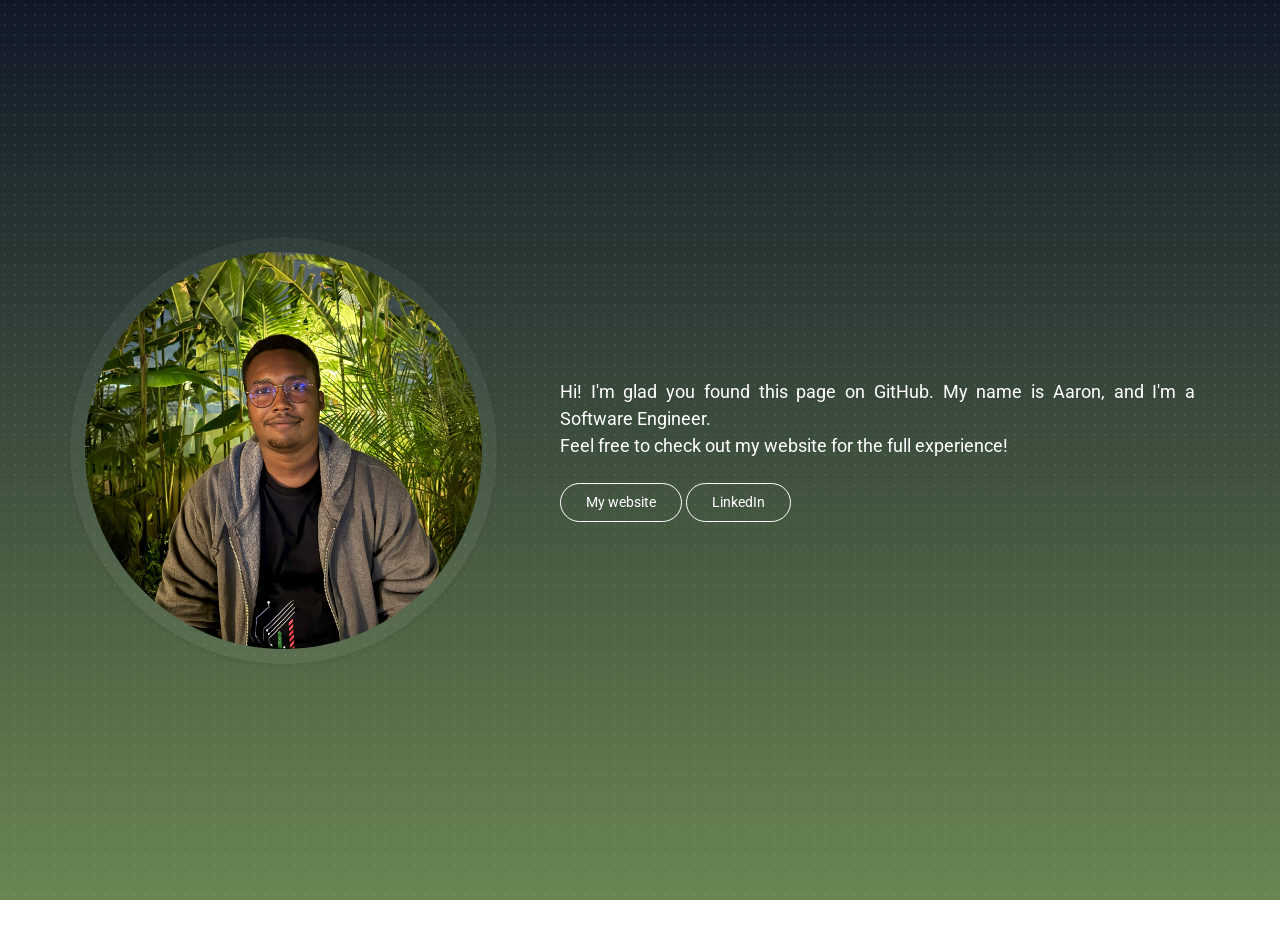
<file: index.html>
<!DOCTYPE html>
<html lang="en">

<head>
    <meta charset="utf-8">
    <title>Aaron Muuo</title>
    <meta content="width=device-width, initial-scale=1.0" name="viewport">
    <meta content="Aaron Muuo, Muuo Creatives, Ubunihub" name="keywords">
    <meta content="Aaron Muuo Portfolio" name="description">

    <!-- Favicon -->
    <link href="icon.png" rel="icon">

    <!-- Google Web Fonts -->
    <link rel="preconnect" href="https://fonts.gstatic.com">
    <link href="https://fonts.googleapis.com/css2?family=Roboto:wght@300;400;500;700;900&display=swap" rel="stylesheet"> 

    <!-- Font Awesome -->
    <link href="https://cdnjs.cloudflare.com/ajax/libs/font-awesome/5.10.0/css/all.min.css" rel="stylesheet">

    <!-- Libraries Stylesheet -->
    <link href="lib/owlcarousel/assets/owl.carousel.min.css" rel="stylesheet">
    <link href="lib/lightbox/css/lightbox.min.css" rel="stylesheet">

    <!-- Customized Bootstrap Stylesheet -->
    <link href="css/style.css" rel="stylesheet">
</head>

<body data-spy="scroll" data-target=".navbar" data-offset="51">
   


    <!-- Header Start -->
    <div class="container-fluid bg-primary d-flex align-items-center mb-5 py-5" id="home" style="min-height: 100vh;">
        <div class="container">
            <div class="row align-items-center">
                <div class="col-lg-5 px-5 pl-lg-0 pb-5 pb-lg-0">
                    <img class="img-fluid w-100 rounded-circle shadow-sm" src="img/aaron3.jpg" alt="">
                </div>
                <div class="col-lg-7 text-center text-lg-left">
                    <p class="text-white mb-3" style="text-align: justify;font-size:18px">
                        Hi! I'm glad you found this page on GitHub. My name is Aaron, and I'm a Software Engineer.<br>
                         Feel free to check out my website for the full experience!
                    </p>
 
                    <div class="d-flex align-items-center justify-content-start justify-content-lg-start pt-2">
                        <a href="https://founder.muuocreatives.co.ke" class="btn btn-outline-light mr-1" target="_blank">My website</a>
                        <a href="https://www.linkedin.com/in/aaron-muuo/" class="btn btn-outline-light" target="_blank">LinkedIn</a>
                       
                    </div>
                </div>
            </div>
        </div>
    </div>
    <!-- Header End -->

    <!-- Template Javascript -->
    <script src="js/main.js"></script>
</body>

</html>
</file>
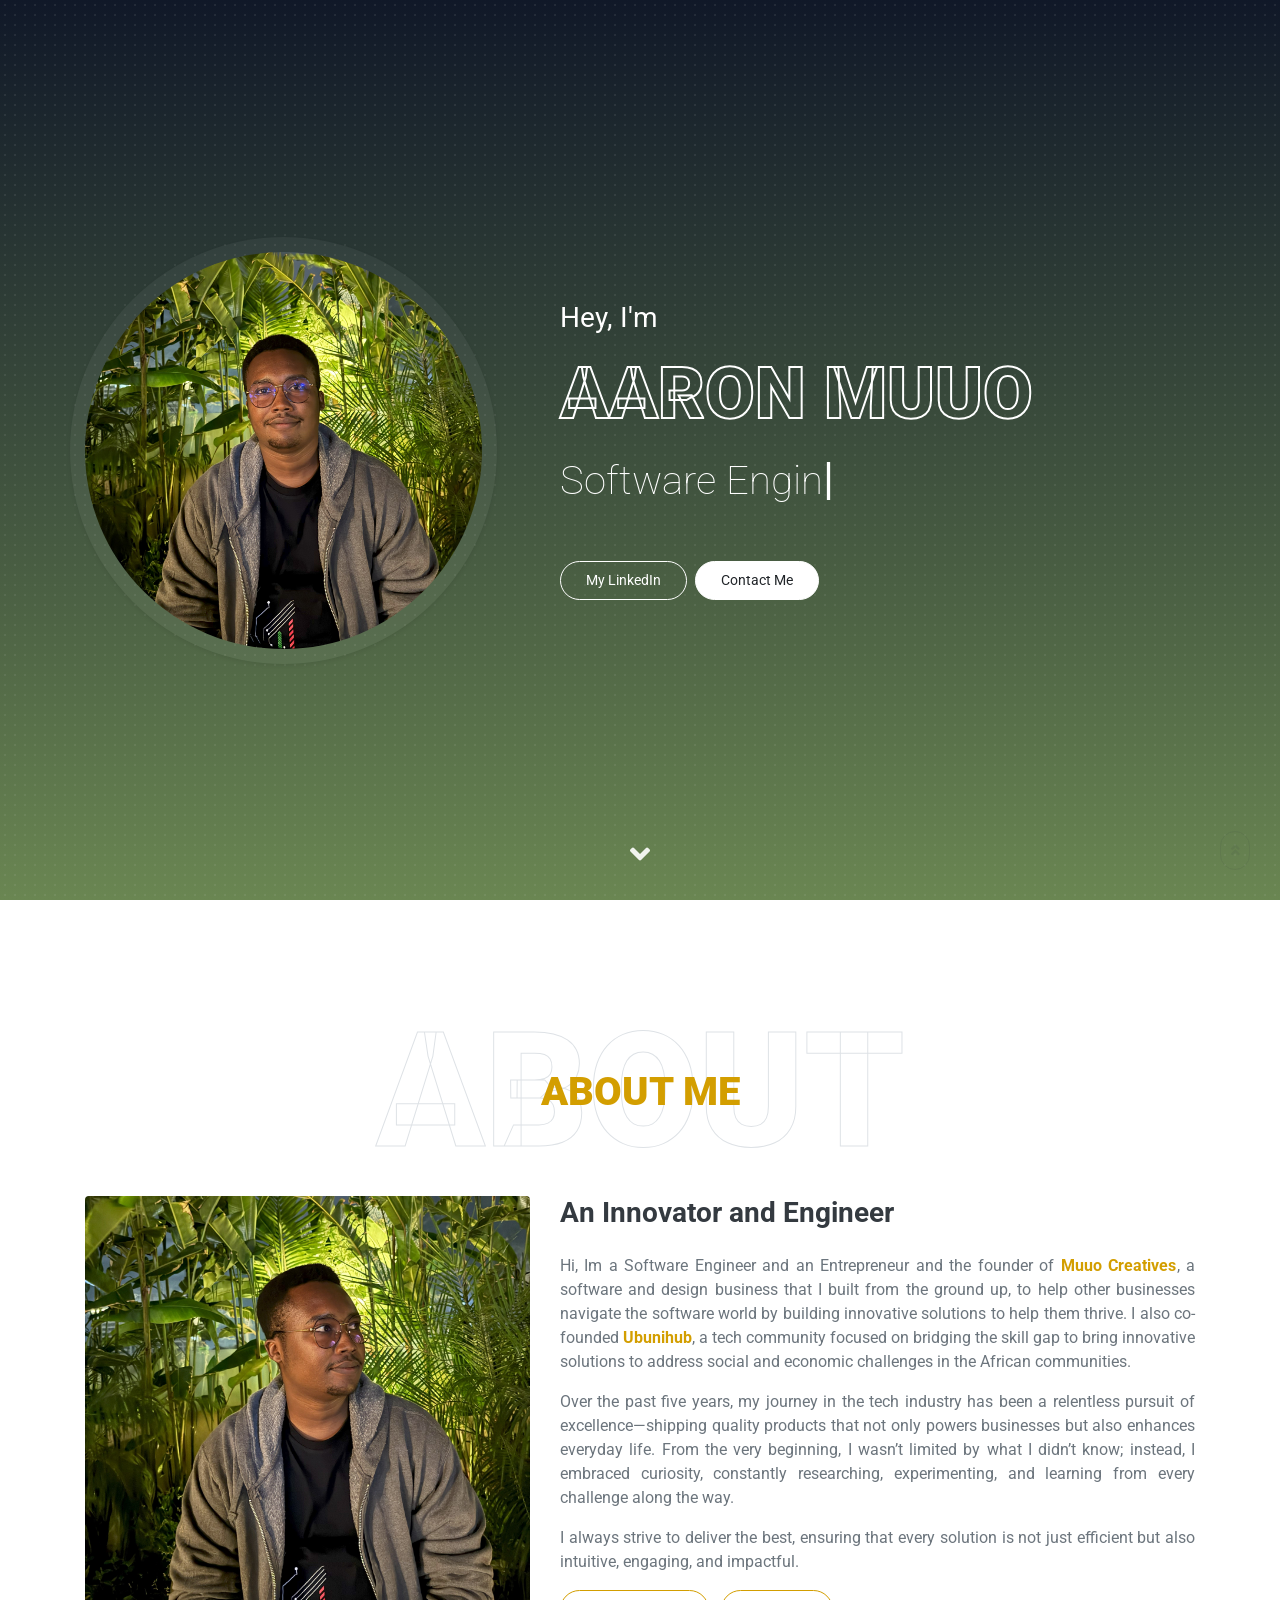
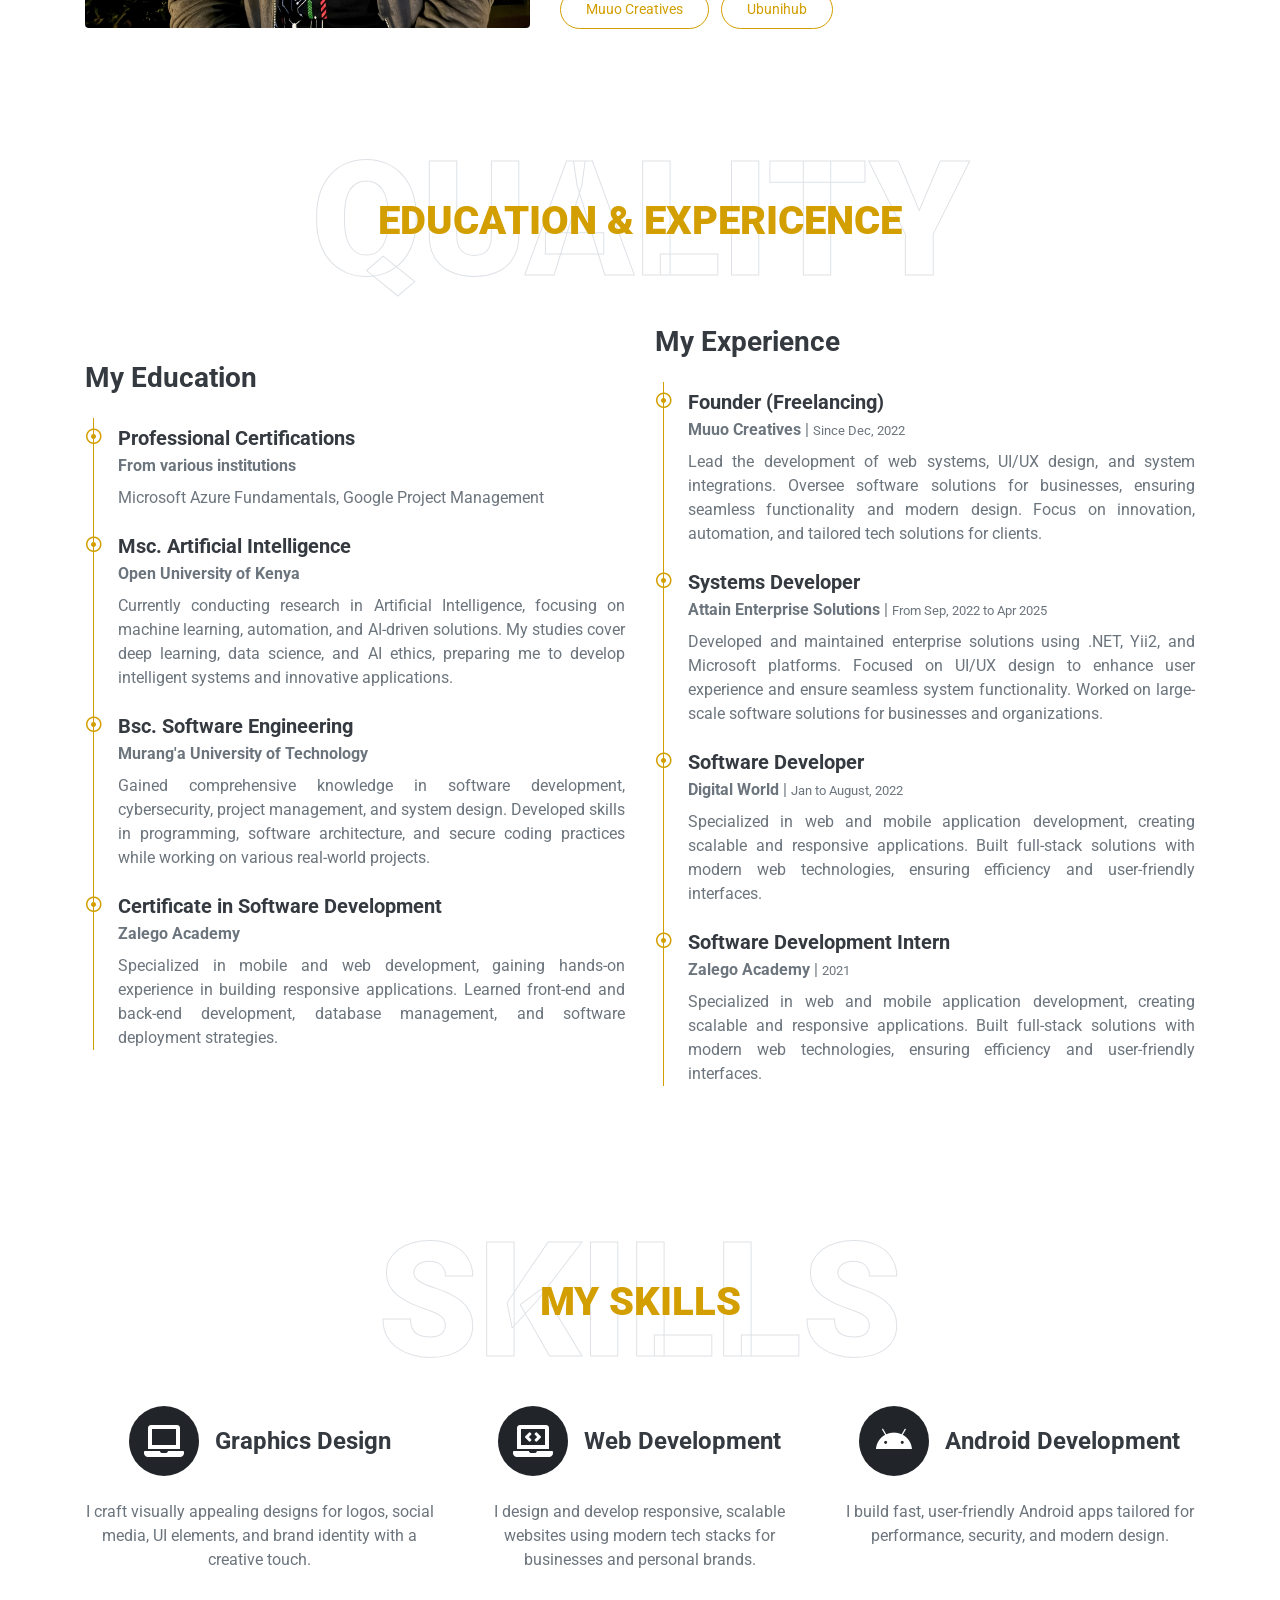
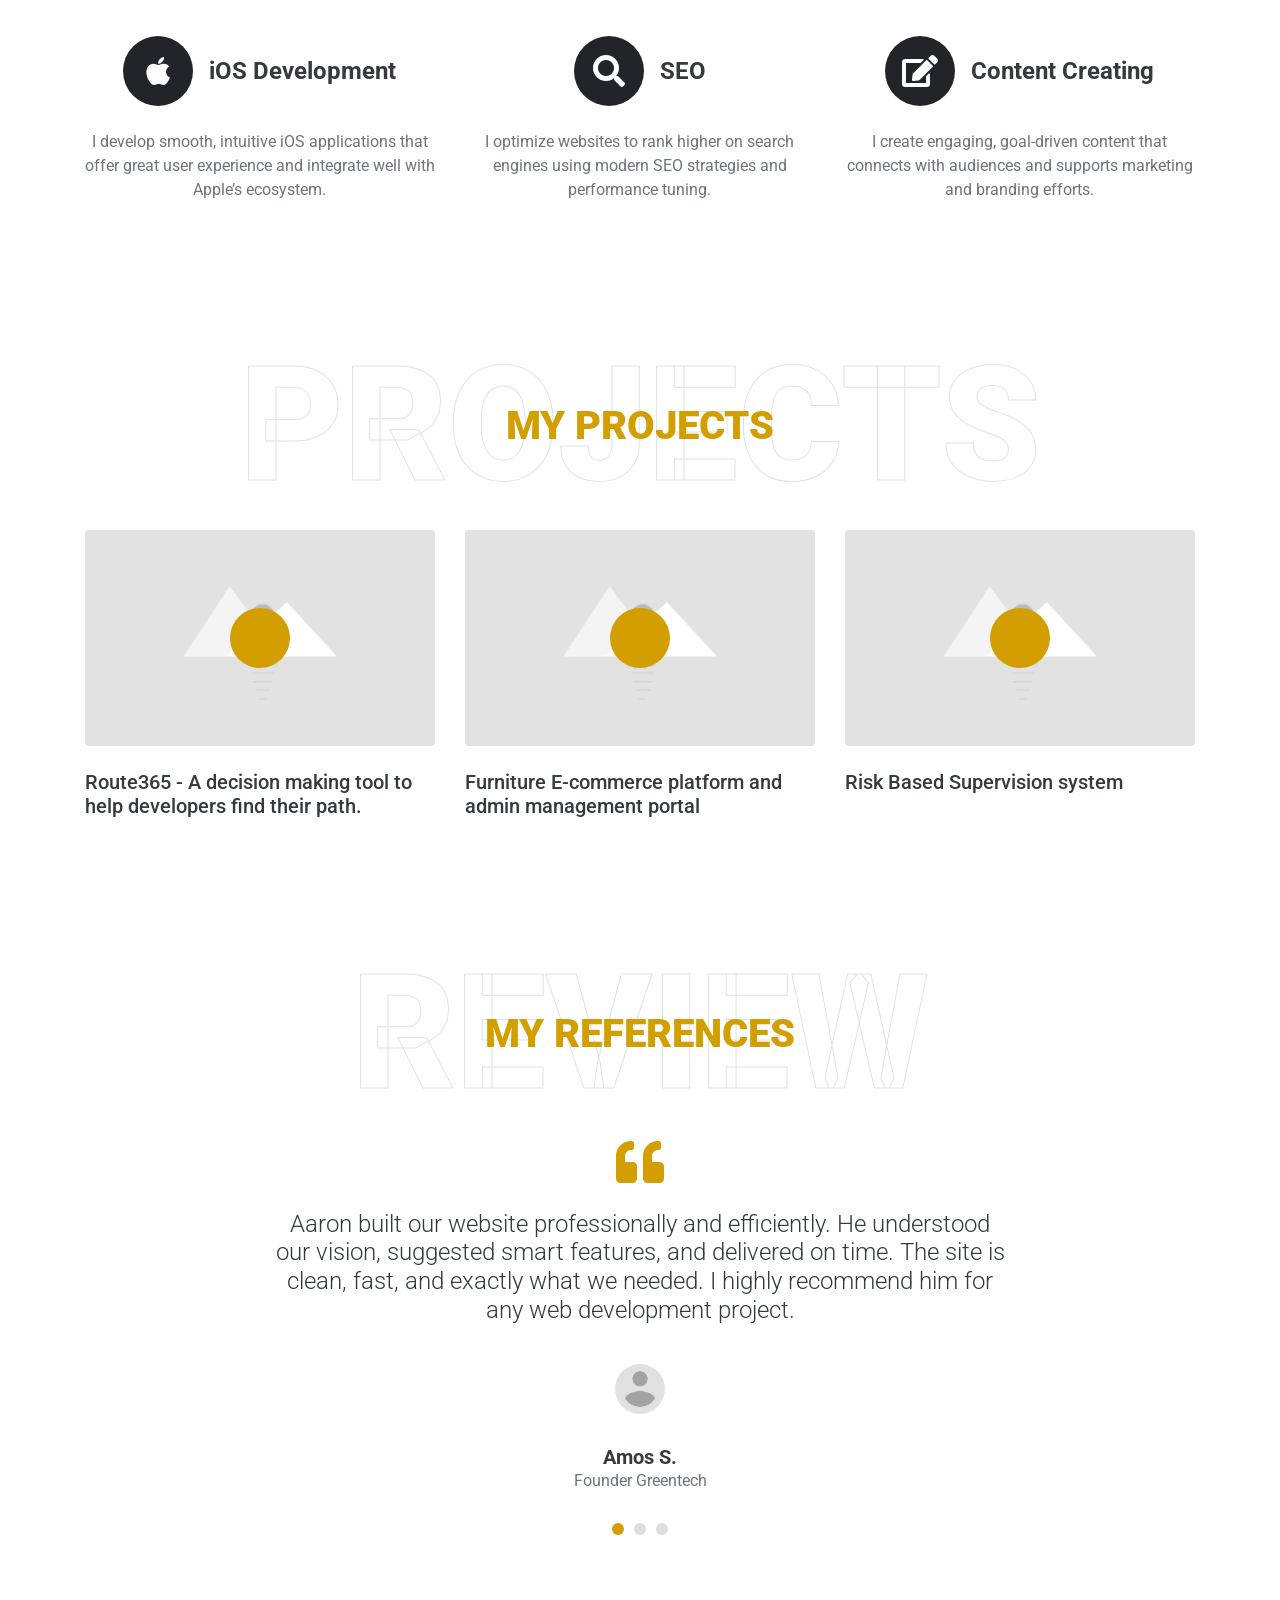
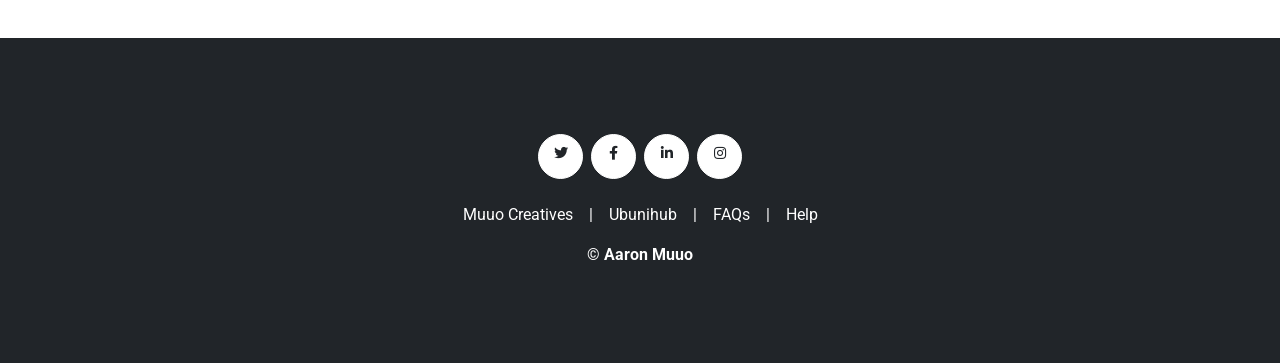
<file: index-server.html>
<!DOCTYPE html>
<html lang="en">

<head>
    <meta charset="utf-8">
    <title>Aaron Muuo</title>
    <meta content="width=device-width, initial-scale=1.0" name="viewport">
    <meta content="Aaron Muuo, Muuo Creatives, Ubunihub" name="keywords">
    <meta content="Aaron Muuo Portfolio" name="description">

    <!-- Favicon -->
    <link href="icon.png" rel="icon">

    <!-- Google Web Fonts -->
    <link rel="preconnect" href="https://fonts.gstatic.com">
    <link href="https://fonts.googleapis.com/css2?family=Roboto:wght@300;400;500;700;900&display=swap" rel="stylesheet"> 

    <!-- Font Awesome -->
    <link href="https://cdnjs.cloudflare.com/ajax/libs/font-awesome/5.10.0/css/all.min.css" rel="stylesheet">

    <!-- Libraries Stylesheet -->
    <link href="lib/owlcarousel/assets/owl.carousel.min.css" rel="stylesheet">
    <link href="lib/lightbox/css/lightbox.min.css" rel="stylesheet">

    <!-- Customized Bootstrap Stylesheet -->
    <link href="css/style.css" rel="stylesheet">
</head>

<body data-spy="scroll" data-target=".navbar" data-offset="51">
    <!-- Navbar Start -->
    <nav class="navbar fixed-top shadow-sm navbar-expand-lg navbar-theme navbar-light py-3 py-lg-0 px-lg-5">
        <a href="#" class="navbar-brand ml-lg-3">
            <!-- <h4 class="m-0 display-5"><span class="text-primary">Aaron</span>Muuo</h4> -->
             <img src="logo.png" style="width: 100px;"/>
        </a>
        <button type="button" class="navbar-toggler" data-toggle="collapse" data-target="#navbarCollapse">
            <span class="navbar-toggler-icon"></span>
        </button>
        <div class="collapse navbar-collapse px-lg-3" id="navbarCollapse">
            <div class="navbar-nav m-auto py-0">
                <a href="#home" class="nav-item nav-link active">Home</a>
                <a href="#about" class="nav-item nav-link">About</a>
                <a href="#qualification" class="nav-item nav-link">Qualifications</a>
                <a href="#service" class="nav-item nav-link">Skills</a>
                <a href="#projects" class="nav-item nav-link">Projects</a>
                <a href="#testimonial" class="nav-item nav-link">References</a>
                
                <a href="#contact" class="nav-item nav-link">Contact</a>
            </div>
            <a href="#" class="btn btn-outline-primary d-none d-lg-block">Buy me an Apple 🧑‍⚕️🍎</a>
        </div>
    </nav>
    <!-- Navbar End -->


    <!-- Video Modal Start -->
    <div class="modal fade" id="videoModal" tabindex="-1" role="dialog" aria-labelledby="exampleModalLabel" aria-hidden="true">
        <div class="modal-dialog" role="document">
            <div class="modal-content">
                <div class="modal-body">
                    <button type="button" class="close" data-dismiss="modal" aria-label="Close">
                        <span aria-hidden="true">&times;</span>
                    </button>        
                    <!-- 16:9 aspect ratio -->
                    <div class="embed-responsive embed-responsive-16by9">
                        <iframe class="embed-responsive-item" src="" id="video"  allowscriptaccess="always" allow="autoplay"></iframe>
                    </div>
                </div>
            </div>
        </div>
    </div>
    <!-- Video Modal End -->


    <!-- Header Start -->
    <div class="container-fluid bg-primary d-flex align-items-center mb-5 py-5" id="home" style="min-height: 100vh;">
        <div class="container parallax-content" id="parallaxContent">
            <div class="row align-items-center">
                <div class="col-lg-5 px-5 pl-lg-0 pb-5 pb-lg-0">
                    <img class="img-fluid w-100 rounded-circle shadow-sm" src="img/aaron3.jpg" alt="">
                </div>
                <div class="col-lg-7 text-center text-lg-left">
                    <!-- <p class="rounded-ring mb-2">Schedule a call</p> -->
                    <h3 class="text-white font-weight-normal mb-3">Hey, I'm</h3>
                    <h1 class="display-3 text-uppercase mb-2" style="-webkit-text-stroke: 2px #ffffff;color:#ffffff00">Aaron Muuo</h1>
                    <h1 class="typed-text-output d-inline font-weight-lighter text-white"></h1>
                    <div class="typed-text d-none">Software Engineer, Tech Advocate, UI Designer, Solutions Architect</div>
                    <div class="d-flex align-items-center justify-content-center justify-content-lg-start pt-5">
                        <a href="https://www.linkedin.com/in/aaron-muuo/" target="_blank" class="btn btn-outline-light mr-2">My LinkedIn</a>
                        <a href="#" class="btn btn-light">Contact Me</a>
                        
                    </div>
                </div>
            </div>
        </div>
    </div>
    <!-- Header End -->


    <!-- About Start -->
    <div class="container-fluid py-5" id="about">
      
        <div class="container">
            <div class="position-relative d-flex align-items-center justify-content-center">
                <h1 class="display-1 text-uppercase text-white" style="-webkit-text-stroke: 1px #dee2e6;">About</h1>
                <h1 class="position-absolute text-uppercase text-primary">About Me</h1>
            </div>
            <div class="row align-items-center">
                <div class="col-lg-5 pb-4 pb-lg-0">
                    <img class="img-fluid rounded w-100" src="img/aaron4.jpg" alt="">
                </div>
                <div class="col-lg-7">
                    <h3 class="mb-4">An Innovator and Engineer</h3>
                    <p style="text-align: justify;">Hi, Im a Software Engineer and an Entrepreneur and the founder of <a href="https://muuocreatives.co.ke" target="_blank"><b>Muuo Creatives</b></a>, a software and design business that I built from the ground up, to help other businesses navigate the software world by building innovative solutions to help them thrive.  I also co-founded <a href="https://ubunihub.com" target="_blank"><b>Ubunihub</b></a>, a tech community focused on bridging the skill gap to bring innovative solutions to address social and economic challenges in the African communities.</p>
                    <p style="text-align: justify;">Over the past five years, my journey in the tech industry has been a relentless pursuit of excellence—shipping quality products that not only powers businesses but also enhances everyday life. From the very beginning, I wasn’t limited by what I didn’t know; instead, I embraced curiosity, constantly researching, experimenting, and learning from every challenge along the way.</p>
                    <p style="text-align: justify;">I always strive to deliver the best, ensuring that every solution is not just efficient but also intuitive, engaging, and impactful.</p>
                    <!-- <div class="row mb-3">
                        <div class="col-sm-6 py-2"><h6>Name: <span class="text-secondary">Aaron Muuo</span></h6></div>
                        <div class="col-sm-6 py-2"><h6>Company: <span class="text-secondary">Muuo Creatives, Founder & CEO</span></h6></div>
                        <div class="col-sm-6 py-2"><h6>Email: <span class="text-secondary">admin@muuocreatives.co.ke</span></h6></div>
                        <div class="col-sm-6 py-2"><h6>Address: <span class="text-secondary">Nairobi, Kenya</span></h6></div>
                    </div> -->
                    <a href="https://muuoceatives.co.ke" target="_blank" class="btn btn-outline-primary mr-2">Muuo Creatives</a>
                    <a href="https://ubunihub.com" target="_blank" class="btn btn-outline-primary">Ubunihub</a>
                </div>
            </div>
        </div>
    </div>
    <!-- About End -->


    <!-- Qualification Start -->
    <div class="container-fluid py-5" id="qualification">
        <div class="container">
            <div class="position-relative d-flex align-items-center justify-content-center">
                <h1 class="display-1 text-uppercase text-white" style="-webkit-text-stroke: 1px #dee2e6;">Quality</h1>
                <h1 class="position-absolute text-uppercase text-primary">Education & Expericence</h1>
            </div>
            <div class="row align-items-center">
                <div class="col-lg-6">
                    <h3 class="mb-4">My Education</h3>
                    <div class="border-left border-primary pt-2 pl-4 ml-2">
                        <div class="position-relative mb-4">
                            <i class="far fa-dot-circle text-primary position-absolute" style="top: 2px; left: -32px;"></i>
                            <h5 class="font-weight-bold mb-1">Professional Certifications</h5>
                            <p class="mb-2"><strong>From various institutions</strong></p>
                            <p style="text-align: justify;">Microsoft Azure Fundamentals, Google Project Management</p>
                        </div>
                        <div class="position-relative mb-4">
                            <i class="far fa-dot-circle text-primary position-absolute" style="top: 2px; left: -32px;"></i>
                            <h5 class="font-weight-bold mb-1">Msc. Artificial Intelligence</h5>
                            <p class="mb-2"><strong>Open University of Kenya</strong></p>
                            <p style="text-align: justify;">Currently conducting research in Artificial Intelligence, focusing on machine learning, automation, and AI-driven solutions. My studies cover deep learning, data science, and AI ethics, preparing me to develop intelligent systems and innovative applications.</p>
                        </div>
                        <div class="position-relative mb-4">
                            <i class="far fa-dot-circle text-primary position-absolute" style="top: 2px; left: -32px;"></i>
                            <h5 class="font-weight-bold mb-1">Bsc. Software Engineering</h5>
                            <p class="mb-2"><strong>Murang'a University of Technology</strong></p>
                            <p style="text-align: justify;">Gained comprehensive knowledge in software development, cybersecurity, project management, and system design. Developed skills in programming, software architecture, and secure coding practices while working on various real-world projects.</p>
                        </div>
                        <div class="position-relative mb-4">
                            <i class="far fa-dot-circle text-primary position-absolute" style="top: 2px; left: -32px;"></i>
                            <h5 class="font-weight-bold mb-1">Certificate in Software Development</h5>
                            <p class="mb-2"><strong>Zalego Academy</strong></p>
                            <p style="text-align: justify;">Specialized in mobile and web development, gaining hands-on experience in building responsive applications. Learned front-end and back-end development, database management, and software deployment strategies.</p>
                        </div>

                        
                    </div>
                </div>
                <div class="col-lg-6">
                    <h3 class="mb-4">My Experience</h3>
                    <div class="border-left border-primary pt-2 pl-4 ml-2">
                        <div class="position-relative mb-4">
                            <i class="far fa-dot-circle text-primary position-absolute" style="top: 2px; left: -32px;"></i>
                            <h5 class="font-weight-bold mb-1">Founder (Freelancing)</h5>
                            <p class="mb-2"><strong>Muuo Creatives</strong> | <small>Since Dec, 2022</small></p>
                            <p style="text-align: justify;">Lead the development of web systems, UI/UX design, and system integrations. Oversee software solutions for businesses, ensuring seamless functionality and modern design. Focus on innovation, automation, and tailored tech solutions for clients.</p>
                        </div>
                        <div class="position-relative mb-4">
                            <i class="far fa-dot-circle text-primary position-absolute" style="top: 2px; left: -32px;"></i>
                            <h5 class="font-weight-bold mb-1">Systems Developer</h5>
                            <p class="mb-2"><strong>Attain Enterprise Solutions</strong> | <small>From Sep, 2022 to Apr 2025</small></p>
                            <p style="text-align: justify;">Developed and maintained enterprise solutions using .NET, Yii2, and Microsoft platforms. Focused on UI/UX design to enhance user experience and ensure seamless system functionality. Worked on large-scale software solutions for businesses and organizations.</p>
                        </div>
                        
                        <div class="position-relative mb-4">
                            <i class="far fa-dot-circle text-primary position-absolute" style="top: 2px; left: -32px;"></i>
                            <h5 class="font-weight-bold mb-1">Software Developer</h5>
                            <p class="mb-2"><strong>Digital World</strong> | <small>Jan to August, 2022</small></p>
                            <p style="text-align: justify;">Specialized in web and mobile application development, creating scalable and responsive applications. Built full-stack solutions with modern web technologies, ensuring efficiency and user-friendly interfaces.</p>
                        </div>
                        <div class="position-relative mb-4">
                            <i class="far fa-dot-circle text-primary position-absolute" style="top: 2px; left: -32px;"></i>
                            <h5 class="font-weight-bold mb-1">Software Development Intern</h5>
                            <p class="mb-2"><strong>Zalego Academy</strong> | <small>2021</small></p>
                            <p style="text-align: justify;">Specialized in web and mobile application development, creating scalable and responsive applications. Built full-stack solutions with modern web technologies, ensuring efficiency and user-friendly interfaces.</p>
                        </div>
                    </div>
                </div>
            </div>
        </div>
    </div>
    <!-- Qualification End -->



    <!-- Services Start -->
    <div class="container-fluid pt-5" id="service">
        <div class="container">
            <div class="position-relative d-flex align-items-center justify-content-center">
                <h1 class="display-1 text-uppercase text-white" style="-webkit-text-stroke: 1px #dee2e6;">Skills</h1>
                <h1 class="position-absolute text-uppercase text-primary">My Skills</h1>
            </div>
            <div class="row pb-3">
                <div class="col-lg-4 col-md-6 text-center mb-5">
                    <div class="d-flex align-items-center justify-content-center mb-4">
                        <i class="fa fa-2x fa-laptop service-icon bg-skills-icons text-white mr-3"></i>
                        <h4 class="font-weight-bold m-0">Graphics Design</h4>
                    </div>
                    <p>I craft visually appealing designs for logos, social media, UI elements, and brand identity with a creative touch.</p>
                    <!-- <a class="border-bottom border-primary text-decoration-none" href="">Read More</a> -->
                </div>
                <div class="col-lg-4 col-md-6 text-center mb-5">
                    <div class="d-flex align-items-center justify-content-center mb-4">
                        <i class="fa fa-2x fa-laptop-code service-icon bg-skills-icons text-white mr-3"></i>
                        <h4 class="font-weight-bold m-0">Web Development</h4>
                    </div>
                    <p>I design and develop responsive, scalable websites using modern tech stacks for businesses and personal brands.</p>
                    <!-- <a class="border-bottom border-primary text-decoration-none" href="">Read More</a> -->
                </div>
                <div class="col-lg-4 col-md-6 text-center mb-5">
                    <div class="d-flex align-items-center justify-content-center mb-4">
                        <i class="fab fa-2x fa-android service-icon bg-skills-icons text-white mr-3"></i>
                        <h4 class="font-weight-bold m-0">Android Development</h4>
                    </div>
                    <p>I build fast, user-friendly Android apps tailored for performance, security, and modern design.</p>
                    <!-- <a class="border-bottom border-primary text-decoration-none" href="">Read More</a> -->
                </div>
                <div class="col-lg-4 col-md-6 text-center mb-5">
                    <div class="d-flex align-items-center justify-content-center mb-4">
                        <i class="fab fa-2x fa-apple service-icon bg-skills-icons text-white mr-3"></i>
                        <h4 class="font-weight-bold m-0">iOS Development</h4>
                    </div>
                    <p>I develop smooth, intuitive iOS applications that offer great user experience and integrate well with Apple’s ecosystem.</p>
                    <!-- <a class="border-bottom border-primary text-decoration-none" href="">Read More</a> -->
                </div>
                <div class="col-lg-4 col-md-6 text-center mb-5">
                    <div class="d-flex align-items-center justify-content-center mb-4">
                        <i class="fa fa-2x fa-search service-icon bg-skills-icons text-white mr-3"></i>
                        <h4 class="font-weight-bold m-0">SEO</h4>
                    </div>
                    <p>I optimize websites to rank higher on search engines using modern SEO strategies and performance tuning.</p>
                    <!-- <a class="border-bottom border-primary text-decoration-none" href="">Read More</a> -->
                </div>
                <div class="col-lg-4 col-md-6 text-center mb-5">
                    <div class="d-flex align-items-center justify-content-center mb-4">
                        <i class="fa fa-2x fa-edit service-icon bg-skills-icons text-white mr-3"></i>
                        <h4 class="font-weight-bold m-0">Content Creating</h4>
                    </div>
                    <p>I create engaging, goal-driven content that connects with audiences and supports marketing and branding efforts.</p>
                    <!-- <a class="border-bottom border-primary text-decoration-none" href="">Read More</a> -->
                </div>
            </div>
        </div>
    </div>
    <!-- Services End -->

    <!-- Blog Start -->
    <div class="container-fluid pt-5" id="projects">
        <div class="container">
            <div class="position-relative d-flex align-items-center justify-content-center">
                <h1 class="display-1 text-uppercase text-white" style="-webkit-text-stroke: 1px #dee2e6;">Projects</h1>
                <h1 class="position-absolute text-uppercase text-primary">My Projects</h1>
            </div>
            <div class="row">
                <div class="col-lg-4 mb-5">
                    <div class="position-relative mb-4">
                        <img class="img-fluid rounded w-100" src="img/placeholder.png" alt="">
                        <div class="blog-date">
                            <!-- <h4 class="font-weight-bold mb-n1">01</h4>
                            <small class="text-white text-uppercase">Jan</small> -->
                        </div>
                    </div>
                    <h5 class="font-weight-medium mb-4">Route365 - A decision making tool to help developers find their path.</h5>
                    <!-- <a class="btn btn-sm btn-outline-primary py-2" href="#">Read More</a> -->
                </div>
                <div class="col-lg-4 mb-5">
                    <div class="position-relative mb-4">
                        <img class="img-fluid rounded w-100" src="img/placeholder.png" alt="">
                        <div class="blog-date">
                            <!-- <h4 class="font-weight-bold mb-n1">01</h4>
                            <small class="text-white text-uppercase">Jan</small> -->
                        </div>
                    </div>
                    <h5 class="font-weight-medium mb-4">Furniture E-commerce platform and admin management portal</h5>
                    <!-- <a class="btn btn-sm btn-outline-primary py-2" href="#">Read More</a> -->
                </div>
                <div class="col-lg-4 mb-5">
                    <div class="position-relative mb-4">
                        <img class="img-fluid rounded w-100" src="img/placeholder.png" alt="">
                        <div class="blog-date">
                            <!-- <h4 class="font-weight-bold mb-n1">01</h4>
                            <small class="text-white text-uppercase">Jan</small> -->
                        </div>
                    </div>
                    <h5 class="font-weight-medium mb-4">Risk Based Supervision system</h5>
                    <!-- <a class="btn btn-sm btn-outline-primary py-2" href="#">Read More</a> -->
                </div>
            </div>
        </div>
    </div>
    <!-- Blog End -->

    <!-- Testimonial Start -->
    <div class="container-fluid py-5" id="testimonial">
        <div class="container">
            <div class="position-relative d-flex align-items-center justify-content-center">
                <h1 class="display-1 text-uppercase text-white" style="-webkit-text-stroke: 1px #dee2e6;">Review</h1>
                <h1 class="position-absolute text-uppercase text-primary">My References</h1>
            </div>
            <div class="row justify-content-center">
                <div class="col-lg-8">
                    <div class="owl-carousel testimonial-carousel">
                        <div class="text-center">
                            <i class="fa fa-3x fa-quote-left text-primary mb-4"></i>
                            <h4 class="font-weight-light mb-4">
                                Aaron built our website professionally and efficiently. He understood our vision, suggested smart features, and delivered on time. The site is clean, fast, and exactly what we needed. I highly recommend him for any web development project.
                            </h4>
                            <img class="img-fluid rounded-circle mx-auto mb-3" src="img/avatar.png" style="width: 80px; height: 80px;">
                            <h5 class="font-weight-bold m-0">Amos S.</h5>
                            <span>Founder Greentech</span>
                        </div>
                        <div class="text-center">
                            <i class="fa fa-3x fa-quote-left text-primary mb-4"></i>
                            <h4 class="font-weight-light mb-4">
                                Aaron created my WordPress blog (Cyberverseblog) exactly how I envisioned it. He guided me patiently and made everything simple. The website looks amazing and works perfectly on all devices. I truly enjoyed working with him.
                            </h4>
                            <img class="img-fluid rounded-circle mx-auto mb-3" src="img/avatar.png" style="width: 80px; height: 80px;">
                            <h5 class="font-weight-bold m-0">Miriam W.</h5>
                            <span>SOC Analyst</span>
                        </div>
                        <div class="text-center">
                            <i class="fa fa-3x fa-quote-left text-primary mb-4"></i>
                            <h4 class="font-weight-light mb-4">
                                Aaron taught me web development from scratch. He explained everything clearly and helped me build real projects. His mentorship gave me the confidence to start freelancing. I’m grateful for his support and highly recommend him as a trainer.
                            </h4>
                            <img class="img-fluid rounded-circle mx-auto mb-3" src="img/avatar.png" style="width: 80px; height: 80px;">
                            <h5 class="font-weight-bold m-0">Faith M.</h5>
                            <span>Web Developer</span>
                        </div>
                    </div>
                </div>
            </div>
        </div>
    </div>
    <!-- Testimonial End -->

    <!-- Contact Start -->
    <!-- <div class="container-fluid py-5" id="contact">
        <div class="container">
            <div class="position-relative d-flex align-items-center justify-content-center">
                <h1 class="display-1 text-uppercase text-white" style="-webkit-text-stroke: 1px #dee2e6;">Contact</h1>
                <h1 class="position-absolute text-uppercase text-primary">Contact Me</h1>
            </div>
            <div class="row justify-content-center">
                <div class="col-lg-8">
                    <div class="contact-form text-center">
                        <div id="success"></div>
                        <form name="sentMessage" id="contactForm" novalidate="novalidate">
                            <div class="form-row">
                                <div class="control-group col-sm-6">
                                    <input type="text" class="form-control p-4" id="name" placeholder="Your Name"
                                        required="required" data-validation-required-message="Please enter your name" />
                                    <p class="help-block text-danger"></p>
                                </div>
                                <div class="control-group col-sm-6">
                                    <input type="email" class="form-control p-4" id="email" placeholder="Your Email"
                                        required="required" data-validation-required-message="Please enter your email" />
                                    <p class="help-block text-danger"></p>
                                </div>
                            </div>
                            <div class="control-group">
                                <input type="text" class="form-control p-4" id="subject" placeholder="Subject"
                                    required="required" data-validation-required-message="Please enter a subject" />
                                <p class="help-block text-danger"></p>
                            </div>
                            <div class="control-group">
                                <textarea class="form-control py-3 px-4" rows="5" id="message" placeholder="Message"
                                    required="required"
                                    data-validation-required-message="Please enter your message"></textarea>
                                <p class="help-block text-danger"></p>
                            </div>
                            <div>
                                <button class="btn btn-outline-primary" type="submit" id="sendMessageButton">Send
                                    Message</button>
                            </div>
                        </form>
                    </div>
                </div>
            </div>
        </div>
    </div> -->
    <!-- Contact End -->


    <!-- Footer Start -->
    <div class="container-fluid bg-footer text-white mt-5 py-5 px-sm-3 px-md-5">
        <div class="container text-center py-5">
            <div class="d-flex justify-content-center mb-4">
                <a class="btn btn-light btn-social mr-2" href="#"><i class="fab fa-twitter"></i></a>
                <a class="btn btn-light btn-social mr-2" href="#"><i class="fab fa-facebook-f"></i></a>
                <a class="btn btn-light btn-social mr-2" href="#"><i class="fab fa-linkedin-in"></i></a>
                <a class="btn btn-light btn-social" href="#"><i class="fab fa-instagram"></i></a>
            </div>
            <div class="d-flex justify-content-center mb-3">
                <a class="text-white" href="#">Muuo Creatives</a>
                <span class="px-3">|</span>
                <a class="text-white" href="#">Ubunihub</a>
                <span class="px-3">|</span>
                <a class="text-white" href="#">FAQs</a>
                <span class="px-3">|</span>
                <a class="text-white" href="#">Help</a>
            </div>
            <p class="m-0">&copy; <a class="text-white font-weight-bold" href="#">Aaron Muuo</a>
            </p>
        </div>
    </div>
    <!-- Footer End -->

    <!-- Scroll to Bottom -->
    <a class="fa fa-2x fa-angle-down text-white scroll-to-bottom" href="#about"></a>

    <!-- Back to Top -->
    <a href="#" class="btn btn-outline-dark px-0 back-to-top"><i class="fa fa-angle-double-up"></i></a>


    <!-- JavaScript Libraries -->
    <script src="https://code.jquery.com/jquery-3.4.1.min.js"></script>
    <script src="https://stackpath.bootstrapcdn.com/bootstrap/4.4.1/js/bootstrap.bundle.min.js"></script>
    <script src="lib/typed/typed.min.js"></script>
    <script src="lib/easing/easing.min.js"></script>
    <script src="lib/waypoints/waypoints.min.js"></script>
    <script src="lib/owlcarousel/owl.carousel.min.js"></script>
    <script src="lib/isotope/isotope.pkgd.min.js"></script>
    <script src="lib/lightbox/js/lightbox.min.js"></script>

    <!-- Contact Javascript File -->
    <script src="mail/jqBootstrapValidation.min.js"></script>
    <script src="mail/contact.js"></script>

    <!-- Template Javascript -->
    <script src="js/main.js"></script>

    <script>
        // JS to make the inner content scroll at a different speed
        window.addEventListener("scroll", function() {
            let scrollPosition = window.scrollY;
            document.getElementById("parallaxContent").style.transform = `translateY(${scrollPosition * 0.5}px)`;
        });
    </script>
</body>

</html>
</file>
<file: css/style.css>
/******* Bootstrap Theming ********/
/*!
 * Bootstrap v4.5.3 (https://getbootstrap.com/)
 * Copyright 2011-2020 The Bootstrap Authors
 * Copyright 2011-2020 Twitter, Inc.
 * Licensed under MIT (https://github.com/twbs/bootstrap/blob/main/LICENSE)
 */
:root {
  --blue: #007bff;
  --indigo: #6610f2;
  --purple: #6f42c1;
  --pink: #e83e8c;
  --red: #dc3545;
  --orange: #fd7e14;
  --yellow: #ffc107;
  --green: #28a745;
  --teal: #20c997;
  --cyan: #17a2b8;
  --white: #fff;
  --gray: #6c757d;
  --gray-dark: #343a40;
  --primary: #d39e00;
  --secondary: #6c757d;
  --success: #28a745;
  --info: #17a2b8;
  --warning: #ffc107;
  --danger: #dc3545;
  --light: #ffffff;
  --dark: #343a40;
  --breakpoint-xs: 0;
  --breakpoint-sm: 576px;
  --breakpoint-md: 768px;
  --breakpoint-lg: 992px;
  --breakpoint-xl: 1200px;

  --font-family-sans-serif: ui-sans-serif, system-ui, -apple-system, BlinkMacSystemFont, "Segoe UI", Roboto, "Helvetica Neue", Arial, "Noto Sans", sans-serif, "Apple Color Emoji", "Segoe UI Emoji", "Segoe UI Symbol", "Noto Color Emoji";
  --font-family-monospace: ui-monospace, SFMono-Regular, Menlo, Monaco, Consolas, "Liberation Mono", "Courier New", monospace;

  /* --font-family-sans-serif: "Roboto", sans-serif;
  --font-family-monospace: SFMono-Regular, Menlo, Monaco, Consolas, "Liberation Mono", "Courier New", monospace; */
}

*,
*::before,
*::after {
  box-sizing: border-box;
}

html {
  font-family: sans-serif;
  line-height: 1.15;
  -webkit-text-size-adjust: 100%;
  -webkit-tap-highlight-color: rgba(0, 0, 0, 0);
}

article, aside, figcaption, figure, footer, header, hgroup, main, nav, section {
  display: block;
}

body {
  margin: 0;
  font-family: "Roboto", sans-serif;
  font-size: 1rem;
  font-weight: 400;
  line-height: 1.5;
  color: #6c757d;
  text-align: left;
  background-color: #ffffff;
}

[tabindex="-1"]:focus:not(:focus-visible) {
  outline: 0 !important;
}

hr {
  box-sizing: content-box;
  height: 0;
  overflow: visible;
}

h1, h2, h3, h4, h5, h6 {
  margin-top: 0;
  margin-bottom: 0.5rem;
}

p {
  margin-top: 0;
  margin-bottom: 1rem;
}

abbr[title],
abbr[data-original-title] {
  text-decoration: underline;
  text-decoration: underline dotted;
  cursor: help;
  border-bottom: 0;
  text-decoration-skip-ink: none;
}

address {
  margin-bottom: 1rem;
  font-style: normal;
  line-height: inherit;
}

ol,
ul,
dl {
  margin-top: 0;
  margin-bottom: 1rem;
}

ol ol,
ul ul,
ol ul,
ul ol {
  margin-bottom: 0;
}

dt {
  font-weight: 700;
}

dd {
  margin-bottom: .5rem;
  margin-left: 0;
}

blockquote {
  margin: 0 0 1rem;
}

b,
strong {
  font-weight: bolder;
}

small {
  font-size: 80%;
}

sub,
sup {
  position: relative;
  font-size: 75%;
  line-height: 0;
  vertical-align: baseline;
}

sub {
  bottom: -.25em;
}

sup {
  top: -.5em;
}

a {
  color: #d39e00;
  text-decoration: none;
  background-color: transparent;
}

a:hover {
  color: #078571;
  text-decoration: underline;
}

a:not([href]):not([class]) {
  color: inherit;
  text-decoration: none;
}

a:not([href]):not([class]):hover {
  color: inherit;
  text-decoration: none;
}

pre,
code,
kbd,
samp {
  font-family: SFMono-Regular, Menlo, Monaco, Consolas, "Liberation Mono", "Courier New", monospace;
  font-size: 1em;
}

pre {
  margin-top: 0;
  margin-bottom: 1rem;
  overflow: auto;
  -ms-overflow-style: scrollbar;
}

figure {
  margin: 0 0 1rem;
}

img {
  vertical-align: middle;
  border-style: none;
}

svg {
  overflow: hidden;
  vertical-align: middle;
}

table {
  border-collapse: collapse;
}

caption {
  padding-top: 0.75rem;
  padding-bottom: 0.75rem;
  color: #6c757d;
  text-align: left;
  caption-side: bottom;
}

th {
  text-align: inherit;
  text-align: -webkit-match-parent;
}

label {
  display: inline-block;
  margin-bottom: 0.5rem;
}

button {
  border-radius: 0;
}

button:focus {
  outline: 1px dotted;
  outline: 5px auto -webkit-focus-ring-color;
}

input,
button,
select,
optgroup,
textarea {
  margin: 0;
  font-family: inherit;
  font-size: inherit;
  line-height: inherit;
}

button,
input {
  overflow: visible;
}

button,
select {
  text-transform: none;
}

[role="button"] {
  cursor: pointer;
}

select {
  word-wrap: normal;
}

button,
[type="button"],
[type="reset"],
[type="submit"] {
  -webkit-appearance: button;
}

button:not(:disabled),
[type="button"]:not(:disabled),
[type="reset"]:not(:disabled),
[type="submit"]:not(:disabled) {
  cursor: pointer;
}

button::-moz-focus-inner,
[type="button"]::-moz-focus-inner,
[type="reset"]::-moz-focus-inner,
[type="submit"]::-moz-focus-inner {
  padding: 0;
  border-style: none;
}

input[type="radio"],
input[type="checkbox"] {
  box-sizing: border-box;
  padding: 0;
}

textarea {
  overflow: auto;
  resize: vertical;
}

fieldset {
  min-width: 0;
  padding: 0;
  margin: 0;
  border: 0;
}

legend {
  display: block;
  width: 100%;
  max-width: 100%;
  padding: 0;
  margin-bottom: .5rem;
  font-size: 1.5rem;
  line-height: inherit;
  color: inherit;
  white-space: normal;
}

@media (max-width: 1200px) {
  legend {
    font-size: calc(1.275rem + 0.3vw) ;
  }
}

progress {
  vertical-align: baseline;
}

[type="number"]::-webkit-inner-spin-button,
[type="number"]::-webkit-outer-spin-button {
  height: auto;
}

[type="search"] {
  outline-offset: -2px;
  -webkit-appearance: none;
}

[type="search"]::-webkit-search-decoration {
  -webkit-appearance: none;
}

::-webkit-file-upload-button {
  font: inherit;
  -webkit-appearance: button;
}

output {
  display: inline-block;
}

summary {
  display: list-item;
  cursor: pointer;
}

template {
  display: none;
}

[hidden] {
  display: none !important;
}

h1, h2, h3, h4, h5, h6,
.h1, .h2, .h3, .h4, .h5, .h6 {
  margin-bottom: 0.5rem;
  font-weight: 500;
  line-height: 1.2;
  color: #343a40;
}

h1, .h1 {
  font-size: 2.5rem;
}

@media (max-width: 1200px) {
  h1, .h1 {
    font-size: calc(1.375rem + 1.5vw) ;
  }
}

h2, .h2 {
  font-size: 2rem;
}

@media (max-width: 1200px) {
  h2, .h2 {
    font-size: calc(1.325rem + 0.9vw) ;
  }
}

h3, .h3 {
  font-size: 1.75rem;
}

@media (max-width: 1200px) {
  h3, .h3 {
    font-size: calc(1.3rem + 0.6vw) ;
  }
}

h4, .h4 {
  font-size: 1.5rem;
}

@media (max-width: 1200px) {
  h4, .h4 {
    font-size: calc(1.275rem + 0.3vw) ;
  }
}

h5, .h5 {
  font-size: 1.25rem;
}

h6, .h6 {
  font-size: 1rem;
}

.lead {
  font-size: 1.25rem;
  font-weight: 300;
}

.display-1 {
  font-size: 10rem;
  font-weight: 300;
  line-height: 1.2;
}

@media (max-width: 1200px) {
  .display-1 {
    font-size: calc(2.125rem + 10.5vw) ;
  }
}

.display-2 {
  font-size: 5.5rem;
  font-weight: 300;
  line-height: 1.2;
}

@media (max-width: 1200px) {
  .display-2 {
    font-size: calc(1.675rem + 5.1vw) ;
  }
}

.display-3 {
  font-size: 4.5rem;
  font-weight: 300;
  line-height: 1.2;
}

@media (max-width: 1200px) {
  .display-3 {
    font-size: calc(1.575rem + 3.9vw) ;
  }
}

.display-4 {
  font-size: 3.5rem;
  font-weight: 300;
  line-height: 1.2;
}

@media (max-width: 1200px) {
  .display-4 {
    font-size: calc(1.475rem + 2.7vw) ;
  }
}

hr {
  margin-top: 1rem;
  margin-bottom: 1rem;
  border: 0;
  border-top: 1px solid rgba(0, 0, 0, 0.1);
}

small,
.small {
  font-size: 80%;
  font-weight: 400;
}

mark,
.mark {
  padding: 0.2em;
  background-color: #fcf8e3;
}

.list-unstyled {
  padding-left: 0;
  list-style: none;
}

.list-inline {
  padding-left: 0;
  list-style: none;
}

.list-inline-item {
  display: inline-block;
}

.list-inline-item:not(:last-child) {
  margin-right: 0.5rem;
}

.initialism {
  font-size: 90%;
  text-transform: uppercase;
}

.blockquote {
  margin-bottom: 1rem;
  font-size: 1.25rem;
}

.blockquote-footer {
  display: block;
  font-size: 80%;
  color: #6c757d;
}

.blockquote-footer::before {
  content: "\2014\00A0";
}

.img-fluid {
  max-width: 100%;
  height: auto;
}

.img-thumbnail {
  padding: 0.25rem;
  background-color: #ffffff;
  border: 1px solid #dee2e6;
  border-radius: 0.25rem;
  max-width: 100%;
  height: auto;
}

.figure {
  display: inline-block;
}

.figure-img {
  margin-bottom: 0.5rem;
  line-height: 1;
}

.figure-caption {
  font-size: 90%;
  color: #6c757d;
}

code {
  font-size: 87.5%;
  color: #e83e8c;
  word-wrap: break-word;
}

a > code {
  color: inherit;
}

kbd {
  padding: 0.2rem 0.4rem;
  font-size: 87.5%;
  color: #fff;
  background-color: #212529;
  border-radius: 0.2rem;
}

kbd kbd {
  padding: 0;
  font-size: 100%;
  font-weight: 700;
}

pre {
  display: block;
  font-size: 87.5%;
  color: #212529;
}

pre code {
  font-size: inherit;
  color: inherit;
  word-break: normal;
}

.pre-scrollable {
  max-height: 340px;
  overflow-y: scroll;
}

.container,
.container-fluid,
.container-sm,
.container-md,
.container-lg,
.container-xl {
  width: 100%;
  padding-right: 15px;
  padding-left: 15px;
  margin-right: auto;
  margin-left: auto;
}

@media (min-width: 576px) {
  .container, .container-sm {
    max-width: 540px;
  }
}

@media (min-width: 768px) {
  .container, .container-sm, .container-md {
    max-width: 720px;
  }
}

@media (min-width: 992px) {
  .container, .container-sm, .container-md, .container-lg {
    max-width: 960px;
  }
}

@media (min-width: 1200px) {
  .container, .container-sm, .container-md, .container-lg, .container-xl {
    max-width: 1140px;
  }
}

.row {
  display: flex;
  flex-wrap: wrap;
  margin-right: -15px;
  margin-left: -15px;
}

.no-gutters {
  margin-right: 0;
  margin-left: 0;
}

.no-gutters > .col,
.no-gutters > [class*="col-"] {
  padding-right: 0;
  padding-left: 0;
}

.col-1, .col-2, .col-3, .col-4, .col-5, .col-6, .col-7, .col-8, .col-9, .col-10, .col-11, .col-12, .col,
.col-auto, .col-sm-1, .col-sm-2, .col-sm-3, .col-sm-4, .col-sm-5, .col-sm-6, .col-sm-7, .col-sm-8, .col-sm-9, .col-sm-10, .col-sm-11, .col-sm-12, .col-sm,
.col-sm-auto, .col-md-1, .col-md-2, .col-md-3, .col-md-4, .col-md-5, .col-md-6, .col-md-7, .col-md-8, .col-md-9, .col-md-10, .col-md-11, .col-md-12, .col-md,
.col-md-auto, .col-lg-1, .col-lg-2, .col-lg-3, .col-lg-4, .col-lg-5, .col-lg-6, .col-lg-7, .col-lg-8, .col-lg-9, .col-lg-10, .col-lg-11, .col-lg-12, .col-lg,
.col-lg-auto, .col-xl-1, .col-xl-2, .col-xl-3, .col-xl-4, .col-xl-5, .col-xl-6, .col-xl-7, .col-xl-8, .col-xl-9, .col-xl-10, .col-xl-11, .col-xl-12, .col-xl,
.col-xl-auto {
  position: relative;
  width: 100%;
  padding-right: 15px;
  padding-left: 15px;
}

.col {
  flex-basis: 0;
  flex-grow: 1;
  max-width: 100%;
}

.row-cols-1 > * {
  flex: 0 0 100%;
  max-width: 100%;
}

.row-cols-2 > * {
  flex: 0 0 50%;
  max-width: 50%;
}

.row-cols-3 > * {
  flex: 0 0 33.33333%;
  max-width: 33.33333%;
}

.row-cols-4 > * {
  flex: 0 0 25%;
  max-width: 25%;
}

.row-cols-5 > * {
  flex: 0 0 20%;
  max-width: 20%;
}

.row-cols-6 > * {
  flex: 0 0 16.66667%;
  max-width: 16.66667%;
}

.col-auto {
  flex: 0 0 auto;
  width: auto;
  max-width: 100%;
}

.col-1 {
  flex: 0 0 8.33333%;
  max-width: 8.33333%;
}

.col-2 {
  flex: 0 0 16.66667%;
  max-width: 16.66667%;
}

.col-3 {
  flex: 0 0 25%;
  max-width: 25%;
}

.col-4 {
  flex: 0 0 33.33333%;
  max-width: 33.33333%;
}

.col-5 {
  flex: 0 0 41.66667%;
  max-width: 41.66667%;
}

.col-6 {
  flex: 0 0 50%;
  max-width: 50%;
}

.col-7 {
  flex: 0 0 58.33333%;
  max-width: 58.33333%;
}

.col-8 {
  flex: 0 0 66.66667%;
  max-width: 66.66667%;
}

.col-9 {
  flex: 0 0 75%;
  max-width: 75%;
}

.col-10 {
  flex: 0 0 83.33333%;
  max-width: 83.33333%;
}

.col-11 {
  flex: 0 0 91.66667%;
  max-width: 91.66667%;
}

.col-12 {
  flex: 0 0 100%;
  max-width: 100%;
}

.order-first {
  order: -1;
}

.order-last {
  order: 13;
}

.order-0 {
  order: 0;
}

.order-1 {
  order: 1;
}

.order-2 {
  order: 2;
}

.order-3 {
  order: 3;
}

.order-4 {
  order: 4;
}

.order-5 {
  order: 5;
}

.order-6 {
  order: 6;
}

.order-7 {
  order: 7;
}

.order-8 {
  order: 8;
}

.order-9 {
  order: 9;
}

.order-10 {
  order: 10;
}

.order-11 {
  order: 11;
}

.order-12 {
  order: 12;
}

.offset-1 {
  margin-left: 8.33333%;
}

.offset-2 {
  margin-left: 16.66667%;
}

.offset-3 {
  margin-left: 25%;
}

.offset-4 {
  margin-left: 33.33333%;
}

.offset-5 {
  margin-left: 41.66667%;
}

.offset-6 {
  margin-left: 50%;
}

.offset-7 {
  margin-left: 58.33333%;
}

.offset-8 {
  margin-left: 66.66667%;
}

.offset-9 {
  margin-left: 75%;
}

.offset-10 {
  margin-left: 83.33333%;
}

.offset-11 {
  margin-left: 91.66667%;
}

@media (min-width: 576px) {
  .col-sm {
    flex-basis: 0;
    flex-grow: 1;
    max-width: 100%;
  }
  .row-cols-sm-1 > * {
    flex: 0 0 100%;
    max-width: 100%;
  }
  .row-cols-sm-2 > * {
    flex: 0 0 50%;
    max-width: 50%;
  }
  .row-cols-sm-3 > * {
    flex: 0 0 33.33333%;
    max-width: 33.33333%;
  }
  .row-cols-sm-4 > * {
    flex: 0 0 25%;
    max-width: 25%;
  }
  .row-cols-sm-5 > * {
    flex: 0 0 20%;
    max-width: 20%;
  }
  .row-cols-sm-6 > * {
    flex: 0 0 16.66667%;
    max-width: 16.66667%;
  }
  .col-sm-auto {
    flex: 0 0 auto;
    width: auto;
    max-width: 100%;
  }
  .col-sm-1 {
    flex: 0 0 8.33333%;
    max-width: 8.33333%;
  }
  .col-sm-2 {
    flex: 0 0 16.66667%;
    max-width: 16.66667%;
  }
  .col-sm-3 {
    flex: 0 0 25%;
    max-width: 25%;
  }
  .col-sm-4 {
    flex: 0 0 33.33333%;
    max-width: 33.33333%;
  }
  .col-sm-5 {
    flex: 0 0 41.66667%;
    max-width: 41.66667%;
  }
  .col-sm-6 {
    flex: 0 0 50%;
    max-width: 50%;
  }
  .col-sm-7 {
    flex: 0 0 58.33333%;
    max-width: 58.33333%;
  }
  .col-sm-8 {
    flex: 0 0 66.66667%;
    max-width: 66.66667%;
  }
  .col-sm-9 {
    flex: 0 0 75%;
    max-width: 75%;
  }
  .col-sm-10 {
    flex: 0 0 83.33333%;
    max-width: 83.33333%;
  }
  .col-sm-11 {
    flex: 0 0 91.66667%;
    max-width: 91.66667%;
  }
  .col-sm-12 {
    flex: 0 0 100%;
    max-width: 100%;
  }
  .order-sm-first {
    order: -1;
  }
  .order-sm-last {
    order: 13;
  }
  .order-sm-0 {
    order: 0;
  }
  .order-sm-1 {
    order: 1;
  }
  .order-sm-2 {
    order: 2;
  }
  .order-sm-3 {
    order: 3;
  }
  .order-sm-4 {
    order: 4;
  }
  .order-sm-5 {
    order: 5;
  }
  .order-sm-6 {
    order: 6;
  }
  .order-sm-7 {
    order: 7;
  }
  .order-sm-8 {
    order: 8;
  }
  .order-sm-9 {
    order: 9;
  }
  .order-sm-10 {
    order: 10;
  }
  .order-sm-11 {
    order: 11;
  }
  .order-sm-12 {
    order: 12;
  }
  .offset-sm-0 {
    margin-left: 0;
  }
  .offset-sm-1 {
    margin-left: 8.33333%;
  }
  .offset-sm-2 {
    margin-left: 16.66667%;
  }
  .offset-sm-3 {
    margin-left: 25%;
  }
  .offset-sm-4 {
    margin-left: 33.33333%;
  }
  .offset-sm-5 {
    margin-left: 41.66667%;
  }
  .offset-sm-6 {
    margin-left: 50%;
  }
  .offset-sm-7 {
    margin-left: 58.33333%;
  }
  .offset-sm-8 {
    margin-left: 66.66667%;
  }
  .offset-sm-9 {
    margin-left: 75%;
  }
  .offset-sm-10 {
    margin-left: 83.33333%;
  }
  .offset-sm-11 {
    margin-left: 91.66667%;
  }
}

@media (min-width: 768px) {
  .col-md {
    flex-basis: 0;
    flex-grow: 1;
    max-width: 100%;
  }
  .row-cols-md-1 > * {
    flex: 0 0 100%;
    max-width: 100%;
  }
  .row-cols-md-2 > * {
    flex: 0 0 50%;
    max-width: 50%;
  }
  .row-cols-md-3 > * {
    flex: 0 0 33.33333%;
    max-width: 33.33333%;
  }
  .row-cols-md-4 > * {
    flex: 0 0 25%;
    max-width: 25%;
  }
  .row-cols-md-5 > * {
    flex: 0 0 20%;
    max-width: 20%;
  }
  .row-cols-md-6 > * {
    flex: 0 0 16.66667%;
    max-width: 16.66667%;
  }
  .col-md-auto {
    flex: 0 0 auto;
    width: auto;
    max-width: 100%;
  }
  .col-md-1 {
    flex: 0 0 8.33333%;
    max-width: 8.33333%;
  }
  .col-md-2 {
    flex: 0 0 16.66667%;
    max-width: 16.66667%;
  }
  .col-md-3 {
    flex: 0 0 25%;
    max-width: 25%;
  }
  .col-md-4 {
    flex: 0 0 33.33333%;
    max-width: 33.33333%;
  }
  .col-md-5 {
    flex: 0 0 41.66667%;
    max-width: 41.66667%;
  }
  .col-md-6 {
    flex: 0 0 50%;
    max-width: 50%;
  }
  .col-md-7 {
    flex: 0 0 58.33333%;
    max-width: 58.33333%;
  }
  .col-md-8 {
    flex: 0 0 66.66667%;
    max-width: 66.66667%;
  }
  .col-md-9 {
    flex: 0 0 75%;
    max-width: 75%;
  }
  .col-md-10 {
    flex: 0 0 83.33333%;
    max-width: 83.33333%;
  }
  .col-md-11 {
    flex: 0 0 91.66667%;
    max-width: 91.66667%;
  }
  .col-md-12 {
    flex: 0 0 100%;
    max-width: 100%;
  }
  .order-md-first {
    order: -1;
  }
  .order-md-last {
    order: 13;
  }
  .order-md-0 {
    order: 0;
  }
  .order-md-1 {
    order: 1;
  }
  .order-md-2 {
    order: 2;
  }
  .order-md-3 {
    order: 3;
  }
  .order-md-4 {
    order: 4;
  }
  .order-md-5 {
    order: 5;
  }
  .order-md-6 {
    order: 6;
  }
  .order-md-7 {
    order: 7;
  }
  .order-md-8 {
    order: 8;
  }
  .order-md-9 {
    order: 9;
  }
  .order-md-10 {
    order: 10;
  }
  .order-md-11 {
    order: 11;
  }
  .order-md-12 {
    order: 12;
  }
  .offset-md-0 {
    margin-left: 0;
  }
  .offset-md-1 {
    margin-left: 8.33333%;
  }
  .offset-md-2 {
    margin-left: 16.66667%;
  }
  .offset-md-3 {
    margin-left: 25%;
  }
  .offset-md-4 {
    margin-left: 33.33333%;
  }
  .offset-md-5 {
    margin-left: 41.66667%;
  }
  .offset-md-6 {
    margin-left: 50%;
  }
  .offset-md-7 {
    margin-left: 58.33333%;
  }
  .offset-md-8 {
    margin-left: 66.66667%;
  }
  .offset-md-9 {
    margin-left: 75%;
  }
  .offset-md-10 {
    margin-left: 83.33333%;
  }
  .offset-md-11 {
    margin-left: 91.66667%;
  }
}

@media (min-width: 992px) {
  .col-lg {
    flex-basis: 0;
    flex-grow: 1;
    max-width: 100%;
  }
  .row-cols-lg-1 > * {
    flex: 0 0 100%;
    max-width: 100%;
  }
  .row-cols-lg-2 > * {
    flex: 0 0 50%;
    max-width: 50%;
  }
  .row-cols-lg-3 > * {
    flex: 0 0 33.33333%;
    max-width: 33.33333%;
  }
  .row-cols-lg-4 > * {
    flex: 0 0 25%;
    max-width: 25%;
  }
  .row-cols-lg-5 > * {
    flex: 0 0 20%;
    max-width: 20%;
  }
  .row-cols-lg-6 > * {
    flex: 0 0 16.66667%;
    max-width: 16.66667%;
  }
  .col-lg-auto {
    flex: 0 0 auto;
    width: auto;
    max-width: 100%;
  }
  .col-lg-1 {
    flex: 0 0 8.33333%;
    max-width: 8.33333%;
  }
  .col-lg-2 {
    flex: 0 0 16.66667%;
    max-width: 16.66667%;
  }
  .col-lg-3 {
    flex: 0 0 25%;
    max-width: 25%;
  }
  .col-lg-4 {
    flex: 0 0 33.33333%;
    max-width: 33.33333%;
  }
  .col-lg-5 {
    flex: 0 0 41.66667%;
    max-width: 41.66667%;
  }
  .col-lg-6 {
    flex: 0 0 50%;
    max-width: 50%;
  }
  .col-lg-7 {
    flex: 0 0 58.33333%;
    max-width: 58.33333%;
  }
  .col-lg-8 {
    flex: 0 0 66.66667%;
    max-width: 66.66667%;
  }
  .col-lg-9 {
    flex: 0 0 75%;
    max-width: 75%;
  }
  .col-lg-10 {
    flex: 0 0 83.33333%;
    max-width: 83.33333%;
  }
  .col-lg-11 {
    flex: 0 0 91.66667%;
    max-width: 91.66667%;
  }
  .col-lg-12 {
    flex: 0 0 100%;
    max-width: 100%;
  }
  .order-lg-first {
    order: -1;
  }
  .order-lg-last {
    order: 13;
  }
  .order-lg-0 {
    order: 0;
  }
  .order-lg-1 {
    order: 1;
  }
  .order-lg-2 {
    order: 2;
  }
  .order-lg-3 {
    order: 3;
  }
  .order-lg-4 {
    order: 4;
  }
  .order-lg-5 {
    order: 5;
  }
  .order-lg-6 {
    order: 6;
  }
  .order-lg-7 {
    order: 7;
  }
  .order-lg-8 {
    order: 8;
  }
  .order-lg-9 {
    order: 9;
  }
  .order-lg-10 {
    order: 10;
  }
  .order-lg-11 {
    order: 11;
  }
  .order-lg-12 {
    order: 12;
  }
  .offset-lg-0 {
    margin-left: 0;
  }
  .offset-lg-1 {
    margin-left: 8.33333%;
  }
  .offset-lg-2 {
    margin-left: 16.66667%;
  }
  .offset-lg-3 {
    margin-left: 25%;
  }
  .offset-lg-4 {
    margin-left: 33.33333%;
  }
  .offset-lg-5 {
    margin-left: 41.66667%;
  }
  .offset-lg-6 {
    margin-left: 50%;
  }
  .offset-lg-7 {
    margin-left: 58.33333%;
  }
  .offset-lg-8 {
    margin-left: 66.66667%;
  }
  .offset-lg-9 {
    margin-left: 75%;
  }
  .offset-lg-10 {
    margin-left: 83.33333%;
  }
  .offset-lg-11 {
    margin-left: 91.66667%;
  }
}

@media (min-width: 1200px) {
  .col-xl {
    flex-basis: 0;
    flex-grow: 1;
    max-width: 100%;
  }
  .row-cols-xl-1 > * {
    flex: 0 0 100%;
    max-width: 100%;
  }
  .row-cols-xl-2 > * {
    flex: 0 0 50%;
    max-width: 50%;
  }
  .row-cols-xl-3 > * {
    flex: 0 0 33.33333%;
    max-width: 33.33333%;
  }
  .row-cols-xl-4 > * {
    flex: 0 0 25%;
    max-width: 25%;
  }
  .row-cols-xl-5 > * {
    flex: 0 0 20%;
    max-width: 20%;
  }
  .row-cols-xl-6 > * {
    flex: 0 0 16.66667%;
    max-width: 16.66667%;
  }
  .col-xl-auto {
    flex: 0 0 auto;
    width: auto;
    max-width: 100%;
  }
  .col-xl-1 {
    flex: 0 0 8.33333%;
    max-width: 8.33333%;
  }
  .col-xl-2 {
    flex: 0 0 16.66667%;
    max-width: 16.66667%;
  }
  .col-xl-3 {
    flex: 0 0 25%;
    max-width: 25%;
  }
  .col-xl-4 {
    flex: 0 0 33.33333%;
    max-width: 33.33333%;
  }
  .col-xl-5 {
    flex: 0 0 41.66667%;
    max-width: 41.66667%;
  }
  .col-xl-6 {
    flex: 0 0 50%;
    max-width: 50%;
  }
  .col-xl-7 {
    flex: 0 0 58.33333%;
    max-width: 58.33333%;
  }
  .col-xl-8 {
    flex: 0 0 66.66667%;
    max-width: 66.66667%;
  }
  .col-xl-9 {
    flex: 0 0 75%;
    max-width: 75%;
  }
  .col-xl-10 {
    flex: 0 0 83.33333%;
    max-width: 83.33333%;
  }
  .col-xl-11 {
    flex: 0 0 91.66667%;
    max-width: 91.66667%;
  }
  .col-xl-12 {
    flex: 0 0 100%;
    max-width: 100%;
  }
  .order-xl-first {
    order: -1;
  }
  .order-xl-last {
    order: 13;
  }
  .order-xl-0 {
    order: 0;
  }
  .order-xl-1 {
    order: 1;
  }
  .order-xl-2 {
    order: 2;
  }
  .order-xl-3 {
    order: 3;
  }
  .order-xl-4 {
    order: 4;
  }
  .order-xl-5 {
    order: 5;
  }
  .order-xl-6 {
    order: 6;
  }
  .order-xl-7 {
    order: 7;
  }
  .order-xl-8 {
    order: 8;
  }
  .order-xl-9 {
    order: 9;
  }
  .order-xl-10 {
    order: 10;
  }
  .order-xl-11 {
    order: 11;
  }
  .order-xl-12 {
    order: 12;
  }
  .offset-xl-0 {
    margin-left: 0;
  }
  .offset-xl-1 {
    margin-left: 8.33333%;
  }
  .offset-xl-2 {
    margin-left: 16.66667%;
  }
  .offset-xl-3 {
    margin-left: 25%;
  }
  .offset-xl-4 {
    margin-left: 33.33333%;
  }
  .offset-xl-5 {
    margin-left: 41.66667%;
  }
  .offset-xl-6 {
    margin-left: 50%;
  }
  .offset-xl-7 {
    margin-left: 58.33333%;
  }
  .offset-xl-8 {
    margin-left: 66.66667%;
  }
  .offset-xl-9 {
    margin-left: 75%;
  }
  .offset-xl-10 {
    margin-left: 83.33333%;
  }
  .offset-xl-11 {
    margin-left: 91.66667%;
  }
}

.table {
  width: 100%;
  margin-bottom: 1rem;
  color: #6c757d;
}

.table th,
.table td {
  padding: 0.75rem;
  vertical-align: top;
  border-top: 1px solid #dee2e6;
}

.table thead th {
  vertical-align: bottom;
  border-bottom: 2px solid #dee2e6;
}

.table tbody + tbody {
  border-top: 2px solid #dee2e6;
}

.table-sm th,
.table-sm td {
  padding: 0.3rem;
}

.table-bordered {
  border: 1px solid #dee2e6;
}

.table-bordered th,
.table-bordered td {
  border: 1px solid #dee2e6;
}

.table-bordered thead th,
.table-bordered thead td {
  border-bottom-width: 2px;
}

.table-borderless th,
.table-borderless td,
.table-borderless thead th,
.table-borderless tbody + tbody {
  border: 0;
}

.table-striped tbody tr:nth-of-type(odd) {
  background-color: rgba(0, 0, 0, 0.05);
}

.table-hover tbody tr:hover {
  color: #6c757d;
  background-color: rgba(0, 0, 0, 0.075);
}

.table-primary,
.table-primary > th,
.table-primary > td {
  background-color: #bbf1e9;
}

.table-primary th,
.table-primary td,
.table-primary thead th,
.table-primary tbody + tbody {
  border-color: #80e6d5;
}

.table-hover .table-primary:hover {
  background-color: #a6ede2;
}

.table-hover .table-primary:hover > td,
.table-hover .table-primary:hover > th {
  background-color: #a6ede2;
}

.table-secondary,
.table-secondary > th,
.table-secondary > td {
  background-color: #d6d8db;
}

.table-secondary th,
.table-secondary td,
.table-secondary thead th,
.table-secondary tbody + tbody {
  border-color: #b3b7bb;
}

.table-hover .table-secondary:hover {
  background-color: #c8cbcf;
}

.table-hover .table-secondary:hover > td,
.table-hover .table-secondary:hover > th {
  background-color: #c8cbcf;
}

.table-success,
.table-success > th,
.table-success > td {
  background-color: #c3e6cb;
}

.table-success th,
.table-success td,
.table-success thead th,
.table-success tbody + tbody {
  border-color: #8fd19e;
}

.table-hover .table-success:hover {
  background-color: #b1dfbb;
}

.table-hover .table-success:hover > td,
.table-hover .table-success:hover > th {
  background-color: #b1dfbb;
}

.table-info,
.table-info > th,
.table-info > td {
  background-color: #bee5eb;
}

.table-info th,
.table-info td,
.table-info thead th,
.table-info tbody + tbody {
  border-color: #86cfda;
}

.table-hover .table-info:hover {
  background-color: #abdde5;
}

.table-hover .table-info:hover > td,
.table-hover .table-info:hover > th {
  background-color: #abdde5;
}

.table-warning,
.table-warning > th,
.table-warning > td {
  background-color: #ffeeba;
}

.table-warning th,
.table-warning td,
.table-warning thead th,
.table-warning tbody + tbody {
  border-color: #ffdf7e;
}

.table-hover .table-warning:hover {
  background-color: #ffe8a1;
}

.table-hover .table-warning:hover > td,
.table-hover .table-warning:hover > th {
  background-color: #ffe8a1;
}

.table-danger,
.table-danger > th,
.table-danger > td {
  background-color: #f5c6cb;
}

.table-danger th,
.table-danger td,
.table-danger thead th,
.table-danger tbody + tbody {
  border-color: #ed969e;
}

.table-hover .table-danger:hover {
  background-color: #f1b0b7;
}

.table-hover .table-danger:hover > td,
.table-hover .table-danger:hover > th {
  background-color: #f1b0b7;
}

.table-light,
.table-light > th,
.table-light > td {
  background-color: white;
}

.table-light th,
.table-light td,
.table-light thead th,
.table-light tbody + tbody {
  border-color: white;
}

.table-hover .table-light:hover {
  background-color: #f2f2f2;
}

.table-hover .table-light:hover > td,
.table-hover .table-light:hover > th {
  background-color: #f2f2f2;
}

.table-dark,
.table-dark > th,
.table-dark > td {
  background-color: #c6c8ca;
}

.table-dark th,
.table-dark td,
.table-dark thead th,
.table-dark tbody + tbody {
  border-color: #95999c;
}

.table-hover .table-dark:hover {
  background-color: #b9bbbe;
}

.table-hover .table-dark:hover > td,
.table-hover .table-dark:hover > th {
  background-color: #b9bbbe;
}

.table-active,
.table-active > th,
.table-active > td {
  background-color: rgba(0, 0, 0, 0.075);
}

.table-hover .table-active:hover {
  background-color: rgba(0, 0, 0, 0.075);
}

.table-hover .table-active:hover > td,
.table-hover .table-active:hover > th {
  background-color: rgba(0, 0, 0, 0.075);
}

.table .thead-dark th {
  color: #fff;
  background-color: #343a40;
  border-color: #454d55;
}

.table .thead-light th {
  color: #495057;
  background-color: #e9ecef;
  border-color: #dee2e6;
}

.table-dark {
  color: #fff;
  background-color: #343a40;
}

.table-dark th,
.table-dark td,
.table-dark thead th {
  border-color: #454d55;
}

.table-dark.table-bordered {
  border: 0;
}

.table-dark.table-striped tbody tr:nth-of-type(odd) {
  background-color: rgba(255, 255, 255, 0.05);
}

.table-dark.table-hover tbody tr:hover {
  color: #fff;
  background-color: rgba(255, 255, 255, 0.075);
}

@media (max-width: 575.98px) {
  .table-responsive-sm {
    display: block;
    width: 100%;
    overflow-x: auto;
    -webkit-overflow-scrolling: touch;
  }
  .table-responsive-sm > .table-bordered {
    border: 0;
  }
}

@media (max-width: 767.98px) {
  .table-responsive-md {
    display: block;
    width: 100%;
    overflow-x: auto;
    -webkit-overflow-scrolling: touch;
  }
  .table-responsive-md > .table-bordered {
    border: 0;
  }
}

@media (max-width: 991.98px) {
  .table-responsive-lg {
    display: block;
    width: 100%;
    overflow-x: auto;
    -webkit-overflow-scrolling: touch;
  }
  .table-responsive-lg > .table-bordered {
    border: 0;
  }
}

@media (max-width: 1199.98px) {
  .table-responsive-xl {
    display: block;
    width: 100%;
    overflow-x: auto;
    -webkit-overflow-scrolling: touch;
  }
  .table-responsive-xl > .table-bordered {
    border: 0;
  }
}

.table-responsive {
  display: block;
  width: 100%;
  overflow-x: auto;
  -webkit-overflow-scrolling: touch;
}

.table-responsive > .table-bordered {
  border: 0;
}

.form-control {
  display: block;
  width: 100%;
  height: calc(1.5em + 0.75rem + 2px);
  padding: 0.375rem 0.75rem;
  font-size: 1rem;
  font-weight: 400;
  line-height: 1.5;
  color: #495057;
  background-color: #fff;
  background-clip: padding-box;
  border: 1px solid #ced4da;
  border-radius: 0.25rem;
  transition: border-color 0.15s ease-in-out, box-shadow 0.15s ease-in-out;
}

@media (prefers-reduced-motion: reduce) {
  .form-control {
    transition: none;
  }
}

.form-control::-ms-expand {
  background-color: transparent;
  border: 0;
}

.form-control:-moz-focusring {
  color: transparent;
  text-shadow: 0 0 0 #495057;
}

.form-control:focus {
  color: #495057;
  background-color: #fff;
  border-color: #62f7df;
  outline: 0;
  box-shadow: 0 0 0 0.2rem rgba(11, 206, 175, 0.25);
}

.form-control::placeholder {
  color: #6c757d;
  opacity: 1;
}

.form-control:disabled, .form-control[readonly] {
  background-color: #e9ecef;
  opacity: 1;
}

input[type="date"].form-control,
input[type="time"].form-control,
input[type="datetime-local"].form-control,
input[type="month"].form-control {
  appearance: none;
}

select.form-control:focus::-ms-value {
  color: #495057;
  background-color: #fff;
}

.form-control-file,
.form-control-range {
  display: block;
  width: 100%;
}

.col-form-label {
  padding-top: calc(0.375rem + 1px);
  padding-bottom: calc(0.375rem + 1px);
  margin-bottom: 0;
  font-size: inherit;
  line-height: 1.5;
}

.col-form-label-lg {
  padding-top: calc(0.5rem + 1px);
  padding-bottom: calc(0.5rem + 1px);
  font-size: 1.25rem;
  line-height: 1.5;
}

.col-form-label-sm {
  padding-top: calc(0.25rem + 1px);
  padding-bottom: calc(0.25rem + 1px);
  font-size: 0.875rem;
  line-height: 1.5;
}

.form-control-plaintext {
  display: block;
  width: 100%;
  padding: 0.375rem 0;
  margin-bottom: 0;
  font-size: 1rem;
  line-height: 1.5;
  color: #6c757d;
  background-color: transparent;
  border: solid transparent;
  border-width: 1px 0;
}

.form-control-plaintext.form-control-sm, .form-control-plaintext.form-control-lg {
  padding-right: 0;
  padding-left: 0;
}

.form-control-sm {
  height: calc(1.5em + 0.5rem + 2px);
  padding: 0.25rem 0.5rem;
  font-size: 0.875rem;
  line-height: 1.5;
  border-radius: 0.2rem;
}

.form-control-lg {
  height: calc(1.5em + 1rem + 2px);
  padding: 0.5rem 1rem;
  font-size: 1.25rem;
  line-height: 1.5;
  border-radius: 0.3rem;
}

select.form-control[size], select.form-control[multiple] {
  height: auto;
}

textarea.form-control {
  height: auto;
}

.form-group {
  margin-bottom: 1rem;
}

.form-text {
  display: block;
  margin-top: 0.25rem;
}

.form-row {
  display: flex;
  flex-wrap: wrap;
  margin-right: -5px;
  margin-left: -5px;
}

.form-row > .col,
.form-row > [class*="col-"] {
  padding-right: 5px;
  padding-left: 5px;
}

.form-check {
  position: relative;
  display: block;
  padding-left: 1.25rem;
}

.form-check-input {
  position: absolute;
  margin-top: 0.3rem;
  margin-left: -1.25rem;
}

.form-check-input[disabled] ~ .form-check-label,
.form-check-input:disabled ~ .form-check-label {
  color: #6c757d;
}

.form-check-label {
  margin-bottom: 0;
}

.form-check-inline {
  display: inline-flex;
  align-items: center;
  padding-left: 0;
  margin-right: 0.75rem;
}

.form-check-inline .form-check-input {
  position: static;
  margin-top: 0;
  margin-right: 0.3125rem;
  margin-left: 0;
}

.valid-feedback {
  display: none;
  width: 100%;
  margin-top: 0.25rem;
  font-size: 80%;
  color: #28a745;
}

.valid-tooltip {
  position: absolute;
  top: 100%;
  left: 0;
  z-index: 5;
  display: none;
  max-width: 100%;
  padding: 0.25rem 0.5rem;
  margin-top: .1rem;
  font-size: 0.875rem;
  line-height: 1.5;
  color: #fff;
  background-color: rgba(40, 167, 69, 0.9);
  border-radius: 0.25rem;
}

.was-validated :valid ~ .valid-feedback,
.was-validated :valid ~ .valid-tooltip,
.is-valid ~ .valid-feedback,
.is-valid ~ .valid-tooltip {
  display: block;
}

.was-validated .form-control:valid, .form-control.is-valid {
  border-color: #28a745;
  padding-right: calc(1.5em + 0.75rem);
  background-image: url("data:image/svg+xml,%3csvg xmlns='http://www.w3.org/2000/svg' width='8' height='8' viewBox='0 0 8 8'%3e%3cpath fill='%2328a745' d='M2.3 6.73L.6 4.53c-.4-1.04.46-1.4 1.1-.8l1.1 1.4 3.4-3.8c.6-.63 1.6-.27 1.2.7l-4 4.6c-.43.5-.8.4-1.1.1z'/%3e%3c/svg%3e");
  background-repeat: no-repeat;
  background-position: right calc(0.375em + 0.1875rem) center;
  background-size: calc(0.75em + 0.375rem) calc(0.75em + 0.375rem);
}

.was-validated .form-control:valid:focus, .form-control.is-valid:focus {
  border-color: #28a745;
  box-shadow: 0 0 0 0.2rem rgba(40, 167, 69, 0.25);
}

.was-validated textarea.form-control:valid, textarea.form-control.is-valid {
  padding-right: calc(1.5em + 0.75rem);
  background-position: top calc(0.375em + 0.1875rem) right calc(0.375em + 0.1875rem);
}

.was-validated .custom-select:valid, .custom-select.is-valid {
  border-color: #28a745;
  padding-right: calc(0.75em + 2.3125rem);
  background: url("data:image/svg+xml,%3csvg xmlns='http://www.w3.org/2000/svg' width='4' height='5' viewBox='0 0 4 5'%3e%3cpath fill='%23343a40' d='M2 0L0 2h4zm0 5L0 3h4z'/%3e%3c/svg%3e") no-repeat right 0.75rem center/8px 10px, url("data:image/svg+xml,%3csvg xmlns='http://www.w3.org/2000/svg' width='8' height='8' viewBox='0 0 8 8'%3e%3cpath fill='%2328a745' d='M2.3 6.73L.6 4.53c-.4-1.04.46-1.4 1.1-.8l1.1 1.4 3.4-3.8c.6-.63 1.6-.27 1.2.7l-4 4.6c-.43.5-.8.4-1.1.1z'/%3e%3c/svg%3e") #fff no-repeat center right 1.75rem/calc(0.75em + 0.375rem) calc(0.75em + 0.375rem);
}

.was-validated .custom-select:valid:focus, .custom-select.is-valid:focus {
  border-color: #28a745;
  box-shadow: 0 0 0 0.2rem rgba(40, 167, 69, 0.25);
}

.was-validated .form-check-input:valid ~ .form-check-label, .form-check-input.is-valid ~ .form-check-label {
  color: #28a745;
}

.was-validated .form-check-input:valid ~ .valid-feedback,
.was-validated .form-check-input:valid ~ .valid-tooltip, .form-check-input.is-valid ~ .valid-feedback,
.form-check-input.is-valid ~ .valid-tooltip {
  display: block;
}

.was-validated .custom-control-input:valid ~ .custom-control-label, .custom-control-input.is-valid ~ .custom-control-label {
  color: #28a745;
}

.was-validated .custom-control-input:valid ~ .custom-control-label::before, .custom-control-input.is-valid ~ .custom-control-label::before {
  border-color: #28a745;
}

.was-validated .custom-control-input:valid:checked ~ .custom-control-label::before, .custom-control-input.is-valid:checked ~ .custom-control-label::before {
  border-color: #34ce57;
  background-color: #34ce57;
}

.was-validated .custom-control-input:valid:focus ~ .custom-control-label::before, .custom-control-input.is-valid:focus ~ .custom-control-label::before {
  box-shadow: 0 0 0 0.2rem rgba(40, 167, 69, 0.25);
}

.was-validated .custom-control-input:valid:focus:not(:checked) ~ .custom-control-label::before, .custom-control-input.is-valid:focus:not(:checked) ~ .custom-control-label::before {
  border-color: #28a745;
}

.was-validated .custom-file-input:valid ~ .custom-file-label, .custom-file-input.is-valid ~ .custom-file-label {
  border-color: #28a745;
}

.was-validated .custom-file-input:valid:focus ~ .custom-file-label, .custom-file-input.is-valid:focus ~ .custom-file-label {
  border-color: #28a745;
  box-shadow: 0 0 0 0.2rem rgba(40, 167, 69, 0.25);
}

.invalid-feedback {
  display: none;
  width: 100%;
  margin-top: 0.25rem;
  font-size: 80%;
  color: #dc3545;
}

.invalid-tooltip {
  position: absolute;
  top: 100%;
  left: 0;
  z-index: 5;
  display: none;
  max-width: 100%;
  padding: 0.25rem 0.5rem;
  margin-top: .1rem;
  font-size: 0.875rem;
  line-height: 1.5;
  color: #fff;
  background-color: rgba(220, 53, 69, 0.9);
  border-radius: 0.25rem;
}

.was-validated :invalid ~ .invalid-feedback,
.was-validated :invalid ~ .invalid-tooltip,
.is-invalid ~ .invalid-feedback,
.is-invalid ~ .invalid-tooltip {
  display: block;
}

.was-validated .form-control:invalid, .form-control.is-invalid {
  border-color: #dc3545;
  padding-right: calc(1.5em + 0.75rem);
  background-image: url("data:image/svg+xml,%3csvg xmlns='http://www.w3.org/2000/svg' width='12' height='12' fill='none' stroke='%23dc3545' viewBox='0 0 12 12'%3e%3ccircle cx='6' cy='6' r='4.5'/%3e%3cpath stroke-linejoin='round' d='M5.8 3.6h.4L6 6.5z'/%3e%3ccircle cx='6' cy='8.2' r='.6' fill='%23dc3545' stroke='none'/%3e%3c/svg%3e");
  background-repeat: no-repeat;
  background-position: right calc(0.375em + 0.1875rem) center;
  background-size: calc(0.75em + 0.375rem) calc(0.75em + 0.375rem);
}

.was-validated .form-control:invalid:focus, .form-control.is-invalid:focus {
  border-color: #dc3545;
  box-shadow: 0 0 0 0.2rem rgba(220, 53, 69, 0.25);
}

.was-validated textarea.form-control:invalid, textarea.form-control.is-invalid {
  padding-right: calc(1.5em + 0.75rem);
  background-position: top calc(0.375em + 0.1875rem) right calc(0.375em + 0.1875rem);
}

.was-validated .custom-select:invalid, .custom-select.is-invalid {
  border-color: #dc3545;
  padding-right: calc(0.75em + 2.3125rem);
  background: url("data:image/svg+xml,%3csvg xmlns='http://www.w3.org/2000/svg' width='4' height='5' viewBox='0 0 4 5'%3e%3cpath fill='%23343a40' d='M2 0L0 2h4zm0 5L0 3h4z'/%3e%3c/svg%3e") no-repeat right 0.75rem center/8px 10px, url("data:image/svg+xml,%3csvg xmlns='http://www.w3.org/2000/svg' width='12' height='12' fill='none' stroke='%23dc3545' viewBox='0 0 12 12'%3e%3ccircle cx='6' cy='6' r='4.5'/%3e%3cpath stroke-linejoin='round' d='M5.8 3.6h.4L6 6.5z'/%3e%3ccircle cx='6' cy='8.2' r='.6' fill='%23dc3545' stroke='none'/%3e%3c/svg%3e") #fff no-repeat center right 1.75rem/calc(0.75em + 0.375rem) calc(0.75em + 0.375rem);
}

.was-validated .custom-select:invalid:focus, .custom-select.is-invalid:focus {
  border-color: #dc3545;
  box-shadow: 0 0 0 0.2rem rgba(220, 53, 69, 0.25);
}

.was-validated .form-check-input:invalid ~ .form-check-label, .form-check-input.is-invalid ~ .form-check-label {
  color: #dc3545;
}

.was-validated .form-check-input:invalid ~ .invalid-feedback,
.was-validated .form-check-input:invalid ~ .invalid-tooltip, .form-check-input.is-invalid ~ .invalid-feedback,
.form-check-input.is-invalid ~ .invalid-tooltip {
  display: block;
}

.was-validated .custom-control-input:invalid ~ .custom-control-label, .custom-control-input.is-invalid ~ .custom-control-label {
  color: #dc3545;
}

.was-validated .custom-control-input:invalid ~ .custom-control-label::before, .custom-control-input.is-invalid ~ .custom-control-label::before {
  border-color: #dc3545;
}

.was-validated .custom-control-input:invalid:checked ~ .custom-control-label::before, .custom-control-input.is-invalid:checked ~ .custom-control-label::before {
  border-color: #e4606d;
  background-color: #e4606d;
}

.was-validated .custom-control-input:invalid:focus ~ .custom-control-label::before, .custom-control-input.is-invalid:focus ~ .custom-control-label::before {
  box-shadow: 0 0 0 0.2rem rgba(220, 53, 69, 0.25);
}

.was-validated .custom-control-input:invalid:focus:not(:checked) ~ .custom-control-label::before, .custom-control-input.is-invalid:focus:not(:checked) ~ .custom-control-label::before {
  border-color: #dc3545;
}

.was-validated .custom-file-input:invalid ~ .custom-file-label, .custom-file-input.is-invalid ~ .custom-file-label {
  border-color: #dc3545;
}

.was-validated .custom-file-input:invalid:focus ~ .custom-file-label, .custom-file-input.is-invalid:focus ~ .custom-file-label {
  border-color: #dc3545;
  box-shadow: 0 0 0 0.2rem rgba(220, 53, 69, 0.25);
}

.form-inline {
  display: flex;
  flex-flow: row wrap;
  align-items: center;
}

.form-inline .form-check {
  width: 100%;
}

@media (min-width: 576px) {
  .form-inline label {
    display: flex;
    align-items: center;
    justify-content: center;
    margin-bottom: 0;
  }
  .form-inline .form-group {
    display: flex;
    flex: 0 0 auto;
    flex-flow: row wrap;
    align-items: center;
    margin-bottom: 0;
  }
  .form-inline .form-control {
    display: inline-block;
    width: auto;
    vertical-align: middle;
  }
  .form-inline .form-control-plaintext {
    display: inline-block;
  }
  .form-inline .input-group,
  .form-inline .custom-select {
    width: auto;
  }
  .form-inline .form-check {
    display: flex;
    align-items: center;
    justify-content: center;
    width: auto;
    padding-left: 0;
  }
  .form-inline .form-check-input {
    position: relative;
    flex-shrink: 0;
    margin-top: 0;
    margin-right: 0.25rem;
    margin-left: 0;
  }
  .form-inline .custom-control {
    align-items: center;
    justify-content: center;
  }
  .form-inline .custom-control-label {
    margin-bottom: 0;
  }
}

.btn {
  display: inline-block;
  font-weight: 400;
  color: #6c757d;
  text-align: center;
  vertical-align: middle;
  user-select: none;
  background-color: transparent;
  border: 1px solid transparent;
  padding: 0.375rem 0.75rem;
  font-size: 1rem;
  line-height: 1.5;
  border-radius: 0.25rem;
  font-size: 14px;
  transition: color 0.15s ease-in-out, background-color 0.15s ease-in-out, border-color 0.15s ease-in-out, box-shadow 0.15s ease-in-out;
}

@media (prefers-reduced-motion: reduce) {
  .btn {
    transition: none;
  }
}

.btn:hover {
  color: #6c757d;
  text-decoration: none;
}

.btn:focus, .btn.focus {
  outline: 0;
  box-shadow: 0 0 0 0.2rem rgba(11, 206, 175, 0.25);
}

.btn.disabled, .btn:disabled {
  opacity: 0.65;
}

.btn:not(:disabled):not(.disabled) {
  cursor: pointer;
}

a.btn.disabled,
fieldset:disabled a.btn {
  pointer-events: none;
}

.btn-primary {
  color: #fff;
  background-color: #d39e00;
  border-color: #d39e00;
}

.btn-primary:hover {
  color: #fff;
  background-color: #09aa90;
  border-color: #089e86;
}

.btn-primary:focus, .btn-primary.focus {
  color: #fff;
  background-color: #09aa90;
  border-color: #089e86;
  box-shadow: 0 0 0 0.2rem rgba(48, 213, 187, 0.5);
}

.btn-primary.disabled, .btn-primary:disabled {
  color: #fff;
  background-color: #d39e00;
  border-color: #d39e00;
}

.btn-primary:not(:disabled):not(.disabled):active, .btn-primary:not(:disabled):not(.disabled).active,
.show > .btn-primary.dropdown-toggle {
  color: #fff;
  background-color: #089e86;
  border-color: #08917c;
}

.btn-primary:not(:disabled):not(.disabled):active:focus, .btn-primary:not(:disabled):not(.disabled).active:focus,
.show > .btn-primary.dropdown-toggle:focus {
  box-shadow: 0 0 0 0.2rem rgba(48, 213, 187, 0.5);
}

.btn-secondary {
  color: #fff;
  background-color: #6c757d;
  border-color: #6c757d;
}

.btn-secondary:hover {
  color: #fff;
  background-color: #5a6268;
  border-color: #545b62;
}

.btn-secondary:focus, .btn-secondary.focus {
  color: #fff;
  background-color: #5a6268;
  border-color: #545b62;
  box-shadow: 0 0 0 0.2rem rgba(130, 138, 145, 0.5);
}

.btn-secondary.disabled, .btn-secondary:disabled {
  color: #fff;
  background-color: #6c757d;
  border-color: #6c757d;
}

.btn-secondary:not(:disabled):not(.disabled):active, .btn-secondary:not(:disabled):not(.disabled).active,
.show > .btn-secondary.dropdown-toggle {
  color: #fff;
  background-color: #545b62;
  border-color: #4e555b;
}

.btn-secondary:not(:disabled):not(.disabled):active:focus, .btn-secondary:not(:disabled):not(.disabled).active:focus,
.show > .btn-secondary.dropdown-toggle:focus {
  box-shadow: 0 0 0 0.2rem rgba(130, 138, 145, 0.5);
}

.btn-success {
  color: #fff;
  background-color: #28a745;
  border-color: #28a745;
}

.btn-success:hover {
  color: #fff;
  background-color: #218838;
  border-color: #1e7e34;
}

.btn-success:focus, .btn-success.focus {
  color: #fff;
  background-color: #218838;
  border-color: #1e7e34;
  box-shadow: 0 0 0 0.2rem rgba(72, 180, 97, 0.5);
}

.btn-success.disabled, .btn-success:disabled {
  color: #fff;
  background-color: #28a745;
  border-color: #28a745;
}

.btn-success:not(:disabled):not(.disabled):active, .btn-success:not(:disabled):not(.disabled).active,
.show > .btn-success.dropdown-toggle {
  color: #fff;
  background-color: #1e7e34;
  border-color: #1c7430;
}

.btn-success:not(:disabled):not(.disabled):active:focus, .btn-success:not(:disabled):not(.disabled).active:focus,
.show > .btn-success.dropdown-toggle:focus {
  box-shadow: 0 0 0 0.2rem rgba(72, 180, 97, 0.5);
}

.btn-info {
  color: #fff;
  background-color: #17a2b8;
  border-color: #17a2b8;
}

.btn-info:hover {
  color: #fff;
  background-color: #138496;
  border-color: #117a8b;
}

.btn-info:focus, .btn-info.focus {
  color: #fff;
  background-color: #138496;
  border-color: #117a8b;
  box-shadow: 0 0 0 0.2rem rgba(58, 176, 195, 0.5);
}

.btn-info.disabled, .btn-info:disabled {
  color: #fff;
  background-color: #17a2b8;
  border-color: #17a2b8;
}

.btn-info:not(:disabled):not(.disabled):active, .btn-info:not(:disabled):not(.disabled).active,
.show > .btn-info.dropdown-toggle {
  color: #fff;
  background-color: #117a8b;
  border-color: #10707f;
}

.btn-info:not(:disabled):not(.disabled):active:focus, .btn-info:not(:disabled):not(.disabled).active:focus,
.show > .btn-info.dropdown-toggle:focus {
  box-shadow: 0 0 0 0.2rem rgba(58, 176, 195, 0.5);
}

.btn-warning {
  color: #212529;
  background-color: #ffc107;
  border-color: #ffc107;
}

.btn-warning:hover {
  color: #212529;
  background-color: #e0a800;
  border-color: #d39e00;
}

.btn-warning:focus, .btn-warning.focus {
  color: #212529;
  background-color: #e0a800;
  border-color: #d39e00;
  box-shadow: 0 0 0 0.2rem rgba(222, 170, 12, 0.5);
}

.btn-warning.disabled, .btn-warning:disabled {
  color: #212529;
  background-color: #ffc107;
  border-color: #ffc107;
}

.btn-warning:not(:disabled):not(.disabled):active, .btn-warning:not(:disabled):not(.disabled).active,
.show > .btn-warning.dropdown-toggle {
  color: #212529;
  background-color: #d39e00;
  border-color: #c69500;
}

.btn-warning:not(:disabled):not(.disabled):active:focus, .btn-warning:not(:disabled):not(.disabled).active:focus,
.show > .btn-warning.dropdown-toggle:focus {
  box-shadow: 0 0 0 0.2rem rgba(222, 170, 12, 0.5);
}

.btn-danger {
  color: #fff;
  background-color: #dc3545;
  border-color: #dc3545;
}

.btn-danger:hover {
  color: #fff;
  background-color: #c82333;
  border-color: #bd2130;
}

.btn-danger:focus, .btn-danger.focus {
  color: #fff;
  background-color: #c82333;
  border-color: #bd2130;
  box-shadow: 0 0 0 0.2rem rgba(225, 83, 97, 0.5);
}

.btn-danger.disabled, .btn-danger:disabled {
  color: #fff;
  background-color: #dc3545;
  border-color: #dc3545;
}

.btn-danger:not(:disabled):not(.disabled):active, .btn-danger:not(:disabled):not(.disabled).active,
.show > .btn-danger.dropdown-toggle {
  color: #fff;
  background-color: #bd2130;
  border-color: #b21f2d;
}

.btn-danger:not(:disabled):not(.disabled):active:focus, .btn-danger:not(:disabled):not(.disabled).active:focus,
.show > .btn-danger.dropdown-toggle:focus {
  box-shadow: 0 0 0 0.2rem rgba(225, 83, 97, 0.5);
}

.btn-light {
  color: #212529;
  background-color: #ffffff;
  border-color: #ffffff;
}

.btn-light:hover {
  color: #212529;
  background-color: #ececec;
  border-color: #e6e6e6;
}

.btn-light:focus, .btn-light.focus {
  color: #212529;
  background-color: #ececec;
  border-color: #e6e6e6;
  box-shadow: 0 0 0 0.2rem rgba(222, 222, 223, 0.5);
}

.btn-light.disabled, .btn-light:disabled {
  color: #212529;
  background-color: #ffffff;
  border-color: #ffffff;
}

.btn-light:not(:disabled):not(.disabled):active, .btn-light:not(:disabled):not(.disabled).active,
.show > .btn-light.dropdown-toggle {
  color: #212529;
  background-color: #e6e6e6;
  border-color: #dfdfdf;
}

.btn-light:not(:disabled):not(.disabled):active:focus, .btn-light:not(:disabled):not(.disabled).active:focus,
.show > .btn-light.dropdown-toggle:focus {
  box-shadow: 0 0 0 0.2rem rgba(222, 222, 223, 0.5);
}

.btn-dark {
  color: #fff;
  background-color: #343a40;
  border-color: #343a40;
}

.btn-dark:hover {
  color: #fff;
  background-color: #23272b;
  border-color: #1d2124;
}

.btn-dark:focus, .btn-dark.focus {
  color: #fff;
  background-color: #23272b;
  border-color: #1d2124;
  box-shadow: 0 0 0 0.2rem rgba(82, 88, 93, 0.5);
}

.btn-dark.disabled, .btn-dark:disabled {
  color: #fff;
  background-color: #343a40;
  border-color: #343a40;
}

.btn-dark:not(:disabled):not(.disabled):active, .btn-dark:not(:disabled):not(.disabled).active,
.show > .btn-dark.dropdown-toggle {
  color: #fff;
  background-color: #1d2124;
  border-color: #171a1d;
}

.btn-dark:not(:disabled):not(.disabled):active:focus, .btn-dark:not(:disabled):not(.disabled).active:focus,
.show > .btn-dark.dropdown-toggle:focus {
  box-shadow: 0 0 0 0.2rem rgba(82, 88, 93, 0.5);
}

.btn-outline-primary {
  color: #d39e00;
  border-color: #d39e00;
}

.btn-outline-primary:hover {
  color: #fff;
  background-color: #d39e00;
  border-color: #d39e00;
 
}

.btn-outline-primary:focus, .btn-outline-primary.focus {
  box-shadow: 0 0 0 0.2rem rgba(11, 206, 175, 0.5);
}

.btn-outline-primary.disabled, .btn-outline-primary:disabled {
  color: #d39e00;
  background-color: transparent;
}

.btn-outline-primary:not(:disabled):not(.disabled):active, .btn-outline-primary:not(:disabled):not(.disabled).active,
.show > .btn-outline-primary.dropdown-toggle {
  color: #fff;
  background-color: #d39e00;
  border-color: #d39e00;
}

.btn-outline-primary:not(:disabled):not(.disabled):active:focus, .btn-outline-primary:not(:disabled):not(.disabled).active:focus,
.show > .btn-outline-primary.dropdown-toggle:focus {
  box-shadow: 0 0 0 0.2rem rgba(11, 206, 175, 0.5);
}

.btn-outline-secondary {
  color: #6c757d;
  border-color: #6c757d;
}

.btn-outline-secondary:hover {
  color: #fff;
  background-color: #6c757d;
  border-color: #6c757d;
}

.btn-outline-secondary:focus, .btn-outline-secondary.focus {
  box-shadow: 0 0 0 0.2rem rgba(108, 117, 125, 0.5);
}

.btn-outline-secondary.disabled, .btn-outline-secondary:disabled {
  color: #6c757d;
  background-color: transparent;
}

.btn-outline-secondary:not(:disabled):not(.disabled):active, .btn-outline-secondary:not(:disabled):not(.disabled).active,
.show > .btn-outline-secondary.dropdown-toggle {
  color: #fff;
  background-color: #6c757d;
  border-color: #6c757d;
}

.btn-outline-secondary:not(:disabled):not(.disabled):active:focus, .btn-outline-secondary:not(:disabled):not(.disabled).active:focus,
.show > .btn-outline-secondary.dropdown-toggle:focus {
  box-shadow: 0 0 0 0.2rem rgba(108, 117, 125, 0.5);
}

.btn-outline-success {
  color: #28a745;
  border-color: #28a745;
}

.btn-outline-success:hover {
  color: #fff;
  background-color: #28a745;
  border-color: #28a745;
}

.btn-outline-success:focus, .btn-outline-success.focus {
  box-shadow: 0 0 0 0.2rem rgba(40, 167, 69, 0.5);
}

.btn-outline-success.disabled, .btn-outline-success:disabled {
  color: #28a745;
  background-color: transparent;
}

.btn-outline-success:not(:disabled):not(.disabled):active, .btn-outline-success:not(:disabled):not(.disabled).active,
.show > .btn-outline-success.dropdown-toggle {
  color: #fff;
  background-color: #28a745;
  border-color: #28a745;
}

.btn-outline-success:not(:disabled):not(.disabled):active:focus, .btn-outline-success:not(:disabled):not(.disabled).active:focus,
.show > .btn-outline-success.dropdown-toggle:focus {
  box-shadow: 0 0 0 0.2rem rgba(40, 167, 69, 0.5);
}

.btn-outline-info {
  color: #17a2b8;
  border-color: #17a2b8;
}

.btn-outline-info:hover {
  color: #fff;
  background-color: #17a2b8;
  border-color: #17a2b8;
}

.btn-outline-info:focus, .btn-outline-info.focus {
  box-shadow: 0 0 0 0.2rem rgba(23, 162, 184, 0.5);
}

.btn-outline-info.disabled, .btn-outline-info:disabled {
  color: #17a2b8;
  background-color: transparent;
}

.btn-outline-info:not(:disabled):not(.disabled):active, .btn-outline-info:not(:disabled):not(.disabled).active,
.show > .btn-outline-info.dropdown-toggle {
  color: #fff;
  background-color: #17a2b8;
  border-color: #17a2b8;
}

.btn-outline-info:not(:disabled):not(.disabled):active:focus, .btn-outline-info:not(:disabled):not(.disabled).active:focus,
.show > .btn-outline-info.dropdown-toggle:focus {
  box-shadow: 0 0 0 0.2rem rgba(23, 162, 184, 0.5);
}

.btn-outline-warning {
  color: #ffc107;
  border-color: #ffc107;
}

.btn-outline-warning:hover {
  color: #212529;
  background-color: #ffc107;
  border-color: #ffc107;
}

.btn-outline-warning:focus, .btn-outline-warning.focus {
  box-shadow: 0 0 0 0.2rem rgba(255, 193, 7, 0.5);
}

.btn-outline-warning.disabled, .btn-outline-warning:disabled {
  color: #ffc107;
  background-color: transparent;
}

.btn-outline-warning:not(:disabled):not(.disabled):active, .btn-outline-warning:not(:disabled):not(.disabled).active,
.show > .btn-outline-warning.dropdown-toggle {
  color: #212529;
  background-color: #ffc107;
  border-color: #ffc107;
}

.btn-outline-warning:not(:disabled):not(.disabled):active:focus, .btn-outline-warning:not(:disabled):not(.disabled).active:focus,
.show > .btn-outline-warning.dropdown-toggle:focus {
  box-shadow: 0 0 0 0.2rem rgba(255, 193, 7, 0.5);
}

.btn-outline-danger {
  color: #dc3545;
  border-color: #dc3545;
}

.btn-outline-danger:hover {
  color: #fff;
  background-color: #dc3545;
  border-color: #dc3545;
}

.btn-outline-danger:focus, .btn-outline-danger.focus {
  box-shadow: 0 0 0 0.2rem rgba(220, 53, 69, 0.5);
}

.btn-outline-danger.disabled, .btn-outline-danger:disabled {
  color: #dc3545;
  background-color: transparent;
}

.btn-outline-danger:not(:disabled):not(.disabled):active, .btn-outline-danger:not(:disabled):not(.disabled).active,
.show > .btn-outline-danger.dropdown-toggle {
  color: #fff;
  background-color: #dc3545;
  border-color: #dc3545;
}

.btn-outline-danger:not(:disabled):not(.disabled):active:focus, .btn-outline-danger:not(:disabled):not(.disabled).active:focus,
.show > .btn-outline-danger.dropdown-toggle:focus {
  box-shadow: 0 0 0 0.2rem rgba(220, 53, 69, 0.5);
}

.btn-outline-light {
  color: #ffffff;
  border-color: #ffffff;
}

.btn-outline-light:hover {
  color: #212529;
  background-color: #ffffff;
  border-color: #ffffff;
}

.btn-outline-light:focus, .btn-outline-light.focus {
  box-shadow: 0 0 0 0.2rem rgba(255, 255, 255, 0.5);
}

.btn-outline-light.disabled, .btn-outline-light:disabled {
  color: #ffffff;
  background-color: transparent;
}

.btn-outline-light:not(:disabled):not(.disabled):active, .btn-outline-light:not(:disabled):not(.disabled).active,
.show > .btn-outline-light.dropdown-toggle {
  color: #212529;
  background-color: #ffffff;
  border-color: #ffffff;
}

.btn-outline-light:not(:disabled):not(.disabled):active:focus, .btn-outline-light:not(:disabled):not(.disabled).active:focus,
.show > .btn-outline-light.dropdown-toggle:focus {
  box-shadow: 0 0 0 0.2rem rgba(255, 255, 255, 0.5);
}

.btn-outline-dark {
  color: #343a40;
  border-color: #343a40;
}

.btn-outline-dark:hover {
  color: #fff;
  background-color: #343a40;
  border-color: #343a40;
}

.btn-outline-dark:focus, .btn-outline-dark.focus {
  box-shadow: 0 0 0 0.2rem rgba(52, 58, 64, 0.5);
}

.btn-outline-dark.disabled, .btn-outline-dark:disabled {
  color: #343a40;
  background-color: transparent;
}

.btn-outline-dark:not(:disabled):not(.disabled):active, .btn-outline-dark:not(:disabled):not(.disabled).active,
.show > .btn-outline-dark.dropdown-toggle {
  color: #fff;
  background-color: #343a40;
  border-color: #343a40;
}

.btn-outline-dark:not(:disabled):not(.disabled):active:focus, .btn-outline-dark:not(:disabled):not(.disabled).active:focus,
.show > .btn-outline-dark.dropdown-toggle:focus {
  box-shadow: 0 0 0 0.2rem rgba(52, 58, 64, 0.5);
}

.btn-link {
  font-weight: 400;
  color: #d39e00;
  text-decoration: none;
}

.btn-link:hover {
  color: #078571;
  text-decoration: underline;
}

.btn-link:focus, .btn-link.focus {
  text-decoration: underline;
}

.btn-link:disabled, .btn-link.disabled {
  color: #6c757d;
  pointer-events: none;
}

.btn-lg, .btn-group-lg > .btn {
  padding: 0.5rem 1rem;
  font-size: 1.25rem;
  line-height: 1.5;
  border-radius: 0.3rem;
}

.btn-sm, .btn-group-sm > .btn {
  padding: 0.25rem 0.5rem;
  font-size: 0.875rem;
  line-height: 1.5;
  border-radius: 0.2rem;
}

.btn-block {
  display: block;
  width: 100%;
}

.btn-block + .btn-block {
  margin-top: 0.5rem;
}

input[type="submit"].btn-block,
input[type="reset"].btn-block,
input[type="button"].btn-block {
  width: 100%;
}

.fade {
  transition: opacity 0.15s linear;
}

@media (prefers-reduced-motion: reduce) {
  .fade {
    transition: none;
  }
}

.fade:not(.show) {
  opacity: 0;
}

.collapse:not(.show) {
  display: none;
}

.collapsing {
  position: relative;
  height: 0;
  overflow: hidden;
  transition: height 0.35s ease;
}

@media (prefers-reduced-motion: reduce) {
  .collapsing {
    transition: none;
  }
}

.dropup,
.dropright,
.dropdown,
.dropleft {
  position: relative;
}

.dropdown-toggle {
  white-space: nowrap;
}

.dropdown-toggle::after {
  display: inline-block;
  margin-left: 0.255em;
  vertical-align: 0.255em;
  content: "";
  border-top: 0.3em solid;
  border-right: 0.3em solid transparent;
  border-bottom: 0;
  border-left: 0.3em solid transparent;
}

.dropdown-toggle:empty::after {
  margin-left: 0;
}

.dropdown-menu {
  position: absolute;
  top: 100%;
  left: 0;
  z-index: 1000;
  display: none;
  float: left;
  min-width: 10rem;
  padding: 0.5rem 0;
  margin: 0.125rem 0 0;
  font-size: 1rem;
  color: #6c757d;
  text-align: left;
  list-style: none;
  background-color: #fff;
  background-clip: padding-box;
  border: 1px solid rgba(0, 0, 0, 0.15);
  border-radius: 0.25rem;
}

.dropdown-menu-left {
  right: auto;
  left: 0;
}

.dropdown-menu-right {
  right: 0;
  left: auto;
}

@media (min-width: 576px) {
  .dropdown-menu-sm-left {
    right: auto;
    left: 0;
  }
  .dropdown-menu-sm-right {
    right: 0;
    left: auto;
  }
}

@media (min-width: 768px) {
  .dropdown-menu-md-left {
    right: auto;
    left: 0;
  }
  .dropdown-menu-md-right {
    right: 0;
    left: auto;
  }
}

@media (min-width: 992px) {
  .dropdown-menu-lg-left {
    right: auto;
    left: 0;
  }
  .dropdown-menu-lg-right {
    right: 0;
    left: auto;
  }
}

@media (min-width: 1200px) {
  .dropdown-menu-xl-left {
    right: auto;
    left: 0;
  }
  .dropdown-menu-xl-right {
    right: 0;
    left: auto;
  }
}

.dropup .dropdown-menu {
  top: auto;
  bottom: 100%;
  margin-top: 0;
  margin-bottom: 0.125rem;
}

.dropup .dropdown-toggle::after {
  display: inline-block;
  margin-left: 0.255em;
  vertical-align: 0.255em;
  content: "";
  border-top: 0;
  border-right: 0.3em solid transparent;
  border-bottom: 0.3em solid;
  border-left: 0.3em solid transparent;
}

.dropup .dropdown-toggle:empty::after {
  margin-left: 0;
}

.dropright .dropdown-menu {
  top: 0;
  right: auto;
  left: 100%;
  margin-top: 0;
  margin-left: 0.125rem;
}

.dropright .dropdown-toggle::after {
  display: inline-block;
  margin-left: 0.255em;
  vertical-align: 0.255em;
  content: "";
  border-top: 0.3em solid transparent;
  border-right: 0;
  border-bottom: 0.3em solid transparent;
  border-left: 0.3em solid;
}

.dropright .dropdown-toggle:empty::after {
  margin-left: 0;
}

.dropright .dropdown-toggle::after {
  vertical-align: 0;
}

.dropleft .dropdown-menu {
  top: 0;
  right: 100%;
  left: auto;
  margin-top: 0;
  margin-right: 0.125rem;
}

.dropleft .dropdown-toggle::after {
  display: inline-block;
  margin-left: 0.255em;
  vertical-align: 0.255em;
  content: "";
}

.dropleft .dropdown-toggle::after {
  display: none;
}

.dropleft .dropdown-toggle::before {
  display: inline-block;
  margin-right: 0.255em;
  vertical-align: 0.255em;
  content: "";
  border-top: 0.3em solid transparent;
  border-right: 0.3em solid;
  border-bottom: 0.3em solid transparent;
}

.dropleft .dropdown-toggle:empty::after {
  margin-left: 0;
}

.dropleft .dropdown-toggle::before {
  vertical-align: 0;
}

.dropdown-menu[x-placement^="top"], .dropdown-menu[x-placement^="right"], .dropdown-menu[x-placement^="bottom"], .dropdown-menu[x-placement^="left"] {
  right: auto;
  bottom: auto;
}

.dropdown-divider {
  height: 0;
  margin: 0.5rem 0;
  overflow: hidden;
  border-top: 1px solid #e9ecef;
}

.dropdown-item {
  display: block;
  width: 100%;
  padding: 0.25rem 1.5rem;
  clear: both;
  font-weight: 400;
  color: #212529;
  text-align: inherit;
  white-space: nowrap;
  background-color: transparent;
  border: 0;
}

.dropdown-item:hover, .dropdown-item:focus {
  color: #16181b;
  text-decoration: none;
  background-color: #f8f9fa;
}

.dropdown-item.active, .dropdown-item:active {
  color: #fff;
  text-decoration: none;
  background-color: #d39e00;
}

.dropdown-item.disabled, .dropdown-item:disabled {
  color: #6c757d;
  pointer-events: none;
  background-color: transparent;
}

.dropdown-menu.show {
  display: block;
}

.dropdown-header {
  display: block;
  padding: 0.5rem 1.5rem;
  margin-bottom: 0;
  font-size: 0.875rem;
  color: #6c757d;
  white-space: nowrap;
}

.dropdown-item-text {
  display: block;
  padding: 0.25rem 1.5rem;
  color: #212529;
}

.btn-group,
.btn-group-vertical {
  position: relative;
  display: inline-flex;
  vertical-align: middle;
}

.btn-group > .btn,
.btn-group-vertical > .btn {
  position: relative;
  flex: 1 1 auto;
}

.btn-group > .btn:hover,
.btn-group-vertical > .btn:hover {
  z-index: 1;
}

.btn-group > .btn:focus, .btn-group > .btn:active, .btn-group > .btn.active,
.btn-group-vertical > .btn:focus,
.btn-group-vertical > .btn:active,
.btn-group-vertical > .btn.active {
  z-index: 1;
}

.btn-toolbar {
  display: flex;
  flex-wrap: wrap;
  justify-content: flex-start;
}

.btn-toolbar .input-group {
  width: auto;
}

.btn-group > .btn:not(:first-child),
.btn-group > .btn-group:not(:first-child) {
  margin-left: -1px;
}

.btn-group > .btn:not(:last-child):not(.dropdown-toggle),
.btn-group > .btn-group:not(:last-child) > .btn {
  border-top-right-radius: 0;
  border-bottom-right-radius: 0;
}

.btn-group > .btn:not(:first-child),
.btn-group > .btn-group:not(:first-child) > .btn {
  border-top-left-radius: 0;
  border-bottom-left-radius: 0;
}

.dropdown-toggle-split {
  padding-right: 0.5625rem;
  padding-left: 0.5625rem;
}

.dropdown-toggle-split::after,
.dropup .dropdown-toggle-split::after,
.dropright .dropdown-toggle-split::after {
  margin-left: 0;
}

.dropleft .dropdown-toggle-split::before {
  margin-right: 0;
}

.btn-sm + .dropdown-toggle-split, .btn-group-sm > .btn + .dropdown-toggle-split {
  padding-right: 0.375rem;
  padding-left: 0.375rem;
}

.btn-lg + .dropdown-toggle-split, .btn-group-lg > .btn + .dropdown-toggle-split {
  padding-right: 0.75rem;
  padding-left: 0.75rem;
}

.btn-group-vertical {
  flex-direction: column;
  align-items: flex-start;
  justify-content: center;
}

.btn-group-vertical > .btn,
.btn-group-vertical > .btn-group {
  width: 100%;
}

.btn-group-vertical > .btn:not(:first-child),
.btn-group-vertical > .btn-group:not(:first-child) {
  margin-top: -1px;
}

.btn-group-vertical > .btn:not(:last-child):not(.dropdown-toggle),
.btn-group-vertical > .btn-group:not(:last-child) > .btn {
  border-bottom-right-radius: 0;
  border-bottom-left-radius: 0;
}

.btn-group-vertical > .btn:not(:first-child),
.btn-group-vertical > .btn-group:not(:first-child) > .btn {
  border-top-left-radius: 0;
  border-top-right-radius: 0;
}

.btn-group-toggle > .btn,
.btn-group-toggle > .btn-group > .btn {
  margin-bottom: 0;
}

.btn-group-toggle > .btn input[type="radio"],
.btn-group-toggle > .btn input[type="checkbox"],
.btn-group-toggle > .btn-group > .btn input[type="radio"],
.btn-group-toggle > .btn-group > .btn input[type="checkbox"] {
  position: absolute;
  clip: rect(0, 0, 0, 0);
  pointer-events: none;
}

.input-group {
  position: relative;
  display: flex;
  flex-wrap: wrap;
  align-items: stretch;
  width: 100%;
}

.input-group > .form-control,
.input-group > .form-control-plaintext,
.input-group > .custom-select,
.input-group > .custom-file {
  position: relative;
  flex: 1 1 auto;
  width: 1%;
  min-width: 0;
  margin-bottom: 0;
}

.input-group > .form-control + .form-control,
.input-group > .form-control + .custom-select,
.input-group > .form-control + .custom-file,
.input-group > .form-control-plaintext + .form-control,
.input-group > .form-control-plaintext + .custom-select,
.input-group > .form-control-plaintext + .custom-file,
.input-group > .custom-select + .form-control,
.input-group > .custom-select + .custom-select,
.input-group > .custom-select + .custom-file,
.input-group > .custom-file + .form-control,
.input-group > .custom-file + .custom-select,
.input-group > .custom-file + .custom-file {
  margin-left: -1px;
}

.input-group > .form-control:focus,
.input-group > .custom-select:focus,
.input-group > .custom-file .custom-file-input:focus ~ .custom-file-label {
  z-index: 3;
}

.input-group > .custom-file .custom-file-input:focus {
  z-index: 4;
}

.input-group > .form-control:not(:last-child),
.input-group > .custom-select:not(:last-child) {
  border-top-right-radius: 0;
  border-bottom-right-radius: 0;
}

.input-group > .form-control:not(:first-child),
.input-group > .custom-select:not(:first-child) {
  border-top-left-radius: 0;
  border-bottom-left-radius: 0;
}

.input-group > .custom-file {
  display: flex;
  align-items: center;
}

.input-group > .custom-file:not(:last-child) .custom-file-label,
.input-group > .custom-file:not(:last-child) .custom-file-label::after {
  border-top-right-radius: 0;
  border-bottom-right-radius: 0;
}

.input-group > .custom-file:not(:first-child) .custom-file-label {
  border-top-left-radius: 0;
  border-bottom-left-radius: 0;
}

.input-group-prepend,
.input-group-append {
  display: flex;
}

.input-group-prepend .btn,
.input-group-append .btn {
  position: relative;
  z-index: 2;
}

.input-group-prepend .btn:focus,
.input-group-append .btn:focus {
  z-index: 3;
}

.input-group-prepend .btn + .btn,
.input-group-prepend .btn + .input-group-text,
.input-group-prepend .input-group-text + .input-group-text,
.input-group-prepend .input-group-text + .btn,
.input-group-append .btn + .btn,
.input-group-append .btn + .input-group-text,
.input-group-append .input-group-text + .input-group-text,
.input-group-append .input-group-text + .btn {
  margin-left: -1px;
}

.input-group-prepend {
  margin-right: -1px;
}

.input-group-append {
  margin-left: -1px;
}

.input-group-text {
  display: flex;
  align-items: center;
  padding: 0.375rem 0.75rem;
  margin-bottom: 0;
  font-size: 1rem;
  font-weight: 400;
  line-height: 1.5;
  color: #495057;
  text-align: center;
  white-space: nowrap;
  background-color: #e9ecef;
  border: 1px solid #ced4da;
  border-radius: 0.25rem;
}

.input-group-text input[type="radio"],
.input-group-text input[type="checkbox"] {
  margin-top: 0;
}

.input-group-lg > .form-control:not(textarea),
.input-group-lg > .custom-select {
  height: calc(1.5em + 1rem + 2px);
}

.input-group-lg > .form-control,
.input-group-lg > .custom-select,
.input-group-lg > .input-group-prepend > .input-group-text,
.input-group-lg > .input-group-append > .input-group-text,
.input-group-lg > .input-group-prepend > .btn,
.input-group-lg > .input-group-append > .btn {
  padding: 0.5rem 1rem;
  font-size: 1.25rem;
  line-height: 1.5;
  border-radius: 0.3rem;
}

.input-group-sm > .form-control:not(textarea),
.input-group-sm > .custom-select {
  height: calc(1.5em + 0.5rem + 2px);
}

.input-group-sm > .form-control,
.input-group-sm > .custom-select,
.input-group-sm > .input-group-prepend > .input-group-text,
.input-group-sm > .input-group-append > .input-group-text,
.input-group-sm > .input-group-prepend > .btn,
.input-group-sm > .input-group-append > .btn {
  padding: 0.25rem 0.5rem;
  font-size: 0.875rem;
  line-height: 1.5;
  border-radius: 0.2rem;
}

.input-group-lg > .custom-select,
.input-group-sm > .custom-select {
  padding-right: 1.75rem;
}

.input-group > .input-group-prepend > .btn,
.input-group > .input-group-prepend > .input-group-text,
.input-group > .input-group-append:not(:last-child) > .btn,
.input-group > .input-group-append:not(:last-child) > .input-group-text,
.input-group > .input-group-append:last-child > .btn:not(:last-child):not(.dropdown-toggle),
.input-group > .input-group-append:last-child > .input-group-text:not(:last-child) {
  border-top-right-radius: 0;
  border-bottom-right-radius: 0;
}

.input-group > .input-group-append > .btn,
.input-group > .input-group-append > .input-group-text,
.input-group > .input-group-prepend:not(:first-child) > .btn,
.input-group > .input-group-prepend:not(:first-child) > .input-group-text,
.input-group > .input-group-prepend:first-child > .btn:not(:first-child),
.input-group > .input-group-prepend:first-child > .input-group-text:not(:first-child) {
  border-top-left-radius: 0;
  border-bottom-left-radius: 0;
}

.custom-control {
  position: relative;
  z-index: 1;
  display: block;
  min-height: 1.5rem;
  padding-left: 1.5rem;
  color-adjust: exact;
}

.custom-control-inline {
  display: inline-flex;
  margin-right: 1rem;
}

.custom-control-input {
  position: absolute;
  left: 0;
  z-index: -1;
  width: 1rem;
  height: 1.25rem;
  opacity: 0;
}

.custom-control-input:checked ~ .custom-control-label::before {
  color: #fff;
  border-color: #d39e00;
  background-color: #d39e00;
}

.custom-control-input:focus ~ .custom-control-label::before {
  box-shadow: 0 0 0 0.2rem rgba(11, 206, 175, 0.25);
}

.custom-control-input:focus:not(:checked) ~ .custom-control-label::before {
  border-color: #62f7df;
}

.custom-control-input:not(:disabled):active ~ .custom-control-label::before {
  color: #fff;
  background-color: #92f9e9;
  border-color: #92f9e9;
}

.custom-control-input[disabled] ~ .custom-control-label, .custom-control-input:disabled ~ .custom-control-label {
  color: #6c757d;
}

.custom-control-input[disabled] ~ .custom-control-label::before, .custom-control-input:disabled ~ .custom-control-label::before {
  background-color: #e9ecef;
}

.custom-control-label {
  position: relative;
  margin-bottom: 0;
  vertical-align: top;
}

.custom-control-label::before {
  position: absolute;
  top: 0.25rem;
  left: -1.5rem;
  display: block;
  width: 1rem;
  height: 1rem;
  pointer-events: none;
  content: "";
  background-color: #fff;
  border: #adb5bd solid 1px;
}

.custom-control-label::after {
  position: absolute;
  top: 0.25rem;
  left: -1.5rem;
  display: block;
  width: 1rem;
  height: 1rem;
  content: "";
  background: no-repeat 50% / 50% 50%;
}

.custom-checkbox .custom-control-label::before {
  border-radius: 0.25rem;
}

.custom-checkbox .custom-control-input:checked ~ .custom-control-label::after {
  background-image: url("data:image/svg+xml,%3csvg xmlns='http://www.w3.org/2000/svg' width='8' height='8' viewBox='0 0 8 8'%3e%3cpath fill='%23fff' d='M6.564.75l-3.59 3.612-1.538-1.55L0 4.26l2.974 2.99L8 2.193z'/%3e%3c/svg%3e");
}

.custom-checkbox .custom-control-input:indeterminate ~ .custom-control-label::before {
  border-color: #d39e00;
  background-color: #d39e00;
}

.custom-checkbox .custom-control-input:indeterminate ~ .custom-control-label::after {
  background-image: url("data:image/svg+xml,%3csvg xmlns='http://www.w3.org/2000/svg' width='4' height='4' viewBox='0 0 4 4'%3e%3cpath stroke='%23fff' d='M0 2h4'/%3e%3c/svg%3e");
}

.custom-checkbox .custom-control-input:disabled:checked ~ .custom-control-label::before {
  background-color: rgba(11, 206, 175, 0.5);
}

.custom-checkbox .custom-control-input:disabled:indeterminate ~ .custom-control-label::before {
  background-color: rgba(11, 206, 175, 0.5);
}

.custom-radio .custom-control-label::before {
  border-radius: 50%;
}

.custom-radio .custom-control-input:checked ~ .custom-control-label::after {
  background-image: url("data:image/svg+xml,%3csvg xmlns='http://www.w3.org/2000/svg' width='12' height='12' viewBox='-4 -4 8 8'%3e%3ccircle r='3' fill='%23fff'/%3e%3c/svg%3e");
}

.custom-radio .custom-control-input:disabled:checked ~ .custom-control-label::before {
  background-color: rgba(11, 206, 175, 0.5);
}

.custom-switch {
  padding-left: 2.25rem;
}

.custom-switch .custom-control-label::before {
  left: -2.25rem;
  width: 1.75rem;
  pointer-events: all;
  border-radius: 0.5rem;
}

.custom-switch .custom-control-label::after {
  top: calc(0.25rem + 2px);
  left: calc(-2.25rem + 2px);
  width: calc(1rem - 4px);
  height: calc(1rem - 4px);
  background-color: #adb5bd;
  border-radius: 0.5rem;
  transition: transform 0.15s ease-in-out, background-color 0.15s ease-in-out, border-color 0.15s ease-in-out, box-shadow 0.15s ease-in-out;
}

@media (prefers-reduced-motion: reduce) {
  .custom-switch .custom-control-label::after {
    transition: none;
  }
}

.custom-switch .custom-control-input:checked ~ .custom-control-label::after {
  background-color: #fff;
  transform: translateX(0.75rem);
}

.custom-switch .custom-control-input:disabled:checked ~ .custom-control-label::before {
  background-color: rgba(11, 206, 175, 0.5);
}

.custom-select {
  display: inline-block;
  width: 100%;
  height: calc(1.5em + 0.75rem + 2px);
  padding: 0.375rem 1.75rem 0.375rem 0.75rem;
  font-size: 1rem;
  font-weight: 400;
  line-height: 1.5;
  color: #495057;
  vertical-align: middle;
  background: #fff url("data:image/svg+xml,%3csvg xmlns='http://www.w3.org/2000/svg' width='4' height='5' viewBox='0 0 4 5'%3e%3cpath fill='%23343a40' d='M2 0L0 2h4zm0 5L0 3h4z'/%3e%3c/svg%3e") no-repeat right 0.75rem center/8px 10px;
  border: 1px solid #ced4da;
  border-radius: 0.25rem;
  appearance: none;
}

.custom-select:focus {
  border-color: #62f7df;
  outline: 0;
  box-shadow: 0 0 0 0.2rem rgba(11, 206, 175, 0.25);
}

.custom-select:focus::-ms-value {
  color: #495057;
  background-color: #fff;
}

.custom-select[multiple], .custom-select[size]:not([size="1"]) {
  height: auto;
  padding-right: 0.75rem;
  background-image: none;
}

.custom-select:disabled {
  color: #6c757d;
  background-color: #e9ecef;
}

.custom-select::-ms-expand {
  display: none;
}

.custom-select:-moz-focusring {
  color: transparent;
  text-shadow: 0 0 0 #495057;
}

.custom-select-sm {
  height: calc(1.5em + 0.5rem + 2px);
  padding-top: 0.25rem;
  padding-bottom: 0.25rem;
  padding-left: 0.5rem;
  font-size: 0.875rem;
}

.custom-select-lg {
  height: calc(1.5em + 1rem + 2px);
  padding-top: 0.5rem;
  padding-bottom: 0.5rem;
  padding-left: 1rem;
  font-size: 1.25rem;
}

.custom-file {
  position: relative;
  display: inline-block;
  width: 100%;
  height: calc(1.5em + 0.75rem + 2px);
  margin-bottom: 0;
}

.custom-file-input {
  position: relative;
  z-index: 2;
  width: 100%;
  height: calc(1.5em + 0.75rem + 2px);
  margin: 0;
  opacity: 0;
}

.custom-file-input:focus ~ .custom-file-label {
  border-color: #62f7df;
  box-shadow: 0 0 0 0.2rem rgba(11, 206, 175, 0.25);
}

.custom-file-input[disabled] ~ .custom-file-label,
.custom-file-input:disabled ~ .custom-file-label {
  background-color: #e9ecef;
}

.custom-file-input:lang(en) ~ .custom-file-label::after {
  content: "Browse";
}

.custom-file-input ~ .custom-file-label[data-browse]::after {
  content: attr(data-browse);
}

.custom-file-label {
  position: absolute;
  top: 0;
  right: 0;
  left: 0;
  z-index: 1;
  height: calc(1.5em + 0.75rem + 2px);
  padding: 0.375rem 0.75rem;
  font-weight: 400;
  line-height: 1.5;
  color: #495057;
  background-color: #fff;
  border: 1px solid #ced4da;
  border-radius: 0.25rem;
}

.custom-file-label::after {
  position: absolute;
  top: 0;
  right: 0;
  bottom: 0;
  z-index: 3;
  display: block;
  height: calc(1.5em + 0.75rem);
  padding: 0.375rem 0.75rem;
  line-height: 1.5;
  color: #495057;
  content: "Browse";
  background-color: #e9ecef;
  border-left: inherit;
  border-radius: 0 0.25rem 0.25rem 0;
}

.custom-range {
  width: 100%;
  height: 1.4rem;
  padding: 0;
  background-color: transparent;
  appearance: none;
}

.custom-range:focus {
  outline: none;
}

.custom-range:focus::-webkit-slider-thumb {
  box-shadow: 0 0 0 1px #ffffff, 0 0 0 0.2rem rgba(11, 206, 175, 0.25);
}

.custom-range:focus::-moz-range-thumb {
  box-shadow: 0 0 0 1px #ffffff, 0 0 0 0.2rem rgba(11, 206, 175, 0.25);
}

.custom-range:focus::-ms-thumb {
  box-shadow: 0 0 0 1px #ffffff, 0 0 0 0.2rem rgba(11, 206, 175, 0.25);
}

.custom-range::-moz-focus-outer {
  border: 0;
}

.custom-range::-webkit-slider-thumb {
  width: 1rem;
  height: 1rem;
  margin-top: -0.25rem;
  background-color: #d39e00;
  border: 0;
  border-radius: 1rem;
  transition: background-color 0.15s ease-in-out, border-color 0.15s ease-in-out, box-shadow 0.15s ease-in-out;
  appearance: none;
}

@media (prefers-reduced-motion: reduce) {
  .custom-range::-webkit-slider-thumb {
    transition: none;
  }
}

.custom-range::-webkit-slider-thumb:active {
  background-color: #92f9e9;
}

.custom-range::-webkit-slider-runnable-track {
  width: 100%;
  height: 0.5rem;
  color: transparent;
  cursor: pointer;
  background-color: #dee2e6;
  border-color: transparent;
  border-radius: 1rem;
}

.custom-range::-moz-range-thumb {
  width: 1rem;
  height: 1rem;
  background-color: #d39e00;
  border: 0;
  border-radius: 1rem;
  transition: background-color 0.15s ease-in-out, border-color 0.15s ease-in-out, box-shadow 0.15s ease-in-out;
  appearance: none;
}

@media (prefers-reduced-motion: reduce) {
  .custom-range::-moz-range-thumb {
    transition: none;
  }
}

.custom-range::-moz-range-thumb:active {
  background-color: #92f9e9;
}

.custom-range::-moz-range-track {
  width: 100%;
  height: 0.5rem;
  color: transparent;
  cursor: pointer;
  background-color: #dee2e6;
  border-color: transparent;
  border-radius: 1rem;
}

.custom-range::-ms-thumb {
  width: 1rem;
  height: 1rem;
  margin-top: 0;
  margin-right: 0.2rem;
  margin-left: 0.2rem;
  background-color: #d39e00;
  border: 0;
  border-radius: 1rem;
  transition: background-color 0.15s ease-in-out, border-color 0.15s ease-in-out, box-shadow 0.15s ease-in-out;
  appearance: none;
}

@media (prefers-reduced-motion: reduce) {
  .custom-range::-ms-thumb {
    transition: none;
  }
}

.custom-range::-ms-thumb:active {
  background-color: #92f9e9;
}

.custom-range::-ms-track {
  width: 100%;
  height: 0.5rem;
  color: transparent;
  cursor: pointer;
  background-color: transparent;
  border-color: transparent;
  border-width: 0.5rem;
}

.custom-range::-ms-fill-lower {
  background-color: #dee2e6;
  border-radius: 1rem;
}

.custom-range::-ms-fill-upper {
  margin-right: 15px;
  background-color: #dee2e6;
  border-radius: 1rem;
}

.custom-range:disabled::-webkit-slider-thumb {
  background-color: #adb5bd;
}

.custom-range:disabled::-webkit-slider-runnable-track {
  cursor: default;
}

.custom-range:disabled::-moz-range-thumb {
  background-color: #adb5bd;
}

.custom-range:disabled::-moz-range-track {
  cursor: default;
}

.custom-range:disabled::-ms-thumb {
  background-color: #adb5bd;
}

.custom-control-label::before,
.custom-file-label,
.custom-select {
  transition: background-color 0.15s ease-in-out, border-color 0.15s ease-in-out, box-shadow 0.15s ease-in-out;
}

@media (prefers-reduced-motion: reduce) {
  .custom-control-label::before,
  .custom-file-label,
  .custom-select {
    transition: none;
  }
}

.nav {
  display: flex;
  flex-wrap: wrap;
  padding-left: 0;
  margin-bottom: 0;
  list-style: none;
}

.nav-link {
  display: block;
  padding: 0.5rem 1rem;
}

.nav-link:hover, .nav-link:focus {
  text-decoration: none;
}

.nav-link.disabled {
  color: #6c757d;
  pointer-events: none;
  cursor: default;
}

.nav-tabs {
  border-bottom: 1px solid #dee2e6;
}

.nav-tabs .nav-item {
  margin-bottom: -1px;
}

.nav-tabs .nav-link {
  border: 1px solid transparent;
  border-top-left-radius: 0.25rem;
  border-top-right-radius: 0.25rem;
}

.nav-tabs .nav-link:hover, .nav-tabs .nav-link:focus {
  border-color: #e9ecef #e9ecef #dee2e6;
}

.nav-tabs .nav-link.disabled {
  color: #6c757d;
  background-color: transparent;
  border-color: transparent;
}

.nav-tabs .nav-link.active,
.nav-tabs .nav-item.show .nav-link {
  color: #495057;
  background-color: #ffffff;
  border-color: #dee2e6 #dee2e6 #ffffff;
}

.nav-tabs .dropdown-menu {
  margin-top: -1px;
  border-top-left-radius: 0;
  border-top-right-radius: 0;
}

.nav-pills .nav-link {
  border-radius: 0.25rem;
}

.nav-pills .nav-link.active,
.nav-pills .show > .nav-link {
  color: #fff;
  background-color: #d39e00;
}

.nav-fill > .nav-link,
.nav-fill .nav-item {
  flex: 1 1 auto;
  text-align: center;
}

.nav-justified > .nav-link,
.nav-justified .nav-item {
  flex-basis: 0;
  flex-grow: 1;
  text-align: center;
}

.tab-content > .tab-pane {
  display: none;
}

.tab-content > .active {
  display: block;
}

.navbar {
  position: relative;
  display: flex;
  flex-wrap: wrap;
  align-items: center;
  justify-content: space-between;
  padding: 0.5rem 1rem;
}

.navbar .container,
.navbar .container-fluid, .navbar .container-sm, .navbar .container-md, .navbar .container-lg, .navbar .container-xl {
  display: flex;
  flex-wrap: wrap;
  align-items: center;
  justify-content: space-between;
}

.navbar-brand {
  display: inline-block;
  padding-top: 0.3125rem;
  padding-bottom: 0.3125rem;
  margin-right: 1rem;
  font-size: 1.25rem;
  line-height: inherit;
  white-space: nowrap;
}

.navbar-brand:hover, .navbar-brand:focus {
  text-decoration: none;
}

.navbar-nav {
  display: flex;
  flex-direction: column;
  padding-left: 0;
  margin-bottom: 0;
  list-style: none;
}

.navbar-nav .nav-link {
  padding-right: 0;
  padding-left: 0;
}

.navbar-nav .dropdown-menu {
  position: static;
  float: none;
}

.navbar-text {
  display: inline-block;
  padding-top: 0.5rem;
  padding-bottom: 0.5rem;
}

.navbar-collapse {
  flex-basis: 100%;
  flex-grow: 1;
  align-items: center;
}

.navbar-toggler {
  padding: 0.25rem 0.75rem;
  font-size: 1.25rem;
  line-height: 1;
  background-color: transparent;
  border: 1px solid transparent;
  border-radius: 0.25rem;
}

.navbar-toggler:hover, .navbar-toggler:focus {
  text-decoration: none;
}

.navbar-toggler-icon {
  display: inline-block;
  width: 1.5em;
  height: 1.5em;
  vertical-align: middle;
  content: "";
  background: no-repeat center center;
  background-size: 100% 100%;
}

@media (max-width: 575.98px) {
  .navbar-expand-sm > .container,
  .navbar-expand-sm > .container-fluid, .navbar-expand-sm > .container-sm, .navbar-expand-sm > .container-md, .navbar-expand-sm > .container-lg, .navbar-expand-sm > .container-xl {
    padding-right: 0;
    padding-left: 0;
  }
}

@media (min-width: 576px) {
  .navbar-expand-sm {
    flex-flow: row nowrap;
    justify-content: flex-start;
  }
  .navbar-expand-sm .navbar-nav {
    flex-direction: row;
  }
  .navbar-expand-sm .navbar-nav .dropdown-menu {
    position: absolute;
  }
  .navbar-expand-sm .navbar-nav .nav-link {
    padding-right: 0.5rem;
    padding-left: 0.5rem;
  }
  .navbar-expand-sm > .container,
  .navbar-expand-sm > .container-fluid, .navbar-expand-sm > .container-sm, .navbar-expand-sm > .container-md, .navbar-expand-sm > .container-lg, .navbar-expand-sm > .container-xl {
    flex-wrap: nowrap;
  }
  .navbar-expand-sm .navbar-collapse {
    display: flex !important;
    flex-basis: auto;
  }
  .navbar-expand-sm .navbar-toggler {
    display: none;
  }
}

@media (max-width: 767.98px) {
  .navbar-expand-md > .container,
  .navbar-expand-md > .container-fluid, .navbar-expand-md > .container-sm, .navbar-expand-md > .container-md, .navbar-expand-md > .container-lg, .navbar-expand-md > .container-xl {
    padding-right: 0;
    padding-left: 0;
  }
}

@media (min-width: 768px) {
  .navbar-expand-md {
    flex-flow: row nowrap;
    justify-content: flex-start;
  }
  .navbar-expand-md .navbar-nav {
    flex-direction: row;
  }
  .navbar-expand-md .navbar-nav .dropdown-menu {
    position: absolute;
  }
  .navbar-expand-md .navbar-nav .nav-link {
    padding-right: 0.5rem;
    padding-left: 0.5rem;
  }
  .navbar-expand-md > .container,
  .navbar-expand-md > .container-fluid, .navbar-expand-md > .container-sm, .navbar-expand-md > .container-md, .navbar-expand-md > .container-lg, .navbar-expand-md > .container-xl {
    flex-wrap: nowrap;
  }
  .navbar-expand-md .navbar-collapse {
    display: flex !important;
    flex-basis: auto;
  }
  .navbar-expand-md .navbar-toggler {
    display: none;
  }
}

@media (max-width: 991.98px) {
  .navbar-expand-lg > .container,
  .navbar-expand-lg > .container-fluid, .navbar-expand-lg > .container-sm, .navbar-expand-lg > .container-md, .navbar-expand-lg > .container-lg, .navbar-expand-lg > .container-xl {
    padding-right: 0;
    padding-left: 0;
  }
}

@media (min-width: 992px) {
  .navbar-expand-lg {
    flex-flow: row nowrap;
    justify-content: flex-start;
  }
  .navbar-expand-lg .navbar-nav {
    flex-direction: row;
  }
  .navbar-expand-lg .navbar-nav .dropdown-menu {
    position: absolute;
  }
  .navbar-expand-lg .navbar-nav .nav-link {
    padding-right: 0.5rem;
    padding-left: 0.5rem;
  }
  .navbar-expand-lg > .container,
  .navbar-expand-lg > .container-fluid, .navbar-expand-lg > .container-sm, .navbar-expand-lg > .container-md, .navbar-expand-lg > .container-lg, .navbar-expand-lg > .container-xl {
    flex-wrap: nowrap;
  }
  .navbar-expand-lg .navbar-collapse {
    display: flex !important;
    flex-basis: auto;
  }
  .navbar-expand-lg .navbar-toggler {
    display: none;
  }
}

@media (max-width: 1199.98px) {
  .navbar-expand-xl > .container,
  .navbar-expand-xl > .container-fluid, .navbar-expand-xl > .container-sm, .navbar-expand-xl > .container-md, .navbar-expand-xl > .container-lg, .navbar-expand-xl > .container-xl {
    padding-right: 0;
    padding-left: 0;
  }
}

@media (min-width: 1200px) {
  .navbar-expand-xl {
    flex-flow: row nowrap;
    justify-content: flex-start;
  }
  .navbar-expand-xl .navbar-nav {
    flex-direction: row;
  }
  .navbar-expand-xl .navbar-nav .dropdown-menu {
    position: absolute;
  }
  .navbar-expand-xl .navbar-nav .nav-link {
    padding-right: 0.5rem;
    padding-left: 0.5rem;
  }
  .navbar-expand-xl > .container,
  .navbar-expand-xl > .container-fluid, .navbar-expand-xl > .container-sm, .navbar-expand-xl > .container-md, .navbar-expand-xl > .container-lg, .navbar-expand-xl > .container-xl {
    flex-wrap: nowrap;
  }
  .navbar-expand-xl .navbar-collapse {
    display: flex !important;
    flex-basis: auto;
  }
  .navbar-expand-xl .navbar-toggler {
    display: none;
  }
}

.navbar-expand {
  flex-flow: row nowrap;
  justify-content: flex-start;
}

.navbar-expand > .container,
.navbar-expand > .container-fluid, .navbar-expand > .container-sm, .navbar-expand > .container-md, .navbar-expand > .container-lg, .navbar-expand > .container-xl {
  padding-right: 0;
  padding-left: 0;
}

.navbar-expand .navbar-nav {
  flex-direction: row;
}

.navbar-expand .navbar-nav .dropdown-menu {
  position: absolute;
}

.navbar-expand .navbar-nav .nav-link {
  padding-right: 0.5rem;
  padding-left: 0.5rem;
}

.navbar-expand > .container,
.navbar-expand > .container-fluid, .navbar-expand > .container-sm, .navbar-expand > .container-md, .navbar-expand > .container-lg, .navbar-expand > .container-xl {
  flex-wrap: nowrap;
}

.navbar-expand .navbar-collapse {
  display: flex !important;
  flex-basis: auto;
}

.navbar-expand .navbar-toggler {
  display: none;
}

.navbar-light .navbar-brand {
  color: rgba(0, 0, 0, 0.9);
}

.navbar-light .navbar-brand:hover, .navbar-light .navbar-brand:focus {
  color: rgba(0, 0, 0, 0.9);
}

.navbar-light .navbar-nav .nav-link {
  color: rgba(0, 0, 0, 0.5);
}

.navbar-light .navbar-nav .nav-link:hover, .navbar-light .navbar-nav .nav-link:focus {
  color: rgba(0, 0, 0, 0.7);
}

.navbar-light .navbar-nav .nav-link.disabled {
  color: rgba(0, 0, 0, 0.3);
}

.navbar-light .navbar-nav .show > .nav-link,
.navbar-light .navbar-nav .active > .nav-link,
.navbar-light .navbar-nav .nav-link.show,
.navbar-light .navbar-nav .nav-link.active {
  color: rgba(0, 0, 0, 0.9);
}

.navbar-light .navbar-toggler {
  color: rgba(0, 0, 0, 0.5);
  border-color: rgba(0, 0, 0, 0.1);
}

.navbar-light .navbar-toggler-icon {
  background-image: url("data:image/svg+xml,%3csvg xmlns='http://www.w3.org/2000/svg' width='30' height='30' viewBox='0 0 30 30'%3e%3cpath stroke='rgba%280, 0, 0, 0.5%29' stroke-linecap='round' stroke-miterlimit='10' stroke-width='2' d='M4 7h22M4 15h22M4 23h22'/%3e%3c/svg%3e");
}

.navbar-light .navbar-text {
  color: rgba(0, 0, 0, 0.5);
}

.navbar-light .navbar-text a {
  color: rgba(0, 0, 0, 0.9);
}

.navbar-light .navbar-text a:hover, .navbar-light .navbar-text a:focus {
  color: rgba(0, 0, 0, 0.9);
}

.navbar-dark .navbar-brand {
  color: #fff;
}

.navbar-dark .navbar-brand:hover, .navbar-dark .navbar-brand:focus {
  color: #fff;
}

.navbar-dark .navbar-nav .nav-link {
  color: rgba(255, 255, 255, 0.5);
}

.navbar-dark .navbar-nav .nav-link:hover, .navbar-dark .navbar-nav .nav-link:focus {
  color: rgba(255, 255, 255, 0.75);
}

.navbar-dark .navbar-nav .nav-link.disabled {
  color: rgba(255, 255, 255, 0.25);
}

.navbar-dark .navbar-nav .show > .nav-link,
.navbar-dark .navbar-nav .active > .nav-link,
.navbar-dark .navbar-nav .nav-link.show,
.navbar-dark .navbar-nav .nav-link.active {
  color: #fff;
}

.navbar-dark .navbar-toggler {
  color: rgba(255, 255, 255, 0.5);
  border-color: rgba(255, 255, 255, 0.1);
}

.navbar-dark .navbar-toggler-icon {
  background-image: url("data:image/svg+xml,%3csvg xmlns='http://www.w3.org/2000/svg' width='30' height='30' viewBox='0 0 30 30'%3e%3cpath stroke='rgba%28255, 255, 255, 0.5%29' stroke-linecap='round' stroke-miterlimit='10' stroke-width='2' d='M4 7h22M4 15h22M4 23h22'/%3e%3c/svg%3e");
}

.navbar-dark .navbar-text {
  color: rgba(255, 255, 255, 0.5);
}

.navbar-dark .navbar-text a {
  color: #fff;
}

.navbar-dark .navbar-text a:hover, .navbar-dark .navbar-text a:focus {
  color: #fff;
}

.card {
  position: relative;
  display: flex;
  flex-direction: column;
  min-width: 0;
  word-wrap: break-word;
  background-color: #fff;
  background-clip: border-box;
  border: 1px solid rgba(0, 0, 0, 0.125);
  border-radius: 0.25rem;
}

.card > hr {
  margin-right: 0;
  margin-left: 0;
}

.card > .list-group {
  border-top: inherit;
  border-bottom: inherit;
}

.card > .list-group:first-child {
  border-top-width: 0;
  border-top-left-radius: calc(0.25rem - 1px);
  border-top-right-radius: calc(0.25rem - 1px);
}

.card > .list-group:last-child {
  border-bottom-width: 0;
  border-bottom-right-radius: calc(0.25rem - 1px);
  border-bottom-left-radius: calc(0.25rem - 1px);
}

.card > .card-header + .list-group,
.card > .list-group + .card-footer {
  border-top: 0;
}

.card-body {
  flex: 1 1 auto;
  min-height: 1px;
  padding: 1.25rem;
}

.card-title {
  margin-bottom: 0.75rem;
}

.card-subtitle {
  margin-top: -0.375rem;
  margin-bottom: 0;
}

.card-text:last-child {
  margin-bottom: 0;
}

.card-link:hover {
  text-decoration: none;
}

.card-link + .card-link {
  margin-left: 1.25rem;
}

.card-header {
  padding: 0.75rem 1.25rem;
  margin-bottom: 0;
  background-color: rgba(0, 0, 0, 0.03);
  border-bottom: 1px solid rgba(0, 0, 0, 0.125);
}

.card-header:first-child {
  border-radius: calc(0.25rem - 1px) calc(0.25rem - 1px) 0 0;
}

.card-footer {
  padding: 0.75rem 1.25rem;
  background-color: rgba(0, 0, 0, 0.03);
  border-top: 1px solid rgba(0, 0, 0, 0.125);
}

.card-footer:last-child {
  border-radius: 0 0 calc(0.25rem - 1px) calc(0.25rem - 1px);
}

.card-header-tabs {
  margin-right: -0.625rem;
  margin-bottom: -0.75rem;
  margin-left: -0.625rem;
  border-bottom: 0;
}

.card-header-pills {
  margin-right: -0.625rem;
  margin-left: -0.625rem;
}

.card-img-overlay {
  position: absolute;
  top: 0;
  right: 0;
  bottom: 0;
  left: 0;
  padding: 1.25rem;
  border-radius: calc(0.25rem - 1px);
}

.card-img,
.card-img-top,
.card-img-bottom {
  flex-shrink: 0;
  width: 100%;
}

.card-img,
.card-img-top {
  border-top-left-radius: calc(0.25rem - 1px);
  border-top-right-radius: calc(0.25rem - 1px);
}

.card-img,
.card-img-bottom {
  border-bottom-right-radius: calc(0.25rem - 1px);
  border-bottom-left-radius: calc(0.25rem - 1px);
}

.card-deck .card {
  margin-bottom: 15px;
}

@media (min-width: 576px) {
  .card-deck {
    display: flex;
    flex-flow: row wrap;
    margin-right: -15px;
    margin-left: -15px;
  }
  .card-deck .card {
    flex: 1 0 0%;
    margin-right: 15px;
    margin-bottom: 0;
    margin-left: 15px;
  }
}

.card-group > .card {
  margin-bottom: 15px;
}

@media (min-width: 576px) {
  .card-group {
    display: flex;
    flex-flow: row wrap;
  }
  .card-group > .card {
    flex: 1 0 0%;
    margin-bottom: 0;
  }
  .card-group > .card + .card {
    margin-left: 0;
    border-left: 0;
  }
  .card-group > .card:not(:last-child) {
    border-top-right-radius: 0;
    border-bottom-right-radius: 0;
  }
  .card-group > .card:not(:last-child) .card-img-top,
  .card-group > .card:not(:last-child) .card-header {
    border-top-right-radius: 0;
  }
  .card-group > .card:not(:last-child) .card-img-bottom,
  .card-group > .card:not(:last-child) .card-footer {
    border-bottom-right-radius: 0;
  }
  .card-group > .card:not(:first-child) {
    border-top-left-radius: 0;
    border-bottom-left-radius: 0;
  }
  .card-group > .card:not(:first-child) .card-img-top,
  .card-group > .card:not(:first-child) .card-header {
    border-top-left-radius: 0;
  }
  .card-group > .card:not(:first-child) .card-img-bottom,
  .card-group > .card:not(:first-child) .card-footer {
    border-bottom-left-radius: 0;
  }
}

.card-columns .card {
  margin-bottom: 0.75rem;
}

@media (min-width: 576px) {
  .card-columns {
    column-count: 3;
    column-gap: 1.25rem;
    orphans: 1;
    widows: 1;
  }
  .card-columns .card {
    display: inline-block;
    width: 100%;
  }
}

.accordion {
  overflow-anchor: none;
}

.accordion > .card {
  overflow: hidden;
}

.accordion > .card:not(:last-of-type) {
  border-bottom: 0;
  border-bottom-right-radius: 0;
  border-bottom-left-radius: 0;
}

.accordion > .card:not(:first-of-type) {
  border-top-left-radius: 0;
  border-top-right-radius: 0;
}

.accordion > .card > .card-header {
  border-radius: 0;
  margin-bottom: -1px;
}

.breadcrumb {
  display: flex;
  flex-wrap: wrap;
  padding: 0.75rem 1rem;
  margin-bottom: 1rem;
  list-style: none;
  background-color: #e9ecef;
  border-radius: 0.25rem;
}

.breadcrumb-item {
  display: flex;
}

.breadcrumb-item + .breadcrumb-item {
  padding-left: 0.5rem;
}

.breadcrumb-item + .breadcrumb-item::before {
  display: inline-block;
  padding-right: 0.5rem;
  color: #6c757d;
  content: "/";
}

.breadcrumb-item + .breadcrumb-item:hover::before {
  text-decoration: underline;
}

.breadcrumb-item + .breadcrumb-item:hover::before {
  text-decoration: none;
}

.breadcrumb-item.active {
  color: #6c757d;
}

.pagination {
  display: flex;
  padding-left: 0;
  list-style: none;
  border-radius: 0.25rem;
}

.page-link {
  position: relative;
  display: block;
  padding: 0.5rem 0.75rem;
  margin-left: -1px;
  line-height: 1.25;
  color: #d39e00;
  background-color: #fff;
  border: 1px solid #dee2e6;
}

.page-link:hover {
  z-index: 2;
  color: #078571;
  text-decoration: none;
  background-color: #e9ecef;
  border-color: #dee2e6;
}

.page-link:focus {
  z-index: 3;
  outline: 0;
  box-shadow: 0 0 0 0.2rem rgba(11, 206, 175, 0.25);
}

.page-item:first-child .page-link {
  margin-left: 0;
  border-top-left-radius: 0.25rem;
  border-bottom-left-radius: 0.25rem;
}

.page-item:last-child .page-link {
  border-top-right-radius: 0.25rem;
  border-bottom-right-radius: 0.25rem;
}

.page-item.active .page-link {
  z-index: 3;
  color: #fff;
  background-color: #d39e00;
  border-color: #d39e00;
}

.page-item.disabled .page-link {
  color: #6c757d;
  pointer-events: none;
  cursor: auto;
  background-color: #fff;
  border-color: #dee2e6;
}

.pagination-lg .page-link {
  padding: 0.75rem 1.5rem;
  font-size: 1.25rem;
  line-height: 1.5;
}

.pagination-lg .page-item:first-child .page-link {
  border-top-left-radius: 0.3rem;
  border-bottom-left-radius: 0.3rem;
}

.pagination-lg .page-item:last-child .page-link {
  border-top-right-radius: 0.3rem;
  border-bottom-right-radius: 0.3rem;
}

.pagination-sm .page-link {
  padding: 0.25rem 0.5rem;
  font-size: 0.875rem;
  line-height: 1.5;
}

.pagination-sm .page-item:first-child .page-link {
  border-top-left-radius: 0.2rem;
  border-bottom-left-radius: 0.2rem;
}

.pagination-sm .page-item:last-child .page-link {
  border-top-right-radius: 0.2rem;
  border-bottom-right-radius: 0.2rem;
}

.badge {
  display: inline-block;
  padding: 0.25em 0.4em;
  font-size: 75%;
  font-weight: 700;
  line-height: 1;
  text-align: center;
  white-space: nowrap;
  vertical-align: baseline;
  border-radius: 0.25rem;
  transition: color 0.15s ease-in-out, background-color 0.15s ease-in-out, border-color 0.15s ease-in-out, box-shadow 0.15s ease-in-out;
}

@media (prefers-reduced-motion: reduce) {
  .badge {
    transition: none;
  }
}

a.badge:hover, a.badge:focus {
  text-decoration: none;
}

.badge:empty {
  display: none;
}

.btn .badge {
  position: relative;
  top: -1px;
}

.badge-pill {
  padding-right: 0.6em;
  padding-left: 0.6em;
  border-radius: 10rem;
}

.badge-primary {
  color: #fff;
  background-color: #d39e00;
}

a.badge-primary:hover, a.badge-primary:focus {
  color: #fff;
  background-color: #089e86;
}

a.badge-primary:focus, a.badge-primary.focus {
  outline: 0;
  box-shadow: 0 0 0 0.2rem rgba(11, 206, 175, 0.5);
}

.badge-secondary {
  color: #fff;
  background-color: #6c757d;
}

a.badge-secondary:hover, a.badge-secondary:focus {
  color: #fff;
  background-color: #545b62;
}

a.badge-secondary:focus, a.badge-secondary.focus {
  outline: 0;
  box-shadow: 0 0 0 0.2rem rgba(108, 117, 125, 0.5);
}

.badge-success {
  color: #fff;
  background-color: #28a745;
}

a.badge-success:hover, a.badge-success:focus {
  color: #fff;
  background-color: #1e7e34;
}

a.badge-success:focus, a.badge-success.focus {
  outline: 0;
  box-shadow: 0 0 0 0.2rem rgba(40, 167, 69, 0.5);
}

.badge-info {
  color: #fff;
  background-color: #17a2b8;
}

a.badge-info:hover, a.badge-info:focus {
  color: #fff;
  background-color: #117a8b;
}

a.badge-info:focus, a.badge-info.focus {
  outline: 0;
  box-shadow: 0 0 0 0.2rem rgba(23, 162, 184, 0.5);
}

.badge-warning {
  color: #212529;
  background-color: #ffc107;
}

a.badge-warning:hover, a.badge-warning:focus {
  color: #212529;
  background-color: #d39e00;
}

a.badge-warning:focus, a.badge-warning.focus {
  outline: 0;
  box-shadow: 0 0 0 0.2rem rgba(255, 193, 7, 0.5);
}

.badge-danger {
  color: #fff;
  background-color: #dc3545;
}

a.badge-danger:hover, a.badge-danger:focus {
  color: #fff;
  background-color: #bd2130;
}

a.badge-danger:focus, a.badge-danger.focus {
  outline: 0;
  box-shadow: 0 0 0 0.2rem rgba(220, 53, 69, 0.5);
}

.badge-light {
  color: #212529;
  background-color: #ffffff;
}

a.badge-light:hover, a.badge-light:focus {
  color: #212529;
  background-color: #e6e6e6;
}

a.badge-light:focus, a.badge-light.focus {
  outline: 0;
  box-shadow: 0 0 0 0.2rem rgba(255, 255, 255, 0.5);
}

.badge-dark {
  color: #fff;
  background-color: #343a40;
}

a.badge-dark:hover, a.badge-dark:focus {
  color: #fff;
  background-color: #1d2124;
}

a.badge-dark:focus, a.badge-dark.focus {
  outline: 0;
  box-shadow: 0 0 0 0.2rem rgba(52, 58, 64, 0.5);
}

.jumbotron {
  padding: 2rem 1rem;
  margin-bottom: 2rem;
  background-color: #e9ecef;
  border-radius: 0.3rem;
}

@media (min-width: 576px) {
  .jumbotron {
    padding: 4rem 2rem;
  }
}

.jumbotron-fluid {
  padding-right: 0;
  padding-left: 0;
  border-radius: 0;
}

.alert {
  position: relative;
  padding: 0.75rem 1.25rem;
  margin-bottom: 1rem;
  border: 1px solid transparent;
  border-radius: 0.25rem;
}

.alert-heading {
  color: inherit;
}

.alert-link {
  font-weight: 700;
}

.alert-dismissible {
  padding-right: 4rem;
}

.alert-dismissible .close {
  position: absolute;
  top: 0;
  right: 0;
  z-index: 2;
  padding: 0.75rem 1.25rem;
  color: inherit;
}

.alert-primary {
  color: #066b5b;
  background-color: #cef5ef;
  border-color: #bbf1e9;
}

.alert-primary hr {
  border-top-color: #a6ede2;
}

.alert-primary .alert-link {
  color: #033b32;
}

.alert-secondary {
  color: #383d41;
  background-color: #e2e3e5;
  border-color: #d6d8db;
}

.alert-secondary hr {
  border-top-color: #c8cbcf;
}

.alert-secondary .alert-link {
  color: #202326;
}

.alert-success {
  color: #155724;
  background-color: #d4edda;
  border-color: #c3e6cb;
}

.alert-success hr {
  border-top-color: #b1dfbb;
}

.alert-success .alert-link {
  color: #0b2e13;
}

.alert-info {
  color: #0c5460;
  background-color: #d1ecf1;
  border-color: #bee5eb;
}

.alert-info hr {
  border-top-color: #abdde5;
}

.alert-info .alert-link {
  color: #062c33;
}

.alert-warning {
  color: #856404;
  background-color: #fff3cd;
  border-color: #ffeeba;
}

.alert-warning hr {
  border-top-color: #ffe8a1;
}

.alert-warning .alert-link {
  color: #533f03;
}

.alert-danger {
  color: #721c24;
  background-color: #f8d7da;
  border-color: #f5c6cb;
}

.alert-danger hr {
  border-top-color: #f1b0b7;
}

.alert-danger .alert-link {
  color: #491217;
}

.alert-light {
  color: #858585;
  background-color: white;
  border-color: white;
}

.alert-light hr {
  border-top-color: #f2f2f2;
}

.alert-light .alert-link {
  color: #6c6c6c;
}

.alert-dark {
  color: #1b1e21;
  background-color: #d6d8d9;
  border-color: #c6c8ca;
}

.alert-dark hr {
  border-top-color: #b9bbbe;
}

.alert-dark .alert-link {
  color: #040505;
}

@keyframes progress-bar-stripes {
  from {
    background-position: 1rem 0;
  }
  to {
    background-position: 0 0;
  }
}

.progress {
  display: flex;
  height: 1rem;
  overflow: hidden;
  line-height: 0;
  font-size: 0.75rem;
  background-color: #e9ecef;
  border-radius: 0.25rem;
}

.progress-bar {
  display: flex;
  flex-direction: column;
  justify-content: center;
  overflow: hidden;
  color: #fff;
  text-align: center;
  white-space: nowrap;
  background-color: #d39e00;
  transition: width 0.6s ease;
}

@media (prefers-reduced-motion: reduce) {
  .progress-bar {
    transition: none;
  }
}

.progress-bar-striped {
  background-image: linear-gradient(45deg, rgba(255, 255, 255, 0.15) 25%, transparent 25%, transparent 50%, rgba(255, 255, 255, 0.15) 50%, rgba(255, 255, 255, 0.15) 75%, transparent 75%, transparent);
  background-size: 1rem 1rem;
}

.progress-bar-animated {
  animation: progress-bar-stripes 1s linear infinite;
}

@media (prefers-reduced-motion: reduce) {
  .progress-bar-animated {
    animation: none;
  }
}

.media {
  display: flex;
  align-items: flex-start;
}

.media-body {
  flex: 1;
}

.list-group {
  display: flex;
  flex-direction: column;
  padding-left: 0;
  margin-bottom: 0;
  border-radius: 0.25rem;
}

.list-group-item-action {
  width: 100%;
  color: #495057;
  text-align: inherit;
}

.list-group-item-action:hover, .list-group-item-action:focus {
  z-index: 1;
  color: #495057;
  text-decoration: none;
  background-color: #f8f9fa;
}

.list-group-item-action:active {
  color: #6c757d;
  background-color: #e9ecef;
}

.list-group-item {
  position: relative;
  display: block;
  padding: 0.75rem 1.25rem;
  background-color: #fff;
  border: 1px solid rgba(0, 0, 0, 0.125);
}

.list-group-item:first-child {
  border-top-left-radius: inherit;
  border-top-right-radius: inherit;
}

.list-group-item:last-child {
  border-bottom-right-radius: inherit;
  border-bottom-left-radius: inherit;
}

.list-group-item.disabled, .list-group-item:disabled {
  color: #6c757d;
  pointer-events: none;
  background-color: #fff;
}

.list-group-item.active {
  z-index: 2;
  color: #fff;
  background-color: #d39e00;
  border-color: #d39e00;
}

.list-group-item + .list-group-item {
  border-top-width: 0;
}

.list-group-item + .list-group-item.active {
  margin-top: -1px;
  border-top-width: 1px;
}

.list-group-horizontal {
  flex-direction: row;
}

.list-group-horizontal > .list-group-item:first-child {
  border-bottom-left-radius: 0.25rem;
  border-top-right-radius: 0;
}

.list-group-horizontal > .list-group-item:last-child {
  border-top-right-radius: 0.25rem;
  border-bottom-left-radius: 0;
}

.list-group-horizontal > .list-group-item.active {
  margin-top: 0;
}

.list-group-horizontal > .list-group-item + .list-group-item {
  border-top-width: 1px;
  border-left-width: 0;
}

.list-group-horizontal > .list-group-item + .list-group-item.active {
  margin-left: -1px;
  border-left-width: 1px;
}

@media (min-width: 576px) {
  .list-group-horizontal-sm {
    flex-direction: row;
  }
  .list-group-horizontal-sm > .list-group-item:first-child {
    border-bottom-left-radius: 0.25rem;
    border-top-right-radius: 0;
  }
  .list-group-horizontal-sm > .list-group-item:last-child {
    border-top-right-radius: 0.25rem;
    border-bottom-left-radius: 0;
  }
  .list-group-horizontal-sm > .list-group-item.active {
    margin-top: 0;
  }
  .list-group-horizontal-sm > .list-group-item + .list-group-item {
    border-top-width: 1px;
    border-left-width: 0;
  }
  .list-group-horizontal-sm > .list-group-item + .list-group-item.active {
    margin-left: -1px;
    border-left-width: 1px;
  }
}

@media (min-width: 768px) {
  .list-group-horizontal-md {
    flex-direction: row;
  }
  .list-group-horizontal-md > .list-group-item:first-child {
    border-bottom-left-radius: 0.25rem;
    border-top-right-radius: 0;
  }
  .list-group-horizontal-md > .list-group-item:last-child {
    border-top-right-radius: 0.25rem;
    border-bottom-left-radius: 0;
  }
  .list-group-horizontal-md > .list-group-item.active {
    margin-top: 0;
  }
  .list-group-horizontal-md > .list-group-item + .list-group-item {
    border-top-width: 1px;
    border-left-width: 0;
  }
  .list-group-horizontal-md > .list-group-item + .list-group-item.active {
    margin-left: -1px;
    border-left-width: 1px;
  }
}

@media (min-width: 992px) {
  .list-group-horizontal-lg {
    flex-direction: row;
  }
  .list-group-horizontal-lg > .list-group-item:first-child {
    border-bottom-left-radius: 0.25rem;
    border-top-right-radius: 0;
  }
  .list-group-horizontal-lg > .list-group-item:last-child {
    border-top-right-radius: 0.25rem;
    border-bottom-left-radius: 0;
  }
  .list-group-horizontal-lg > .list-group-item.active {
    margin-top: 0;
  }
  .list-group-horizontal-lg > .list-group-item + .list-group-item {
    border-top-width: 1px;
    border-left-width: 0;
  }
  .list-group-horizontal-lg > .list-group-item + .list-group-item.active {
    margin-left: -1px;
    border-left-width: 1px;
  }
}

@media (min-width: 1200px) {
  .list-group-horizontal-xl {
    flex-direction: row;
  }
  .list-group-horizontal-xl > .list-group-item:first-child {
    border-bottom-left-radius: 0.25rem;
    border-top-right-radius: 0;
  }
  .list-group-horizontal-xl > .list-group-item:last-child {
    border-top-right-radius: 0.25rem;
    border-bottom-left-radius: 0;
  }
  .list-group-horizontal-xl > .list-group-item.active {
    margin-top: 0;
  }
  .list-group-horizontal-xl > .list-group-item + .list-group-item {
    border-top-width: 1px;
    border-left-width: 0;
  }
  .list-group-horizontal-xl > .list-group-item + .list-group-item.active {
    margin-left: -1px;
    border-left-width: 1px;
  }
}

.list-group-flush {
  border-radius: 0;
}

.list-group-flush > .list-group-item {
  border-width: 0 0 1px;
}

.list-group-flush > .list-group-item:last-child {
  border-bottom-width: 0;
}

.list-group-item-primary {
  color: #066b5b;
  background-color: #bbf1e9;
}

.list-group-item-primary.list-group-item-action:hover, .list-group-item-primary.list-group-item-action:focus {
  color: #066b5b;
  background-color: #a6ede2;
}

.list-group-item-primary.list-group-item-action.active {
  color: #fff;
  background-color: #066b5b;
  border-color: #066b5b;
}

.list-group-item-secondary {
  color: #383d41;
  background-color: #d6d8db;
}

.list-group-item-secondary.list-group-item-action:hover, .list-group-item-secondary.list-group-item-action:focus {
  color: #383d41;
  background-color: #c8cbcf;
}

.list-group-item-secondary.list-group-item-action.active {
  color: #fff;
  background-color: #383d41;
  border-color: #383d41;
}

.list-group-item-success {
  color: #155724;
  background-color: #c3e6cb;
}

.list-group-item-success.list-group-item-action:hover, .list-group-item-success.list-group-item-action:focus {
  color: #155724;
  background-color: #b1dfbb;
}

.list-group-item-success.list-group-item-action.active {
  color: #fff;
  background-color: #155724;
  border-color: #155724;
}

.list-group-item-info {
  color: #0c5460;
  background-color: #bee5eb;
}

.list-group-item-info.list-group-item-action:hover, .list-group-item-info.list-group-item-action:focus {
  color: #0c5460;
  background-color: #abdde5;
}

.list-group-item-info.list-group-item-action.active {
  color: #fff;
  background-color: #0c5460;
  border-color: #0c5460;
}

.list-group-item-warning {
  color: #856404;
  background-color: #ffeeba;
}

.list-group-item-warning.list-group-item-action:hover, .list-group-item-warning.list-group-item-action:focus {
  color: #856404;
  background-color: #ffe8a1;
}

.list-group-item-warning.list-group-item-action.active {
  color: #fff;
  background-color: #856404;
  border-color: #856404;
}

.list-group-item-danger {
  color: #721c24;
  background-color: #f5c6cb;
}

.list-group-item-danger.list-group-item-action:hover, .list-group-item-danger.list-group-item-action:focus {
  color: #721c24;
  background-color: #f1b0b7;
}

.list-group-item-danger.list-group-item-action.active {
  color: #fff;
  background-color: #721c24;
  border-color: #721c24;
}

.list-group-item-light {
  color: #858585;
  background-color: white;
}

.list-group-item-light.list-group-item-action:hover, .list-group-item-light.list-group-item-action:focus {
  color: #858585;
  background-color: #f2f2f2;
}

.list-group-item-light.list-group-item-action.active {
  color: #fff;
  background-color: #858585;
  border-color: #858585;
}

.list-group-item-dark {
  color: #1b1e21;
  background-color: #c6c8ca;
}

.list-group-item-dark.list-group-item-action:hover, .list-group-item-dark.list-group-item-action:focus {
  color: #1b1e21;
  background-color: #b9bbbe;
}

.list-group-item-dark.list-group-item-action.active {
  color: #fff;
  background-color: #1b1e21;
  border-color: #1b1e21;
}

.close {
  float: right;
  font-size: 1.5rem;
  font-weight: 700;
  line-height: 1;
  color: #000;
  text-shadow: 0 1px 0 #fff;
  opacity: .5;
}

@media (max-width: 1200px) {
  .close {
    font-size: calc(1.275rem + 0.3vw) ;
  }
}

.close:hover {
  color: #000;
  text-decoration: none;
}

.close:not(:disabled):not(.disabled):hover, .close:not(:disabled):not(.disabled):focus {
  opacity: .75;
}

button.close {
  padding: 0;
  background-color: transparent;
  border: 0;
}

a.close.disabled {
  pointer-events: none;
}

.toast {
  flex-basis: 350px;
  max-width: 350px;
  font-size: 0.875rem;
  background-color: rgba(255, 255, 255, 0.85);
  background-clip: padding-box;
  border: 1px solid rgba(0, 0, 0, 0.1);
  box-shadow: 0 0.25rem 0.75rem rgba(0, 0, 0, 0.1);
  opacity: 0;
  border-radius: 0.25rem;
}

.toast:not(:last-child) {
  margin-bottom: 0.75rem;
}

.toast.showing {
  opacity: 1;
}

.toast.show {
  display: block;
  opacity: 1;
}

.toast.hide {
  display: none;
}

.toast-header {
  display: flex;
  align-items: center;
  padding: 0.25rem 0.75rem;
  color: #6c757d;
  background-color: rgba(255, 255, 255, 0.85);
  background-clip: padding-box;
  border-bottom: 1px solid rgba(0, 0, 0, 0.05);
  border-top-left-radius: calc(0.25rem - 1px);
  border-top-right-radius: calc(0.25rem - 1px);
}

.toast-body {
  padding: 0.75rem;
}

.modal-open {
  overflow: hidden;
}

.modal-open .modal {
  overflow-x: hidden;
  overflow-y: auto;
}

.modal {
  position: fixed;
  top: 0;
  left: 0;
  z-index: 1050;
  display: none;
  width: 100%;
  height: 100%;
  overflow: hidden;
  outline: 0;
}

.modal-dialog {
  position: relative;
  width: auto;
  margin: 0.5rem;
  pointer-events: none;
}

.modal.fade .modal-dialog {
  transition: transform 0.3s ease-out;
  transform: translate(0, -50px);
}

@media (prefers-reduced-motion: reduce) {
  .modal.fade .modal-dialog {
    transition: none;
  }
}

.modal.show .modal-dialog {
  transform: none;
}

.modal.modal-static .modal-dialog {
  transform: scale(1.02);
}

.modal-dialog-scrollable {
  display: flex;
  max-height: calc(100% - 1rem);
}

.modal-dialog-scrollable .modal-content {
  max-height: calc(100vh - 1rem);
  overflow: hidden;
}

.modal-dialog-scrollable .modal-header,
.modal-dialog-scrollable .modal-footer {
  flex-shrink: 0;
}

.modal-dialog-scrollable .modal-body {
  overflow-y: auto;
}

.modal-dialog-centered {
  display: flex;
  align-items: center;
  min-height: calc(100% - 1rem);
}

.modal-dialog-centered::before {
  display: block;
  height: calc(100vh - 1rem);
  height: min-content;
  content: "";
}

.modal-dialog-centered.modal-dialog-scrollable {
  flex-direction: column;
  justify-content: center;
  height: 100%;
}

.modal-dialog-centered.modal-dialog-scrollable .modal-content {
  max-height: none;
}

.modal-dialog-centered.modal-dialog-scrollable::before {
  content: none;
}

.modal-content {
  position: relative;
  display: flex;
  flex-direction: column;
  width: 100%;
  pointer-events: auto;
  background-color: #fff;
  background-clip: padding-box;
  border: 1px solid rgba(0, 0, 0, 0.2);
  border-radius: 0.3rem;
  outline: 0;
}

.modal-backdrop {
  position: fixed;
  top: 0;
  left: 0;
  z-index: 1040;
  width: 100vw;
  height: 100vh;
  background-color: #000;
}

.modal-backdrop.fade {
  opacity: 0;
}

.modal-backdrop.show {
  opacity: 0.5;
}

.modal-header {
  display: flex;
  align-items: flex-start;
  justify-content: space-between;
  padding: 1rem 1rem;
  border-bottom: 1px solid #dee2e6;
  border-top-left-radius: calc(0.3rem - 1px);
  border-top-right-radius: calc(0.3rem - 1px);
}

.modal-header .close {
  padding: 1rem 1rem;
  margin: -1rem -1rem -1rem auto;
}

.modal-title {
  margin-bottom: 0;
  line-height: 1.5;
}

.modal-body {
  position: relative;
  flex: 1 1 auto;
  padding: 1rem;
}

.modal-footer {
  display: flex;
  flex-wrap: wrap;
  align-items: center;
  justify-content: flex-end;
  padding: 0.75rem;
  border-top: 1px solid #dee2e6;
  border-bottom-right-radius: calc(0.3rem - 1px);
  border-bottom-left-radius: calc(0.3rem - 1px);
}

.modal-footer > * {
  margin: 0.25rem;
}

.modal-scrollbar-measure {
  position: absolute;
  top: -9999px;
  width: 50px;
  height: 50px;
  overflow: scroll;
}

@media (min-width: 576px) {
  .modal-dialog {
    max-width: 500px;
    margin: 1.75rem auto;
  }
  .modal-dialog-scrollable {
    max-height: calc(100% - 3.5rem);
  }
  .modal-dialog-scrollable .modal-content {
    max-height: calc(100vh - 3.5rem);
  }
  .modal-dialog-centered {
    min-height: calc(100% - 3.5rem);
  }
  .modal-dialog-centered::before {
    height: calc(100vh - 3.5rem);
    height: min-content;
  }
  .modal-sm {
    max-width: 300px;
  }
}

@media (min-width: 992px) {
  .modal-lg,
  .modal-xl {
    max-width: 800px;
  }
}

@media (min-width: 1200px) {
  .modal-xl {
    max-width: 1140px;
  }
}

.tooltip {
  position: absolute;
  z-index: 1070;
  display: block;
  margin: 0;
  font-family: "Roboto", sans-serif;
  font-style: normal;
  font-weight: 400;
  line-height: 1.5;
  text-align: left;
  text-align: start;
  text-decoration: none;
  text-shadow: none;
  text-transform: none;
  letter-spacing: normal;
  word-break: normal;
  word-spacing: normal;
  white-space: normal;
  line-break: auto;
  font-size: 0.875rem;
  word-wrap: break-word;
  opacity: 0;
}

.tooltip.show {
  opacity: 0.9;
}

.tooltip .arrow {
  position: absolute;
  display: block;
  width: 0.8rem;
  height: 0.4rem;
}

.tooltip .arrow::before {
  position: absolute;
  content: "";
  border-color: transparent;
  border-style: solid;
}

.bs-tooltip-top, .bs-tooltip-auto[x-placement^="top"] {
  padding: 0.4rem 0;
}

.bs-tooltip-top .arrow, .bs-tooltip-auto[x-placement^="top"] .arrow {
  bottom: 0;
}

.bs-tooltip-top .arrow::before, .bs-tooltip-auto[x-placement^="top"] .arrow::before {
  top: 0;
  border-width: 0.4rem 0.4rem 0;
  border-top-color: #000;
}

.bs-tooltip-right, .bs-tooltip-auto[x-placement^="right"] {
  padding: 0 0.4rem;
}

.bs-tooltip-right .arrow, .bs-tooltip-auto[x-placement^="right"] .arrow {
  left: 0;
  width: 0.4rem;
  height: 0.8rem;
}

.bs-tooltip-right .arrow::before, .bs-tooltip-auto[x-placement^="right"] .arrow::before {
  right: 0;
  border-width: 0.4rem 0.4rem 0.4rem 0;
  border-right-color: #000;
}

.bs-tooltip-bottom, .bs-tooltip-auto[x-placement^="bottom"] {
  padding: 0.4rem 0;
}

.bs-tooltip-bottom .arrow, .bs-tooltip-auto[x-placement^="bottom"] .arrow {
  top: 0;
}

.bs-tooltip-bottom .arrow::before, .bs-tooltip-auto[x-placement^="bottom"] .arrow::before {
  bottom: 0;
  border-width: 0 0.4rem 0.4rem;
  border-bottom-color: #000;
}

.bs-tooltip-left, .bs-tooltip-auto[x-placement^="left"] {
  padding: 0 0.4rem;
}

.bs-tooltip-left .arrow, .bs-tooltip-auto[x-placement^="left"] .arrow {
  right: 0;
  width: 0.4rem;
  height: 0.8rem;
}

.bs-tooltip-left .arrow::before, .bs-tooltip-auto[x-placement^="left"] .arrow::before {
  left: 0;
  border-width: 0.4rem 0 0.4rem 0.4rem;
  border-left-color: #000;
}

.tooltip-inner {
  max-width: 200px;
  padding: 0.25rem 0.5rem;
  color: #fff;
  text-align: center;
  background-color: #000;
  border-radius: 0.25rem;
}

.popover {
  position: absolute;
  top: 0;
  left: 0;
  z-index: 1060;
  display: block;
  max-width: 276px;
  font-family: "Roboto", sans-serif;
  font-style: normal;
  font-weight: 400;
  line-height: 1.5;
  text-align: left;
  text-align: start;
  text-decoration: none;
  text-shadow: none;
  text-transform: none;
  letter-spacing: normal;
  word-break: normal;
  word-spacing: normal;
  white-space: normal;
  line-break: auto;
  font-size: 0.875rem;
  word-wrap: break-word;
  background-color: #fff;
  background-clip: padding-box;
  border: 1px solid rgba(0, 0, 0, 0.2);
  border-radius: 0.3rem;
}

.popover .arrow {
  position: absolute;
  display: block;
  width: 1rem;
  height: 0.5rem;
  margin: 0 0.3rem;
}

.popover .arrow::before, .popover .arrow::after {
  position: absolute;
  display: block;
  content: "";
  border-color: transparent;
  border-style: solid;
}

.bs-popover-top, .bs-popover-auto[x-placement^="top"] {
  margin-bottom: 0.5rem;
}

.bs-popover-top > .arrow, .bs-popover-auto[x-placement^="top"] > .arrow {
  bottom: calc(-0.5rem - 1px);
}

.bs-popover-top > .arrow::before, .bs-popover-auto[x-placement^="top"] > .arrow::before {
  bottom: 0;
  border-width: 0.5rem 0.5rem 0;
  border-top-color: rgba(0, 0, 0, 0.25);
}

.bs-popover-top > .arrow::after, .bs-popover-auto[x-placement^="top"] > .arrow::after {
  bottom: 1px;
  border-width: 0.5rem 0.5rem 0;
  border-top-color: #fff;
}

.bs-popover-right, .bs-popover-auto[x-placement^="right"] {
  margin-left: 0.5rem;
}

.bs-popover-right > .arrow, .bs-popover-auto[x-placement^="right"] > .arrow {
  left: calc(-0.5rem - 1px);
  width: 0.5rem;
  height: 1rem;
  margin: 0.3rem 0;
}

.bs-popover-right > .arrow::before, .bs-popover-auto[x-placement^="right"] > .arrow::before {
  left: 0;
  border-width: 0.5rem 0.5rem 0.5rem 0;
  border-right-color: rgba(0, 0, 0, 0.25);
}

.bs-popover-right > .arrow::after, .bs-popover-auto[x-placement^="right"] > .arrow::after {
  left: 1px;
  border-width: 0.5rem 0.5rem 0.5rem 0;
  border-right-color: #fff;
}

.bs-popover-bottom, .bs-popover-auto[x-placement^="bottom"] {
  margin-top: 0.5rem;
}

.bs-popover-bottom > .arrow, .bs-popover-auto[x-placement^="bottom"] > .arrow {
  top: calc(-0.5rem - 1px);
}

.bs-popover-bottom > .arrow::before, .bs-popover-auto[x-placement^="bottom"] > .arrow::before {
  top: 0;
  border-width: 0 0.5rem 0.5rem 0.5rem;
  border-bottom-color: rgba(0, 0, 0, 0.25);
}

.bs-popover-bottom > .arrow::after, .bs-popover-auto[x-placement^="bottom"] > .arrow::after {
  top: 1px;
  border-width: 0 0.5rem 0.5rem 0.5rem;
  border-bottom-color: #fff;
}

.bs-popover-bottom .popover-header::before, .bs-popover-auto[x-placement^="bottom"] .popover-header::before {
  position: absolute;
  top: 0;
  left: 50%;
  display: block;
  width: 1rem;
  margin-left: -0.5rem;
  content: "";
  border-bottom: 1px solid #f7f7f7;
}

.bs-popover-left, .bs-popover-auto[x-placement^="left"] {
  margin-right: 0.5rem;
}

.bs-popover-left > .arrow, .bs-popover-auto[x-placement^="left"] > .arrow {
  right: calc(-0.5rem - 1px);
  width: 0.5rem;
  height: 1rem;
  margin: 0.3rem 0;
}

.bs-popover-left > .arrow::before, .bs-popover-auto[x-placement^="left"] > .arrow::before {
  right: 0;
  border-width: 0.5rem 0 0.5rem 0.5rem;
  border-left-color: rgba(0, 0, 0, 0.25);
}

.bs-popover-left > .arrow::after, .bs-popover-auto[x-placement^="left"] > .arrow::after {
  right: 1px;
  border-width: 0.5rem 0 0.5rem 0.5rem;
  border-left-color: #fff;
}

.popover-header {
  padding: 0.5rem 0.75rem;
  margin-bottom: 0;
  font-size: 1rem;
  color: #343a40;
  background-color: #f7f7f7;
  border-bottom: 1px solid #ebebeb;
  border-top-left-radius: calc(0.3rem - 1px);
  border-top-right-radius: calc(0.3rem - 1px);
}

.popover-header:empty {
  display: none;
}

.popover-body {
  padding: 0.5rem 0.75rem;
  color: #6c757d;
}

.carousel {
  position: relative;
}

.carousel.pointer-event {
  touch-action: pan-y;
}

.carousel-inner {
  position: relative;
  width: 100%;
  overflow: hidden;
}

.carousel-inner::after {
  display: block;
  clear: both;
  content: "";
}

.carousel-item {
  position: relative;
  display: none;
  float: left;
  width: 100%;
  margin-right: -100%;
  backface-visibility: hidden;
  transition: transform 0.6s ease-in-out;
}

@media (prefers-reduced-motion: reduce) {
  .carousel-item {
    transition: none;
  }
}

.carousel-item.active,
.carousel-item-next,
.carousel-item-prev {
  display: block;
}

.carousel-item-next:not(.carousel-item-left),
.active.carousel-item-right {
  transform: translateX(100%);
}

.carousel-item-prev:not(.carousel-item-right),
.active.carousel-item-left {
  transform: translateX(-100%);
}

.carousel-fade .carousel-item {
  opacity: 0;
  transition-property: opacity;
  transform: none;
}

.carousel-fade .carousel-item.active,
.carousel-fade .carousel-item-next.carousel-item-left,
.carousel-fade .carousel-item-prev.carousel-item-right {
  z-index: 1;
  opacity: 1;
}

.carousel-fade .active.carousel-item-left,
.carousel-fade .active.carousel-item-right {
  z-index: 0;
  opacity: 0;
  transition: opacity 0s 0.6s;
}

@media (prefers-reduced-motion: reduce) {
  .carousel-fade .active.carousel-item-left,
  .carousel-fade .active.carousel-item-right {
    transition: none;
  }
}

.carousel-control-prev,
.carousel-control-next {
  position: absolute;
  top: 0;
  bottom: 0;
  z-index: 1;
  display: flex;
  align-items: center;
  justify-content: center;
  width: 15%;
  color: #fff;
  text-align: center;
  opacity: 0.5;
  transition: opacity 0.15s ease;
}

@media (prefers-reduced-motion: reduce) {
  .carousel-control-prev,
  .carousel-control-next {
    transition: none;
  }
}

.carousel-control-prev:hover, .carousel-control-prev:focus,
.carousel-control-next:hover,
.carousel-control-next:focus {
  color: #fff;
  text-decoration: none;
  outline: 0;
  opacity: 0.9;
}

.carousel-control-prev {
  left: 0;
}

.carousel-control-next {
  right: 0;
}

.carousel-control-prev-icon,
.carousel-control-next-icon {
  display: inline-block;
  width: 20px;
  height: 20px;
  background: no-repeat 50% / 100% 100%;
}

.carousel-control-prev-icon {
  background-image: url("data:image/svg+xml,%3csvg xmlns='http://www.w3.org/2000/svg' fill='%23fff' width='8' height='8' viewBox='0 0 8 8'%3e%3cpath d='M5.25 0l-4 4 4 4 1.5-1.5L4.25 4l2.5-2.5L5.25 0z'/%3e%3c/svg%3e");
}

.carousel-control-next-icon {
  background-image: url("data:image/svg+xml,%3csvg xmlns='http://www.w3.org/2000/svg' fill='%23fff' width='8' height='8' viewBox='0 0 8 8'%3e%3cpath d='M2.75 0l-1.5 1.5L3.75 4l-2.5 2.5L2.75 8l4-4-4-4z'/%3e%3c/svg%3e");
}

.carousel-indicators {
  position: absolute;
  right: 0;
  bottom: 0;
  left: 0;
  z-index: 15;
  display: flex;
  justify-content: center;
  padding-left: 0;
  margin-right: 15%;
  margin-left: 15%;
  list-style: none;
}

.carousel-indicators li {
  box-sizing: content-box;
  flex: 0 1 auto;
  width: 30px;
  height: 3px;
  margin-right: 3px;
  margin-left: 3px;
  text-indent: -999px;
  cursor: pointer;
  background-color: #fff;
  background-clip: padding-box;
  border-top: 10px solid transparent;
  border-bottom: 10px solid transparent;
  opacity: .5;
  transition: opacity 0.6s ease;
}

@media (prefers-reduced-motion: reduce) {
  .carousel-indicators li {
    transition: none;
  }
}

.carousel-indicators .active {
  opacity: 1;
}

.carousel-caption {
  position: absolute;
  right: 15%;
  bottom: 20px;
  left: 15%;
  z-index: 10;
  padding-top: 20px;
  padding-bottom: 20px;
  color: #fff;
  text-align: center;
}

@keyframes spinner-border {
  to {
    transform: rotate(360deg);
  }
}

.spinner-border {
  display: inline-block;
  width: 2rem;
  height: 2rem;
  vertical-align: text-bottom;
  border: 0.25em solid currentColor;
  border-right-color: transparent;
  border-radius: 50%;
  animation: spinner-border .75s linear infinite;
}

.spinner-border-sm {
  width: 1rem;
  height: 1rem;
  border-width: 0.2em;
}

@keyframes spinner-grow {
  0% {
    transform: scale(0);
  }
  50% {
    opacity: 1;
    transform: none;
  }
}

.spinner-grow {
  display: inline-block;
  width: 2rem;
  height: 2rem;
  vertical-align: text-bottom;
  background-color: currentColor;
  border-radius: 50%;
  opacity: 0;
  animation: spinner-grow .75s linear infinite;
}

.spinner-grow-sm {
  width: 1rem;
  height: 1rem;
}

.align-baseline {
  vertical-align: baseline !important;
}

.align-top {
  vertical-align: top !important;
}

.align-middle {
  vertical-align: middle !important;
}

.align-bottom {
  vertical-align: bottom !important;
}

.align-text-bottom {
  vertical-align: text-bottom !important;
}

.align-text-top {
  vertical-align: text-top !important;
}

.bg-primary {
  background-image: radial-gradient(circle, rgb(215 215 215 / 9%) 1px, transparent 1px), linear-gradient(to bottom, rgb(16 24 40), rgb(106 134 82));
    background-size: 10px 10px, cover;
    background-blend-mode: normal;
}

.bg-footer {
  background:#212529;
}
.bg-skills-icons {
  background:#212529;
}

.skill svg{
  width: 20px;
  margin-right: 8px;
}

a.bg-primary:hover, a.bg-primary:focus,
button.bg-primary:hover,
button.bg-primary:focus {
  background-color: #089e86 !important;
}

.bg-secondary {
  background-color: #6c757d !important;
}

a.bg-secondary:hover, a.bg-secondary:focus,
button.bg-secondary:hover,
button.bg-secondary:focus {
  background-color: #545b62 !important;
}

.bg-success {
  background-color: #28a745 !important;
}

a.bg-success:hover, a.bg-success:focus,
button.bg-success:hover,
button.bg-success:focus {
  background-color: #1e7e34 !important;
}

.bg-info {
  background-color: #17a2b8 !important;
}

a.bg-info:hover, a.bg-info:focus,
button.bg-info:hover,
button.bg-info:focus {
  background-color: #117a8b !important;
}

.bg-warning {
  background-color: #ffc107 !important;
}

a.bg-warning:hover, a.bg-warning:focus,
button.bg-warning:hover,
button.bg-warning:focus {
  background-color: #d39e00 !important;
}

.bg-danger {
  background-color: #dc3545 !important;
}

a.bg-danger:hover, a.bg-danger:focus,
button.bg-danger:hover,
button.bg-danger:focus {
  background-color: #bd2130 !important;
}

.bg-light {
  background-color: #ffffff !important;
}
.navbar-theme {
  background: rgba(255, 255, 255, 5%); /* White with opacity */
    backdrop-filter: blur(8px); /* Glass effect */
    -webkit-backdrop-filter: blur(8px); /* Safari support */
}

a.bg-light:hover, a.bg-light:focus,
button.bg-light:hover,
button.bg-light:focus {
  background-color: #e6e6e6 !important;
}

.bg-dark {
  background-color: #343a40 !important;
}

a.bg-dark:hover, a.bg-dark:focus,
button.bg-dark:hover,
button.bg-dark:focus {
  background-color: #1d2124 !important;
}

.bg-white {
  background-color: #fff !important;
}

.bg-transparent {
  background-color: transparent !important;
}

.border {
  border: 1px solid #dee2e6 !important;
}

.border-top {
  border-top: 1px solid #dee2e6 !important;
}

.border-right {
  border-right: 1px solid #dee2e6 !important;
}

.border-bottom {
  border-bottom: 1px solid #dee2e6 !important;
}

.border-left {
  border-left: 1px solid #dee2e6 !important;
}

.border-0 {
  border: 0 !important;
}

.border-top-0 {
  border-top: 0 !important;
}

.border-right-0 {
  border-right: 0 !important;
}

.border-bottom-0 {
  border-bottom: 0 !important;
}

.border-left-0 {
  border-left: 0 !important;
}

.border-primary {
  border-color: #d39e00 !important;
}

.border-secondary {
  border-color: #6c757d !important;
}

.border-success {
  border-color: #28a745 !important;
}

.border-info {
  border-color: #17a2b8 !important;
}

.border-warning {
  border-color: #ffc107 !important;
}

.border-danger {
  border-color: #dc3545 !important;
}

.border-light {
  border-color: #ffffff !important;
}

.border-dark {
  border-color: #343a40 !important;
}

.border-white {
  border-color: #fff !important;
}

.rounded-sm {
  border-radius: 0.2rem !important;
}

.rounded {
  border-radius: 0.25rem !important;
}

.rounded-top {
  border-top-left-radius: 0.25rem !important;
  border-top-right-radius: 0.25rem !important;
}

.rounded-right {
  border-top-right-radius: 0.25rem !important;
  border-bottom-right-radius: 0.25rem !important;
}

.rounded-bottom {
  border-bottom-right-radius: 0.25rem !important;
  border-bottom-left-radius: 0.25rem !important;
}

.rounded-left {
  border-top-left-radius: 0.25rem !important;
  border-bottom-left-radius: 0.25rem !important;
}

.rounded-lg {
  border-radius: 0.3rem !important;
}

.rounded-circle {
  border-radius: 50% !important;
  padding: 15px;
  background: rgba(255, 255, 255, 5%);
    backdrop-filter: blur(0px);
    -webkit-backdrop-filter: blur(0px);
}

.rounded-pill {
  border-radius: 50rem !important;
}

.rounded-0 {
  border-radius: 0 !important;
}

.clearfix::after {
  display: block;
  clear: both;
  content: "";
}

.d-none {
  display: none !important;
}

.d-inline {
  display: inline !important;
}

.d-inline-block {
  display: inline-block !important;
}

.d-block {
  display: block !important;
}

.d-table {
  display: table !important;
}

.d-table-row {
  display: table-row !important;
}

.d-table-cell {
  display: table-cell !important;
}

.d-flex {
  display: flex !important;
}

.d-inline-flex {
  display: inline-flex !important;
}

@media (min-width: 576px) {
  .d-sm-none {
    display: none !important;
  }
  .d-sm-inline {
    display: inline !important;
  }
  .d-sm-inline-block {
    display: inline-block !important;
  }
  .d-sm-block {
    display: block !important;
  }
  .d-sm-table {
    display: table !important;
  }
  .d-sm-table-row {
    display: table-row !important;
  }
  .d-sm-table-cell {
    display: table-cell !important;
  }
  .d-sm-flex {
    display: flex !important;
  }
  .d-sm-inline-flex {
    display: inline-flex !important;
  }
}

@media (min-width: 768px) {
  .d-md-none {
    display: none !important;
  }
  .d-md-inline {
    display: inline !important;
  }
  .d-md-inline-block {
    display: inline-block !important;
  }
  .d-md-block {
    display: block !important;
  }
  .d-md-table {
    display: table !important;
  }
  .d-md-table-row {
    display: table-row !important;
  }
  .d-md-table-cell {
    display: table-cell !important;
  }
  .d-md-flex {
    display: flex !important;
  }
  .d-md-inline-flex {
    display: inline-flex !important;
  }
}

@media (min-width: 992px) {
  .d-lg-none {
    display: none !important;
  }
  .d-lg-inline {
    display: inline !important;
  }
  .d-lg-inline-block {
    display: inline-block !important;
  }
  .d-lg-block {
    display: block !important;
  }
  .d-lg-table {
    display: table !important;
  }
  .d-lg-table-row {
    display: table-row !important;
  }
  .d-lg-table-cell {
    display: table-cell !important;
  }
  .d-lg-flex {
    display: flex !important;
  }
  .d-lg-inline-flex {
    display: inline-flex !important;
  }
}

@media (min-width: 1200px) {
  .d-xl-none {
    display: none !important;
  }
  .d-xl-inline {
    display: inline !important;
  }
  .d-xl-inline-block {
    display: inline-block !important;
  }
  .d-xl-block {
    display: block !important;
  }
  .d-xl-table {
    display: table !important;
  }
  .d-xl-table-row {
    display: table-row !important;
  }
  .d-xl-table-cell {
    display: table-cell !important;
  }
  .d-xl-flex {
    display: flex !important;
  }
  .d-xl-inline-flex {
    display: inline-flex !important;
  }
}

@media print {
  .d-print-none {
    display: none !important;
  }
  .d-print-inline {
    display: inline !important;
  }
  .d-print-inline-block {
    display: inline-block !important;
  }
  .d-print-block {
    display: block !important;
  }
  .d-print-table {
    display: table !important;
  }
  .d-print-table-row {
    display: table-row !important;
  }
  .d-print-table-cell {
    display: table-cell !important;
  }
  .d-print-flex {
    display: flex !important;
  }
  .d-print-inline-flex {
    display: inline-flex !important;
  }
}

.embed-responsive {
  position: relative;
  display: block;
  width: 100%;
  padding: 0;
  overflow: hidden;
}

.embed-responsive::before {
  display: block;
  content: "";
}

.embed-responsive .embed-responsive-item,
.embed-responsive iframe,
.embed-responsive embed,
.embed-responsive object,
.embed-responsive video {
  position: absolute;
  top: 0;
  bottom: 0;
  left: 0;
  width: 100%;
  height: 100%;
  border: 0;
}

.embed-responsive-21by9::before {
  padding-top: 42.85714%;
}

.embed-responsive-16by9::before {
  padding-top: 56.25%;
}

.embed-responsive-4by3::before {
  padding-top: 75%;
}

.embed-responsive-1by1::before {
  padding-top: 100%;
}

.flex-row {
  flex-direction: row !important;
}

.flex-column {
  flex-direction: column !important;
}

.flex-row-reverse {
  flex-direction: row-reverse !important;
}

.flex-column-reverse {
  flex-direction: column-reverse !important;
}

.flex-wrap {
  flex-wrap: wrap !important;
}

.flex-nowrap {
  flex-wrap: nowrap !important;
}

.flex-wrap-reverse {
  flex-wrap: wrap-reverse !important;
}

.flex-fill {
  flex: 1 1 auto !important;
}

.flex-grow-0 {
  flex-grow: 0 !important;
}

.flex-grow-1 {
  flex-grow: 1 !important;
}

.flex-shrink-0 {
  flex-shrink: 0 !important;
}

.flex-shrink-1 {
  flex-shrink: 1 !important;
}

.justify-content-start {
  justify-content: flex-start !important;
}

.justify-content-end {
  justify-content: flex-end !important;
}

.justify-content-center {
  justify-content: center !important;
}

.justify-content-between {
  justify-content: space-between !important;
}

.justify-content-around {
  justify-content: space-around !important;
}

.align-items-start {
  align-items: flex-start !important;
}

.align-items-end {
  align-items: flex-end !important;
}

.align-items-center {
  align-items: center !important;
}

.align-items-baseline {
  align-items: baseline !important;
}

.align-items-stretch {
  align-items: stretch !important;
}

.align-content-start {
  align-content: flex-start !important;
}

.align-content-end {
  align-content: flex-end !important;
}

.align-content-center {
  align-content: center !important;
}

.align-content-between {
  align-content: space-between !important;
}

.align-content-around {
  align-content: space-around !important;
}

.align-content-stretch {
  align-content: stretch !important;
}

.align-self-auto {
  align-self: auto !important;
}

.align-self-start {
  align-self: flex-start !important;
}

.align-self-end {
  align-self: flex-end !important;
}

.align-self-center {
  align-self: center !important;
}

.align-self-baseline {
  align-self: baseline !important;
}

.align-self-stretch {
  align-self: stretch !important;
}

@media (min-width: 576px) {
  .flex-sm-row {
    flex-direction: row !important;
  }
  .flex-sm-column {
    flex-direction: column !important;
  }
  .flex-sm-row-reverse {
    flex-direction: row-reverse !important;
  }
  .flex-sm-column-reverse {
    flex-direction: column-reverse !important;
  }
  .flex-sm-wrap {
    flex-wrap: wrap !important;
  }
  .flex-sm-nowrap {
    flex-wrap: nowrap !important;
  }
  .flex-sm-wrap-reverse {
    flex-wrap: wrap-reverse !important;
  }
  .flex-sm-fill {
    flex: 1 1 auto !important;
  }
  .flex-sm-grow-0 {
    flex-grow: 0 !important;
  }
  .flex-sm-grow-1 {
    flex-grow: 1 !important;
  }
  .flex-sm-shrink-0 {
    flex-shrink: 0 !important;
  }
  .flex-sm-shrink-1 {
    flex-shrink: 1 !important;
  }
  .justify-content-sm-start {
    justify-content: flex-start !important;
  }
  .justify-content-sm-end {
    justify-content: flex-end !important;
  }
  .justify-content-sm-center {
    justify-content: center !important;
  }
  .justify-content-sm-between {
    justify-content: space-between !important;
  }
  .justify-content-sm-around {
    justify-content: space-around !important;
  }
  .align-items-sm-start {
    align-items: flex-start !important;
  }
  .align-items-sm-end {
    align-items: flex-end !important;
  }
  .align-items-sm-center {
    align-items: center !important;
  }
  .align-items-sm-baseline {
    align-items: baseline !important;
  }
  .align-items-sm-stretch {
    align-items: stretch !important;
  }
  .align-content-sm-start {
    align-content: flex-start !important;
  }
  .align-content-sm-end {
    align-content: flex-end !important;
  }
  .align-content-sm-center {
    align-content: center !important;
  }
  .align-content-sm-between {
    align-content: space-between !important;
  }
  .align-content-sm-around {
    align-content: space-around !important;
  }
  .align-content-sm-stretch {
    align-content: stretch !important;
  }
  .align-self-sm-auto {
    align-self: auto !important;
  }
  .align-self-sm-start {
    align-self: flex-start !important;
  }
  .align-self-sm-end {
    align-self: flex-end !important;
  }
  .align-self-sm-center {
    align-self: center !important;
  }
  .align-self-sm-baseline {
    align-self: baseline !important;
  }
  .align-self-sm-stretch {
    align-self: stretch !important;
  }
}

@media (min-width: 768px) {
  .flex-md-row {
    flex-direction: row !important;
  }
  .flex-md-column {
    flex-direction: column !important;
  }
  .flex-md-row-reverse {
    flex-direction: row-reverse !important;
  }
  .flex-md-column-reverse {
    flex-direction: column-reverse !important;
  }
  .flex-md-wrap {
    flex-wrap: wrap !important;
  }
  .flex-md-nowrap {
    flex-wrap: nowrap !important;
  }
  .flex-md-wrap-reverse {
    flex-wrap: wrap-reverse !important;
  }
  .flex-md-fill {
    flex: 1 1 auto !important;
  }
  .flex-md-grow-0 {
    flex-grow: 0 !important;
  }
  .flex-md-grow-1 {
    flex-grow: 1 !important;
  }
  .flex-md-shrink-0 {
    flex-shrink: 0 !important;
  }
  .flex-md-shrink-1 {
    flex-shrink: 1 !important;
  }
  .justify-content-md-start {
    justify-content: flex-start !important;
  }
  .justify-content-md-end {
    justify-content: flex-end !important;
  }
  .justify-content-md-center {
    justify-content: center !important;
  }
  .justify-content-md-between {
    justify-content: space-between !important;
  }
  .justify-content-md-around {
    justify-content: space-around !important;
  }
  .align-items-md-start {
    align-items: flex-start !important;
  }
  .align-items-md-end {
    align-items: flex-end !important;
  }
  .align-items-md-center {
    align-items: center !important;
  }
  .align-items-md-baseline {
    align-items: baseline !important;
  }
  .align-items-md-stretch {
    align-items: stretch !important;
  }
  .align-content-md-start {
    align-content: flex-start !important;
  }
  .align-content-md-end {
    align-content: flex-end !important;
  }
  .align-content-md-center {
    align-content: center !important;
  }
  .align-content-md-between {
    align-content: space-between !important;
  }
  .align-content-md-around {
    align-content: space-around !important;
  }
  .align-content-md-stretch {
    align-content: stretch !important;
  }
  .align-self-md-auto {
    align-self: auto !important;
  }
  .align-self-md-start {
    align-self: flex-start !important;
  }
  .align-self-md-end {
    align-self: flex-end !important;
  }
  .align-self-md-center {
    align-self: center !important;
  }
  .align-self-md-baseline {
    align-self: baseline !important;
  }
  .align-self-md-stretch {
    align-self: stretch !important;
  }
}

@media (min-width: 992px) {
  .flex-lg-row {
    flex-direction: row !important;
  }
  .flex-lg-column {
    flex-direction: column !important;
  }
  .flex-lg-row-reverse {
    flex-direction: row-reverse !important;
  }
  .flex-lg-column-reverse {
    flex-direction: column-reverse !important;
  }
  .flex-lg-wrap {
    flex-wrap: wrap !important;
  }
  .flex-lg-nowrap {
    flex-wrap: nowrap !important;
  }
  .flex-lg-wrap-reverse {
    flex-wrap: wrap-reverse !important;
  }
  .flex-lg-fill {
    flex: 1 1 auto !important;
  }
  .flex-lg-grow-0 {
    flex-grow: 0 !important;
  }
  .flex-lg-grow-1 {
    flex-grow: 1 !important;
  }
  .flex-lg-shrink-0 {
    flex-shrink: 0 !important;
  }
  .flex-lg-shrink-1 {
    flex-shrink: 1 !important;
  }
  .justify-content-lg-start {
    justify-content: flex-start !important;
  }
  .justify-content-lg-end {
    justify-content: flex-end !important;
  }
  .justify-content-lg-center {
    justify-content: center !important;
  }
  .justify-content-lg-between {
    justify-content: space-between !important;
  }
  .justify-content-lg-around {
    justify-content: space-around !important;
  }
  .align-items-lg-start {
    align-items: flex-start !important;
  }
  .align-items-lg-end {
    align-items: flex-end !important;
  }
  .align-items-lg-center {
    align-items: center !important;
  }
  .align-items-lg-baseline {
    align-items: baseline !important;
  }
  .align-items-lg-stretch {
    align-items: stretch !important;
  }
  .align-content-lg-start {
    align-content: flex-start !important;
  }
  .align-content-lg-end {
    align-content: flex-end !important;
  }
  .align-content-lg-center {
    align-content: center !important;
  }
  .align-content-lg-between {
    align-content: space-between !important;
  }
  .align-content-lg-around {
    align-content: space-around !important;
  }
  .align-content-lg-stretch {
    align-content: stretch !important;
  }
  .align-self-lg-auto {
    align-self: auto !important;
  }
  .align-self-lg-start {
    align-self: flex-start !important;
  }
  .align-self-lg-end {
    align-self: flex-end !important;
  }
  .align-self-lg-center {
    align-self: center !important;
  }
  .align-self-lg-baseline {
    align-self: baseline !important;
  }
  .align-self-lg-stretch {
    align-self: stretch !important;
  }
}

@media (min-width: 1200px) {
  .flex-xl-row {
    flex-direction: row !important;
  }
  .flex-xl-column {
    flex-direction: column !important;
  }
  .flex-xl-row-reverse {
    flex-direction: row-reverse !important;
  }
  .flex-xl-column-reverse {
    flex-direction: column-reverse !important;
  }
  .flex-xl-wrap {
    flex-wrap: wrap !important;
  }
  .flex-xl-nowrap {
    flex-wrap: nowrap !important;
  }
  .flex-xl-wrap-reverse {
    flex-wrap: wrap-reverse !important;
  }
  .flex-xl-fill {
    flex: 1 1 auto !important;
  }
  .flex-xl-grow-0 {
    flex-grow: 0 !important;
  }
  .flex-xl-grow-1 {
    flex-grow: 1 !important;
  }
  .flex-xl-shrink-0 {
    flex-shrink: 0 !important;
  }
  .flex-xl-shrink-1 {
    flex-shrink: 1 !important;
  }
  .justify-content-xl-start {
    justify-content: flex-start !important;
  }
  .justify-content-xl-end {
    justify-content: flex-end !important;
  }
  .justify-content-xl-center {
    justify-content: center !important;
  }
  .justify-content-xl-between {
    justify-content: space-between !important;
  }
  .justify-content-xl-around {
    justify-content: space-around !important;
  }
  .align-items-xl-start {
    align-items: flex-start !important;
  }
  .align-items-xl-end {
    align-items: flex-end !important;
  }
  .align-items-xl-center {
    align-items: center !important;
  }
  .align-items-xl-baseline {
    align-items: baseline !important;
  }
  .align-items-xl-stretch {
    align-items: stretch !important;
  }
  .align-content-xl-start {
    align-content: flex-start !important;
  }
  .align-content-xl-end {
    align-content: flex-end !important;
  }
  .align-content-xl-center {
    align-content: center !important;
  }
  .align-content-xl-between {
    align-content: space-between !important;
  }
  .align-content-xl-around {
    align-content: space-around !important;
  }
  .align-content-xl-stretch {
    align-content: stretch !important;
  }
  .align-self-xl-auto {
    align-self: auto !important;
  }
  .align-self-xl-start {
    align-self: flex-start !important;
  }
  .align-self-xl-end {
    align-self: flex-end !important;
  }
  .align-self-xl-center {
    align-self: center !important;
  }
  .align-self-xl-baseline {
    align-self: baseline !important;
  }
  .align-self-xl-stretch {
    align-self: stretch !important;
  }
}

.float-left {
  float: left !important;
}

.float-right {
  float: right !important;
}

.float-none {
  float: none !important;
}

@media (min-width: 576px) {
  .float-sm-left {
    float: left !important;
  }
  .float-sm-right {
    float: right !important;
  }
  .float-sm-none {
    float: none !important;
  }
}

@media (min-width: 768px) {
  .float-md-left {
    float: left !important;
  }
  .float-md-right {
    float: right !important;
  }
  .float-md-none {
    float: none !important;
  }
}

@media (min-width: 992px) {
  .float-lg-left {
    float: left !important;
  }
  .float-lg-right {
    float: right !important;
  }
  .float-lg-none {
    float: none !important;
  }
}

@media (min-width: 1200px) {
  .float-xl-left {
    float: left !important;
  }
  .float-xl-right {
    float: right !important;
  }
  .float-xl-none {
    float: none !important;
  }
}

.user-select-all {
  user-select: all !important;
}

.user-select-auto {
  user-select: auto !important;
}

.user-select-none {
  user-select: none !important;
}

.overflow-auto {
  overflow: auto !important;
}

.overflow-hidden {
  overflow: hidden !important;
}

.position-static {
  position: static !important;
}

.position-relative {
  position: relative !important;
}

.position-absolute {
  position: absolute !important;
}

.position-fixed {
  position: fixed !important;
}

.position-sticky {
  position: sticky !important;
}

.fixed-top {
  position: fixed;
  top: 0;
  right: 0;
  left: 0;
  z-index: 1030;
}

.fixed-bottom {
  position: fixed;
  right: 0;
  bottom: 0;
  left: 0;
  z-index: 1030;
}

@supports (position: sticky) {
  .sticky-top {
    position: sticky;
    top: 0;
    z-index: 1020;
  }
}

.sr-only {
  position: absolute;
  width: 1px;
  height: 1px;
  padding: 0;
  margin: -1px;
  overflow: hidden;
  clip: rect(0, 0, 0, 0);
  white-space: nowrap;
  border: 0;
}

.sr-only-focusable:active, .sr-only-focusable:focus {
  position: static;
  width: auto;
  height: auto;
  overflow: visible;
  clip: auto;
  white-space: normal;
}

.shadow-sm {
  box-shadow: 0 0.125rem 0.25rem rgba(0, 0, 0, 0.075) !important;
}

.shadow {
  box-shadow: 0 0.5rem 1rem rgba(0, 0, 0, 0.15) !important;
}

.shadow-lg {
  box-shadow: 0 1rem 3rem rgba(0, 0, 0, 0.175) !important;
}

.shadow-none {
  box-shadow: none !important;
}

.w-25 {
  width: 25% !important;
}

.w-50 {
  width: 50% !important;
}

.w-75 {
  width: 75% !important;
}

.w-100 {
  width: 100% !important;
}

.w-auto {
  width: auto !important;
}

.h-25 {
  height: 25% !important;
}

.h-50 {
  height: 50% !important;
}

.h-75 {
  height: 75% !important;
}

.h-100 {
  height: 100% !important;
}

.h-auto {
  height: auto !important;
}

.mw-100 {
  max-width: 100% !important;
}

.mh-100 {
  max-height: 100% !important;
}

.min-vw-100 {
  min-width: 100vw !important;
}

.min-vh-100 {
  min-height: 100vh !important;
}

.vw-100 {
  width: 100vw !important;
}

.vh-100 {
  height: 100vh !important;
}

.m-0 {
  margin: 0 !important;
}

.mt-0,
.my-0 {
  margin-top: 0 !important;
}

.mr-0,
.mx-0 {
  margin-right: 0 !important;
}

.mb-0,
.my-0 {
  margin-bottom: 0 !important;
}

.ml-0,
.mx-0 {
  margin-left: 0 !important;
}

.m-1 {
  margin: 0.25rem !important;
}

.mt-1,
.my-1 {
  margin-top: 0.25rem !important;
}

.mr-1,
.mx-1 {
  margin-right: 0.25rem !important;
}

.mb-1,
.my-1 {
  margin-bottom: 0.25rem !important;
}

.ml-1,
.mx-1 {
  margin-left: 0.25rem !important;
}

.m-2 {
  margin: 0.5rem !important;
}

.mt-2,
.my-2 {
  margin-top: 0.5rem !important;
}

.mr-2,
.mx-2 {
  margin-right: 0.5rem !important;
}

.mb-2,
.my-2 {
  margin-bottom: 0.5rem !important;
}

.ml-2,
.mx-2 {
  margin-left: 0.5rem !important;
}

.m-3 {
  margin: 1rem !important;
}

.mt-3,
.my-3 {
  margin-top: 1rem !important;
}

.mr-3,
.mx-3 {
  margin-right: 1rem !important;
}

.mb-3,
.my-3 {
  margin-bottom: 1rem !important;
}

.ml-3,
.mx-3 {
  margin-left: 1rem !important;
}

.m-4 {
  margin: 1.5rem !important;
}

.mt-4,
.my-4 {
  margin-top: 1.5rem !important;
}

.mr-4,
.mx-4 {
  margin-right: 1.5rem !important;
}

.mb-4,
.my-4 {
  margin-bottom: 1.5rem !important;
}

.ml-4,
.mx-4 {
  margin-left: 1.5rem !important;
}

.m-5 {
  margin: 3rem !important;
}

.mt-5,
.my-5 {
  margin-top: 3rem !important;
}

.mr-5,
.mx-5 {
  margin-right: 3rem !important;
}

.mb-5,
.my-5 {
  margin-bottom: 3rem !important;
}

.ml-5,
.mx-5 {
  margin-left: 3rem !important;
}

.p-0 {
  padding: 0 !important;
}

.pt-0,
.py-0 {
  padding-top: 0 !important;
}

.pr-0,
.px-0 {
  padding-right: 0 !important;
}

.pb-0,
.py-0 {
  padding-bottom: 0 !important;
}

.pl-0,
.px-0 {
  padding-left: 0 !important;
}

.p-1 {
  padding: 0.25rem !important;
}

.pt-1,
.py-1 {
  padding-top: 0.25rem !important;
}

.pr-1,
.px-1 {
  padding-right: 0.25rem !important;
}

.pb-1,
.py-1 {
  padding-bottom: 0.25rem !important;
}

.pl-1,
.px-1 {
  padding-left: 0.25rem !important;
}

.p-2 {
  padding: 0.5rem !important;
}

.pt-2,
.py-2 {
  padding-top: 0.5rem !important;
}

.pr-2,
.px-2 {
  padding-right: 0.5rem !important;
}

.pb-2,
.py-2 {
  padding-bottom: 0.5rem !important;
}

.pl-2,
.px-2 {
  padding-left: 0.5rem !important;
}

.p-3 {
  padding: 1rem !important;
}

.pt-3,
.py-3 {
  padding-top: 1rem !important;
}

.pr-3,
.px-3 {
  padding-right: 1rem !important;
}

.pb-3,
.py-3 {
  padding-bottom: 1rem !important;
}

.pl-3,
.px-3 {
  padding-left: 1rem !important;
}

.p-4 {
  padding: 1.5rem !important;
}

.pt-4,
.py-4 {
  padding-top: 1.5rem !important;
}

.pr-4,
.px-4 {
  padding-right: 1.5rem !important;
}

.pb-4,
.py-4 {
  padding-bottom: 1.5rem !important;
}

.pl-4,
.px-4 {
  padding-left: 1.5rem !important;
}

.p-5 {
  padding: 3rem !important;
}

.pt-5,
.py-5 {
  padding-top: 3rem !important;
}

.pr-5,
.px-5 {
  padding-right: 3rem !important;
}

.pb-5,
.py-5 {
  padding-bottom: 3rem !important;
}

.pl-5,
.px-5 {
  padding-left: 3rem !important;
}

.m-n1 {
  margin: -0.25rem !important;
}

.mt-n1,
.my-n1 {
  margin-top: -0.25rem !important;
}

.mr-n1,
.mx-n1 {
  margin-right: -0.25rem !important;
}

.mb-n1,
.my-n1 {
  margin-bottom: -0.25rem !important;
}

.ml-n1,
.mx-n1 {
  margin-left: -0.25rem !important;
}

.m-n2 {
  margin: -0.5rem !important;
}

.mt-n2,
.my-n2 {
  margin-top: -0.5rem !important;
}

.mr-n2,
.mx-n2 {
  margin-right: -0.5rem !important;
}

.mb-n2,
.my-n2 {
  margin-bottom: -0.5rem !important;
}

.ml-n2,
.mx-n2 {
  margin-left: -0.5rem !important;
}

.m-n3 {
  margin: -1rem !important;
}

.mt-n3,
.my-n3 {
  margin-top: -1rem !important;
}

.mr-n3,
.mx-n3 {
  margin-right: -1rem !important;
}

.mb-n3,
.my-n3 {
  margin-bottom: -1rem !important;
}

.ml-n3,
.mx-n3 {
  margin-left: -1rem !important;
}

.m-n4 {
  margin: -1.5rem !important;
}

.mt-n4,
.my-n4 {
  margin-top: -1.5rem !important;
}

.mr-n4,
.mx-n4 {
  margin-right: -1.5rem !important;
}

.mb-n4,
.my-n4 {
  margin-bottom: -1.5rem !important;
}

.ml-n4,
.mx-n4 {
  margin-left: -1.5rem !important;
}

.m-n5 {
  margin: -3rem !important;
}

.mt-n5,
.my-n5 {
  margin-top: -3rem !important;
}

.mr-n5,
.mx-n5 {
  margin-right: -3rem !important;
}

.mb-n5,
.my-n5 {
  margin-bottom: -3rem !important;
}

.ml-n5,
.mx-n5 {
  margin-left: -3rem !important;
}

.m-auto {
  margin: auto !important;
}

.mt-auto,
.my-auto {
  margin-top: auto !important;
}

.mr-auto,
.mx-auto {
  margin-right: auto !important;
}

.mb-auto,
.my-auto {
  margin-bottom: auto !important;
}

.ml-auto,
.mx-auto {
  margin-left: auto !important;
}

@media (min-width: 576px) {
  .m-sm-0 {
    margin: 0 !important;
  }
  .mt-sm-0,
  .my-sm-0 {
    margin-top: 0 !important;
  }
  .mr-sm-0,
  .mx-sm-0 {
    margin-right: 0 !important;
  }
  .mb-sm-0,
  .my-sm-0 {
    margin-bottom: 0 !important;
  }
  .ml-sm-0,
  .mx-sm-0 {
    margin-left: 0 !important;
  }
  .m-sm-1 {
    margin: 0.25rem !important;
  }
  .mt-sm-1,
  .my-sm-1 {
    margin-top: 0.25rem !important;
  }
  .mr-sm-1,
  .mx-sm-1 {
    margin-right: 0.25rem !important;
  }
  .mb-sm-1,
  .my-sm-1 {
    margin-bottom: 0.25rem !important;
  }
  .ml-sm-1,
  .mx-sm-1 {
    margin-left: 0.25rem !important;
  }
  .m-sm-2 {
    margin: 0.5rem !important;
  }
  .mt-sm-2,
  .my-sm-2 {
    margin-top: 0.5rem !important;
  }
  .mr-sm-2,
  .mx-sm-2 {
    margin-right: 0.5rem !important;
  }
  .mb-sm-2,
  .my-sm-2 {
    margin-bottom: 0.5rem !important;
  }
  .ml-sm-2,
  .mx-sm-2 {
    margin-left: 0.5rem !important;
  }
  .m-sm-3 {
    margin: 1rem !important;
  }
  .mt-sm-3,
  .my-sm-3 {
    margin-top: 1rem !important;
  }
  .mr-sm-3,
  .mx-sm-3 {
    margin-right: 1rem !important;
  }
  .mb-sm-3,
  .my-sm-3 {
    margin-bottom: 1rem !important;
  }
  .ml-sm-3,
  .mx-sm-3 {
    margin-left: 1rem !important;
  }
  .m-sm-4 {
    margin: 1.5rem !important;
  }
  .mt-sm-4,
  .my-sm-4 {
    margin-top: 1.5rem !important;
  }
  .mr-sm-4,
  .mx-sm-4 {
    margin-right: 1.5rem !important;
  }
  .mb-sm-4,
  .my-sm-4 {
    margin-bottom: 1.5rem !important;
  }
  .ml-sm-4,
  .mx-sm-4 {
    margin-left: 1.5rem !important;
  }
  .m-sm-5 {
    margin: 3rem !important;
  }
  .mt-sm-5,
  .my-sm-5 {
    margin-top: 3rem !important;
  }
  .mr-sm-5,
  .mx-sm-5 {
    margin-right: 3rem !important;
  }
  .mb-sm-5,
  .my-sm-5 {
    margin-bottom: 3rem !important;
  }
  .ml-sm-5,
  .mx-sm-5 {
    margin-left: 3rem !important;
  }
  .p-sm-0 {
    padding: 0 !important;
  }
  .pt-sm-0,
  .py-sm-0 {
    padding-top: 0 !important;
  }
  .pr-sm-0,
  .px-sm-0 {
    padding-right: 0 !important;
  }
  .pb-sm-0,
  .py-sm-0 {
    padding-bottom: 0 !important;
  }
  .pl-sm-0,
  .px-sm-0 {
    padding-left: 0 !important;
  }
  .p-sm-1 {
    padding: 0.25rem !important;
  }
  .pt-sm-1,
  .py-sm-1 {
    padding-top: 0.25rem !important;
  }
  .pr-sm-1,
  .px-sm-1 {
    padding-right: 0.25rem !important;
  }
  .pb-sm-1,
  .py-sm-1 {
    padding-bottom: 0.25rem !important;
  }
  .pl-sm-1,
  .px-sm-1 {
    padding-left: 0.25rem !important;
  }
  .p-sm-2 {
    padding: 0.5rem !important;
  }
  .pt-sm-2,
  .py-sm-2 {
    padding-top: 0.5rem !important;
  }
  .pr-sm-2,
  .px-sm-2 {
    padding-right: 0.5rem !important;
  }
  .pb-sm-2,
  .py-sm-2 {
    padding-bottom: 0.5rem !important;
  }
  .pl-sm-2,
  .px-sm-2 {
    padding-left: 0.5rem !important;
  }
  .p-sm-3 {
    padding: 1rem !important;
  }
  .pt-sm-3,
  .py-sm-3 {
    padding-top: 1rem !important;
  }
  .pr-sm-3,
  .px-sm-3 {
    padding-right: 1rem !important;
  }
  .pb-sm-3,
  .py-sm-3 {
    padding-bottom: 1rem !important;
  }
  .pl-sm-3,
  .px-sm-3 {
    padding-left: 1rem !important;
  }
  .p-sm-4 {
    padding: 1.5rem !important;
  }
  .pt-sm-4,
  .py-sm-4 {
    padding-top: 1.5rem !important;
  }
  .pr-sm-4,
  .px-sm-4 {
    padding-right: 1.5rem !important;
  }
  .pb-sm-4,
  .py-sm-4 {
    padding-bottom: 1.5rem !important;
  }
  .pl-sm-4,
  .px-sm-4 {
    padding-left: 1.5rem !important;
  }
  .p-sm-5 {
    padding: 3rem !important;
  }
  .pt-sm-5,
  .py-sm-5 {
    padding-top: 3rem !important;
  }
  .pr-sm-5,
  .px-sm-5 {
    padding-right: 3rem !important;
  }
  .pb-sm-5,
  .py-sm-5 {
    padding-bottom: 3rem !important;
  }
  .pl-sm-5,
  .px-sm-5 {
    padding-left: 3rem !important;
  }
  .m-sm-n1 {
    margin: -0.25rem !important;
  }
  .mt-sm-n1,
  .my-sm-n1 {
    margin-top: -0.25rem !important;
  }
  .mr-sm-n1,
  .mx-sm-n1 {
    margin-right: -0.25rem !important;
  }
  .mb-sm-n1,
  .my-sm-n1 {
    margin-bottom: -0.25rem !important;
  }
  .ml-sm-n1,
  .mx-sm-n1 {
    margin-left: -0.25rem !important;
  }
  .m-sm-n2 {
    margin: -0.5rem !important;
  }
  .mt-sm-n2,
  .my-sm-n2 {
    margin-top: -0.5rem !important;
  }
  .mr-sm-n2,
  .mx-sm-n2 {
    margin-right: -0.5rem !important;
  }
  .mb-sm-n2,
  .my-sm-n2 {
    margin-bottom: -0.5rem !important;
  }
  .ml-sm-n2,
  .mx-sm-n2 {
    margin-left: -0.5rem !important;
  }
  .m-sm-n3 {
    margin: -1rem !important;
  }
  .mt-sm-n3,
  .my-sm-n3 {
    margin-top: -1rem !important;
  }
  .mr-sm-n3,
  .mx-sm-n3 {
    margin-right: -1rem !important;
  }
  .mb-sm-n3,
  .my-sm-n3 {
    margin-bottom: -1rem !important;
  }
  .ml-sm-n3,
  .mx-sm-n3 {
    margin-left: -1rem !important;
  }
  .m-sm-n4 {
    margin: -1.5rem !important;
  }
  .mt-sm-n4,
  .my-sm-n4 {
    margin-top: -1.5rem !important;
  }
  .mr-sm-n4,
  .mx-sm-n4 {
    margin-right: -1.5rem !important;
  }
  .mb-sm-n4,
  .my-sm-n4 {
    margin-bottom: -1.5rem !important;
  }
  .ml-sm-n4,
  .mx-sm-n4 {
    margin-left: -1.5rem !important;
  }
  .m-sm-n5 {
    margin: -3rem !important;
  }
  .mt-sm-n5,
  .my-sm-n5 {
    margin-top: -3rem !important;
  }
  .mr-sm-n5,
  .mx-sm-n5 {
    margin-right: -3rem !important;
  }
  .mb-sm-n5,
  .my-sm-n5 {
    margin-bottom: -3rem !important;
  }
  .ml-sm-n5,
  .mx-sm-n5 {
    margin-left: -3rem !important;
  }
  .m-sm-auto {
    margin: auto !important;
  }
  .mt-sm-auto,
  .my-sm-auto {
    margin-top: auto !important;
  }
  .mr-sm-auto,
  .mx-sm-auto {
    margin-right: auto !important;
  }
  .mb-sm-auto,
  .my-sm-auto {
    margin-bottom: auto !important;
  }
  .ml-sm-auto,
  .mx-sm-auto {
    margin-left: auto !important;
  }
}

@media (min-width: 768px) {
  .m-md-0 {
    margin: 0 !important;
  }
  .mt-md-0,
  .my-md-0 {
    margin-top: 0 !important;
  }
  .mr-md-0,
  .mx-md-0 {
    margin-right: 0 !important;
  }
  .mb-md-0,
  .my-md-0 {
    margin-bottom: 0 !important;
  }
  .ml-md-0,
  .mx-md-0 {
    margin-left: 0 !important;
  }
  .m-md-1 {
    margin: 0.25rem !important;
  }
  .mt-md-1,
  .my-md-1 {
    margin-top: 0.25rem !important;
  }
  .mr-md-1,
  .mx-md-1 {
    margin-right: 0.25rem !important;
  }
  .mb-md-1,
  .my-md-1 {
    margin-bottom: 0.25rem !important;
  }
  .ml-md-1,
  .mx-md-1 {
    margin-left: 0.25rem !important;
  }
  .m-md-2 {
    margin: 0.5rem !important;
  }
  .mt-md-2,
  .my-md-2 {
    margin-top: 0.5rem !important;
  }
  .mr-md-2,
  .mx-md-2 {
    margin-right: 0.5rem !important;
  }
  .mb-md-2,
  .my-md-2 {
    margin-bottom: 0.5rem !important;
  }
  .ml-md-2,
  .mx-md-2 {
    margin-left: 0.5rem !important;
  }
  .m-md-3 {
    margin: 1rem !important;
  }
  .mt-md-3,
  .my-md-3 {
    margin-top: 1rem !important;
  }
  .mr-md-3,
  .mx-md-3 {
    margin-right: 1rem !important;
  }
  .mb-md-3,
  .my-md-3 {
    margin-bottom: 1rem !important;
  }
  .ml-md-3,
  .mx-md-3 {
    margin-left: 1rem !important;
  }
  .m-md-4 {
    margin: 1.5rem !important;
  }
  .mt-md-4,
  .my-md-4 {
    margin-top: 1.5rem !important;
  }
  .mr-md-4,
  .mx-md-4 {
    margin-right: 1.5rem !important;
  }
  .mb-md-4,
  .my-md-4 {
    margin-bottom: 1.5rem !important;
  }
  .ml-md-4,
  .mx-md-4 {
    margin-left: 1.5rem !important;
  }
  .m-md-5 {
    margin: 3rem !important;
  }
  .mt-md-5,
  .my-md-5 {
    margin-top: 3rem !important;
  }
  .mr-md-5,
  .mx-md-5 {
    margin-right: 3rem !important;
  }
  .mb-md-5,
  .my-md-5 {
    margin-bottom: 3rem !important;
  }
  .ml-md-5,
  .mx-md-5 {
    margin-left: 3rem !important;
  }
  .p-md-0 {
    padding: 0 !important;
  }
  .pt-md-0,
  .py-md-0 {
    padding-top: 0 !important;
  }
  .pr-md-0,
  .px-md-0 {
    padding-right: 0 !important;
  }
  .pb-md-0,
  .py-md-0 {
    padding-bottom: 0 !important;
  }
  .pl-md-0,
  .px-md-0 {
    padding-left: 0 !important;
  }
  .p-md-1 {
    padding: 0.25rem !important;
  }
  .pt-md-1,
  .py-md-1 {
    padding-top: 0.25rem !important;
  }
  .pr-md-1,
  .px-md-1 {
    padding-right: 0.25rem !important;
  }
  .pb-md-1,
  .py-md-1 {
    padding-bottom: 0.25rem !important;
  }
  .pl-md-1,
  .px-md-1 {
    padding-left: 0.25rem !important;
  }
  .p-md-2 {
    padding: 0.5rem !important;
  }
  .pt-md-2,
  .py-md-2 {
    padding-top: 0.5rem !important;
  }
  .pr-md-2,
  .px-md-2 {
    padding-right: 0.5rem !important;
  }
  .pb-md-2,
  .py-md-2 {
    padding-bottom: 0.5rem !important;
  }
  .pl-md-2,
  .px-md-2 {
    padding-left: 0.5rem !important;
  }
  .p-md-3 {
    padding: 1rem !important;
  }
  .pt-md-3,
  .py-md-3 {
    padding-top: 1rem !important;
  }
  .pr-md-3,
  .px-md-3 {
    padding-right: 1rem !important;
  }
  .pb-md-3,
  .py-md-3 {
    padding-bottom: 1rem !important;
  }
  .pl-md-3,
  .px-md-3 {
    padding-left: 1rem !important;
  }
  .p-md-4 {
    padding: 1.5rem !important;
  }
  .pt-md-4,
  .py-md-4 {
    padding-top: 1.5rem !important;
  }
  .pr-md-4,
  .px-md-4 {
    padding-right: 1.5rem !important;
  }
  .pb-md-4,
  .py-md-4 {
    padding-bottom: 1.5rem !important;
  }
  .pl-md-4,
  .px-md-4 {
    padding-left: 1.5rem !important;
  }
  .p-md-5 {
    padding: 3rem !important;
  }
  .pt-md-5,
  .py-md-5 {
    padding-top: 3rem !important;
  }
  .pr-md-5,
  .px-md-5 {
    padding-right: 3rem !important;
  }
  .pb-md-5,
  .py-md-5 {
    padding-bottom: 3rem !important;
  }
  .pl-md-5,
  .px-md-5 {
    padding-left: 3rem !important;
  }
  .m-md-n1 {
    margin: -0.25rem !important;
  }
  .mt-md-n1,
  .my-md-n1 {
    margin-top: -0.25rem !important;
  }
  .mr-md-n1,
  .mx-md-n1 {
    margin-right: -0.25rem !important;
  }
  .mb-md-n1,
  .my-md-n1 {
    margin-bottom: -0.25rem !important;
  }
  .ml-md-n1,
  .mx-md-n1 {
    margin-left: -0.25rem !important;
  }
  .m-md-n2 {
    margin: -0.5rem !important;
  }
  .mt-md-n2,
  .my-md-n2 {
    margin-top: -0.5rem !important;
  }
  .mr-md-n2,
  .mx-md-n2 {
    margin-right: -0.5rem !important;
  }
  .mb-md-n2,
  .my-md-n2 {
    margin-bottom: -0.5rem !important;
  }
  .ml-md-n2,
  .mx-md-n2 {
    margin-left: -0.5rem !important;
  }
  .m-md-n3 {
    margin: -1rem !important;
  }
  .mt-md-n3,
  .my-md-n3 {
    margin-top: -1rem !important;
  }
  .mr-md-n3,
  .mx-md-n3 {
    margin-right: -1rem !important;
  }
  .mb-md-n3,
  .my-md-n3 {
    margin-bottom: -1rem !important;
  }
  .ml-md-n3,
  .mx-md-n3 {
    margin-left: -1rem !important;
  }
  .m-md-n4 {
    margin: -1.5rem !important;
  }
  .mt-md-n4,
  .my-md-n4 {
    margin-top: -1.5rem !important;
  }
  .mr-md-n4,
  .mx-md-n4 {
    margin-right: -1.5rem !important;
  }
  .mb-md-n4,
  .my-md-n4 {
    margin-bottom: -1.5rem !important;
  }
  .ml-md-n4,
  .mx-md-n4 {
    margin-left: -1.5rem !important;
  }
  .m-md-n5 {
    margin: -3rem !important;
  }
  .mt-md-n5,
  .my-md-n5 {
    margin-top: -3rem !important;
  }
  .mr-md-n5,
  .mx-md-n5 {
    margin-right: -3rem !important;
  }
  .mb-md-n5,
  .my-md-n5 {
    margin-bottom: -3rem !important;
  }
  .ml-md-n5,
  .mx-md-n5 {
    margin-left: -3rem !important;
  }
  .m-md-auto {
    margin: auto !important;
  }
  .mt-md-auto,
  .my-md-auto {
    margin-top: auto !important;
  }
  .mr-md-auto,
  .mx-md-auto {
    margin-right: auto !important;
  }
  .mb-md-auto,
  .my-md-auto {
    margin-bottom: auto !important;
  }
  .ml-md-auto,
  .mx-md-auto {
    margin-left: auto !important;
  }
}

@media (min-width: 992px) {
  .m-lg-0 {
    margin: 0 !important;
  }
  .mt-lg-0,
  .my-lg-0 {
    margin-top: 0 !important;
  }
  .mr-lg-0,
  .mx-lg-0 {
    margin-right: 0 !important;
  }
  .mb-lg-0,
  .my-lg-0 {
    margin-bottom: 0 !important;
  }
  .ml-lg-0,
  .mx-lg-0 {
    margin-left: 0 !important;
  }
  .m-lg-1 {
    margin: 0.25rem !important;
  }
  .mt-lg-1,
  .my-lg-1 {
    margin-top: 0.25rem !important;
  }
  .mr-lg-1,
  .mx-lg-1 {
    margin-right: 0.25rem !important;
  }
  .mb-lg-1,
  .my-lg-1 {
    margin-bottom: 0.25rem !important;
  }
  .ml-lg-1,
  .mx-lg-1 {
    margin-left: 0.25rem !important;
  }
  .m-lg-2 {
    margin: 0.5rem !important;
  }
  .mt-lg-2,
  .my-lg-2 {
    margin-top: 0.5rem !important;
  }
  .mr-lg-2,
  .mx-lg-2 {
    margin-right: 0.5rem !important;
  }
  .mb-lg-2,
  .my-lg-2 {
    margin-bottom: 0.5rem !important;
  }
  .ml-lg-2,
  .mx-lg-2 {
    margin-left: 0.5rem !important;
  }
  .m-lg-3 {
    margin: 1rem !important;
  }
  .mt-lg-3,
  .my-lg-3 {
    margin-top: 1rem !important;
  }
  .mr-lg-3,
  .mx-lg-3 {
    margin-right: 1rem !important;
  }
  .mb-lg-3,
  .my-lg-3 {
    margin-bottom: 1rem !important;
  }
  .ml-lg-3,
  .mx-lg-3 {
    margin-left: 1rem !important;
  }
  .m-lg-4 {
    margin: 1.5rem !important;
  }
  .mt-lg-4,
  .my-lg-4 {
    margin-top: 1.5rem !important;
  }
  .mr-lg-4,
  .mx-lg-4 {
    margin-right: 1.5rem !important;
  }
  .mb-lg-4,
  .my-lg-4 {
    margin-bottom: 1.5rem !important;
  }
  .ml-lg-4,
  .mx-lg-4 {
    margin-left: 1.5rem !important;
  }
  .m-lg-5 {
    margin: 3rem !important;
  }
  .mt-lg-5,
  .my-lg-5 {
    margin-top: 3rem !important;
  }
  .mr-lg-5,
  .mx-lg-5 {
    margin-right: 3rem !important;
  }
  .mb-lg-5,
  .my-lg-5 {
    margin-bottom: 3rem !important;
  }
  .ml-lg-5,
  .mx-lg-5 {
    margin-left: 3rem !important;
  }
  .p-lg-0 {
    padding: 0 !important;
  }
  .pt-lg-0,
  .py-lg-0 {
    padding-top: 0 !important;
  }
  .pr-lg-0,
  .px-lg-0 {
    padding-right: 0 !important;
  }
  .pb-lg-0,
  .py-lg-0 {
    padding-bottom: 0 !important;
  }
  .pl-lg-0,
  .px-lg-0 {
    padding-left: 0 !important;
  }
  .p-lg-1 {
    padding: 0.25rem !important;
  }
  .pt-lg-1,
  .py-lg-1 {
    padding-top: 0.25rem !important;
  }
  .pr-lg-1,
  .px-lg-1 {
    padding-right: 0.25rem !important;
  }
  .pb-lg-1,
  .py-lg-1 {
    padding-bottom: 0.25rem !important;
  }
  .pl-lg-1,
  .px-lg-1 {
    padding-left: 0.25rem !important;
  }
  .p-lg-2 {
    padding: 0.5rem !important;
  }
  .pt-lg-2,
  .py-lg-2 {
    padding-top: 0.5rem !important;
  }
  .pr-lg-2,
  .px-lg-2 {
    padding-right: 0.5rem !important;
  }
  .pb-lg-2,
  .py-lg-2 {
    padding-bottom: 0.5rem !important;
  }
  .pl-lg-2,
  .px-lg-2 {
    padding-left: 0.5rem !important;
  }
  .p-lg-3 {
    padding: 1rem !important;
  }
  .pt-lg-3,
  .py-lg-3 {
    padding-top: 1rem !important;
  }
  .pr-lg-3,
  .px-lg-3 {
    padding-right: 1rem !important;
  }
  .pb-lg-3,
  .py-lg-3 {
    padding-bottom: 1rem !important;
  }
  .pl-lg-3,
  .px-lg-3 {
    padding-left: 1rem !important;
  }
  .p-lg-4 {
    padding: 1.5rem !important;
  }
  .pt-lg-4,
  .py-lg-4 {
    padding-top: 1.5rem !important;
  }
  .pr-lg-4,
  .px-lg-4 {
    padding-right: 1.5rem !important;
  }
  .pb-lg-4,
  .py-lg-4 {
    padding-bottom: 1.5rem !important;
  }
  .pl-lg-4,
  .px-lg-4 {
    padding-left: 1.5rem !important;
  }
  .p-lg-5 {
    padding: 3rem !important;
  }
  .pt-lg-5,
  .py-lg-5 {
    padding-top: 3rem !important;
  }
  .pr-lg-5,
  .px-lg-5 {
    padding-right: 3rem !important;
  }
  .pb-lg-5,
  .py-lg-5 {
    padding-bottom: 3rem !important;
  }
  .pl-lg-5,
  .px-lg-5 {
    padding-left: 3rem !important;
  }
  .m-lg-n1 {
    margin: -0.25rem !important;
  }
  .mt-lg-n1,
  .my-lg-n1 {
    margin-top: -0.25rem !important;
  }
  .mr-lg-n1,
  .mx-lg-n1 {
    margin-right: -0.25rem !important;
  }
  .mb-lg-n1,
  .my-lg-n1 {
    margin-bottom: -0.25rem !important;
  }
  .ml-lg-n1,
  .mx-lg-n1 {
    margin-left: -0.25rem !important;
  }
  .m-lg-n2 {
    margin: -0.5rem !important;
  }
  .mt-lg-n2,
  .my-lg-n2 {
    margin-top: -0.5rem !important;
  }
  .mr-lg-n2,
  .mx-lg-n2 {
    margin-right: -0.5rem !important;
  }
  .mb-lg-n2,
  .my-lg-n2 {
    margin-bottom: -0.5rem !important;
  }
  .ml-lg-n2,
  .mx-lg-n2 {
    margin-left: -0.5rem !important;
  }
  .m-lg-n3 {
    margin: -1rem !important;
  }
  .mt-lg-n3,
  .my-lg-n3 {
    margin-top: -1rem !important;
  }
  .mr-lg-n3,
  .mx-lg-n3 {
    margin-right: -1rem !important;
  }
  .mb-lg-n3,
  .my-lg-n3 {
    margin-bottom: -1rem !important;
  }
  .ml-lg-n3,
  .mx-lg-n3 {
    margin-left: -1rem !important;
  }
  .m-lg-n4 {
    margin: -1.5rem !important;
  }
  .mt-lg-n4,
  .my-lg-n4 {
    margin-top: -1.5rem !important;
  }
  .mr-lg-n4,
  .mx-lg-n4 {
    margin-right: -1.5rem !important;
  }
  .mb-lg-n4,
  .my-lg-n4 {
    margin-bottom: -1.5rem !important;
  }
  .ml-lg-n4,
  .mx-lg-n4 {
    margin-left: -1.5rem !important;
  }
  .m-lg-n5 {
    margin: -3rem !important;
  }
  .mt-lg-n5,
  .my-lg-n5 {
    margin-top: -3rem !important;
  }
  .mr-lg-n5,
  .mx-lg-n5 {
    margin-right: -3rem !important;
  }
  .mb-lg-n5,
  .my-lg-n5 {
    margin-bottom: -3rem !important;
  }
  .ml-lg-n5,
  .mx-lg-n5 {
    margin-left: -3rem !important;
  }
  .m-lg-auto {
    margin: auto !important;
  }
  .mt-lg-auto,
  .my-lg-auto {
    margin-top: auto !important;
  }
  .mr-lg-auto,
  .mx-lg-auto {
    margin-right: auto !important;
  }
  .mb-lg-auto,
  .my-lg-auto {
    margin-bottom: auto !important;
  }
  .ml-lg-auto,
  .mx-lg-auto {
    margin-left: auto !important;
  }
}

@media (min-width: 1200px) {
  .m-xl-0 {
    margin: 0 !important;
  }
  .mt-xl-0,
  .my-xl-0 {
    margin-top: 0 !important;
  }
  .mr-xl-0,
  .mx-xl-0 {
    margin-right: 0 !important;
  }
  .mb-xl-0,
  .my-xl-0 {
    margin-bottom: 0 !important;
  }
  .ml-xl-0,
  .mx-xl-0 {
    margin-left: 0 !important;
  }
  .m-xl-1 {
    margin: 0.25rem !important;
  }
  .mt-xl-1,
  .my-xl-1 {
    margin-top: 0.25rem !important;
  }
  .mr-xl-1,
  .mx-xl-1 {
    margin-right: 0.25rem !important;
  }
  .mb-xl-1,
  .my-xl-1 {
    margin-bottom: 0.25rem !important;
  }
  .ml-xl-1,
  .mx-xl-1 {
    margin-left: 0.25rem !important;
  }
  .m-xl-2 {
    margin: 0.5rem !important;
  }
  .mt-xl-2,
  .my-xl-2 {
    margin-top: 0.5rem !important;
  }
  .mr-xl-2,
  .mx-xl-2 {
    margin-right: 0.5rem !important;
  }
  .mb-xl-2,
  .my-xl-2 {
    margin-bottom: 0.5rem !important;
  }
  .ml-xl-2,
  .mx-xl-2 {
    margin-left: 0.5rem !important;
  }
  .m-xl-3 {
    margin: 1rem !important;
  }
  .mt-xl-3,
  .my-xl-3 {
    margin-top: 1rem !important;
  }
  .mr-xl-3,
  .mx-xl-3 {
    margin-right: 1rem !important;
  }
  .mb-xl-3,
  .my-xl-3 {
    margin-bottom: 1rem !important;
  }
  .ml-xl-3,
  .mx-xl-3 {
    margin-left: 1rem !important;
  }
  .m-xl-4 {
    margin: 1.5rem !important;
  }
  .mt-xl-4,
  .my-xl-4 {
    margin-top: 1.5rem !important;
  }
  .mr-xl-4,
  .mx-xl-4 {
    margin-right: 1.5rem !important;
  }
  .mb-xl-4,
  .my-xl-4 {
    margin-bottom: 1.5rem !important;
  }
  .ml-xl-4,
  .mx-xl-4 {
    margin-left: 1.5rem !important;
  }
  .m-xl-5 {
    margin: 3rem !important;
  }
  .mt-xl-5,
  .my-xl-5 {
    margin-top: 3rem !important;
  }
  .mr-xl-5,
  .mx-xl-5 {
    margin-right: 3rem !important;
  }
  .mb-xl-5,
  .my-xl-5 {
    margin-bottom: 3rem !important;
  }
  .ml-xl-5,
  .mx-xl-5 {
    margin-left: 3rem !important;
  }
  .p-xl-0 {
    padding: 0 !important;
  }
  .pt-xl-0,
  .py-xl-0 {
    padding-top: 0 !important;
  }
  .pr-xl-0,
  .px-xl-0 {
    padding-right: 0 !important;
  }
  .pb-xl-0,
  .py-xl-0 {
    padding-bottom: 0 !important;
  }
  .pl-xl-0,
  .px-xl-0 {
    padding-left: 0 !important;
  }
  .p-xl-1 {
    padding: 0.25rem !important;
  }
  .pt-xl-1,
  .py-xl-1 {
    padding-top: 0.25rem !important;
  }
  .pr-xl-1,
  .px-xl-1 {
    padding-right: 0.25rem !important;
  }
  .pb-xl-1,
  .py-xl-1 {
    padding-bottom: 0.25rem !important;
  }
  .pl-xl-1,
  .px-xl-1 {
    padding-left: 0.25rem !important;
  }
  .p-xl-2 {
    padding: 0.5rem !important;
  }
  .pt-xl-2,
  .py-xl-2 {
    padding-top: 0.5rem !important;
  }
  .pr-xl-2,
  .px-xl-2 {
    padding-right: 0.5rem !important;
  }
  .pb-xl-2,
  .py-xl-2 {
    padding-bottom: 0.5rem !important;
  }
  .pl-xl-2,
  .px-xl-2 {
    padding-left: 0.5rem !important;
  }
  .p-xl-3 {
    padding: 1rem !important;
  }
  .pt-xl-3,
  .py-xl-3 {
    padding-top: 1rem !important;
  }
  .pr-xl-3,
  .px-xl-3 {
    padding-right: 1rem !important;
  }
  .pb-xl-3,
  .py-xl-3 {
    padding-bottom: 1rem !important;
  }
  .pl-xl-3,
  .px-xl-3 {
    padding-left: 1rem !important;
  }
  .p-xl-4 {
    padding: 1.5rem !important;
  }
  .pt-xl-4,
  .py-xl-4 {
    padding-top: 1.5rem !important;
  }
  .pr-xl-4,
  .px-xl-4 {
    padding-right: 1.5rem !important;
  }
  .pb-xl-4,
  .py-xl-4 {
    padding-bottom: 1.5rem !important;
  }
  .pl-xl-4,
  .px-xl-4 {
    padding-left: 1.5rem !important;
  }
  .p-xl-5 {
    padding: 3rem !important;
  }
  .pt-xl-5,
  .py-xl-5 {
    padding-top: 3rem !important;
  }
  .pr-xl-5,
  .px-xl-5 {
    padding-right: 3rem !important;
  }
  .pb-xl-5,
  .py-xl-5 {
    padding-bottom: 3rem !important;
  }
  .pl-xl-5,
  .px-xl-5 {
    padding-left: 3rem !important;
  }
  .m-xl-n1 {
    margin: -0.25rem !important;
  }
  .mt-xl-n1,
  .my-xl-n1 {
    margin-top: -0.25rem !important;
  }
  .mr-xl-n1,
  .mx-xl-n1 {
    margin-right: -0.25rem !important;
  }
  .mb-xl-n1,
  .my-xl-n1 {
    margin-bottom: -0.25rem !important;
  }
  .ml-xl-n1,
  .mx-xl-n1 {
    margin-left: -0.25rem !important;
  }
  .m-xl-n2 {
    margin: -0.5rem !important;
  }
  .mt-xl-n2,
  .my-xl-n2 {
    margin-top: -0.5rem !important;
  }
  .mr-xl-n2,
  .mx-xl-n2 {
    margin-right: -0.5rem !important;
  }
  .mb-xl-n2,
  .my-xl-n2 {
    margin-bottom: -0.5rem !important;
  }
  .ml-xl-n2,
  .mx-xl-n2 {
    margin-left: -0.5rem !important;
  }
  .m-xl-n3 {
    margin: -1rem !important;
  }
  .mt-xl-n3,
  .my-xl-n3 {
    margin-top: -1rem !important;
  }
  .mr-xl-n3,
  .mx-xl-n3 {
    margin-right: -1rem !important;
  }
  .mb-xl-n3,
  .my-xl-n3 {
    margin-bottom: -1rem !important;
  }
  .ml-xl-n3,
  .mx-xl-n3 {
    margin-left: -1rem !important;
  }
  .m-xl-n4 {
    margin: -1.5rem !important;
  }
  .mt-xl-n4,
  .my-xl-n4 {
    margin-top: -1.5rem !important;
  }
  .mr-xl-n4,
  .mx-xl-n4 {
    margin-right: -1.5rem !important;
  }
  .mb-xl-n4,
  .my-xl-n4 {
    margin-bottom: -1.5rem !important;
  }
  .ml-xl-n4,
  .mx-xl-n4 {
    margin-left: -1.5rem !important;
  }
  .m-xl-n5 {
    margin: -3rem !important;
  }
  .mt-xl-n5,
  .my-xl-n5 {
    margin-top: -3rem !important;
  }
  .mr-xl-n5,
  .mx-xl-n5 {
    margin-right: -3rem !important;
  }
  .mb-xl-n5,
  .my-xl-n5 {
    margin-bottom: -3rem !important;
  }
  .ml-xl-n5,
  .mx-xl-n5 {
    margin-left: -3rem !important;
  }
  .m-xl-auto {
    margin: auto !important;
  }
  .mt-xl-auto,
  .my-xl-auto {
    margin-top: auto !important;
  }
  .mr-xl-auto,
  .mx-xl-auto {
    margin-right: auto !important;
  }
  .mb-xl-auto,
  .my-xl-auto {
    margin-bottom: auto !important;
  }
  .ml-xl-auto,
  .mx-xl-auto {
    margin-left: auto !important;
  }
}

.stretched-link::after {
  position: absolute;
  top: 0;
  right: 0;
  bottom: 0;
  left: 0;
  z-index: 1;
  pointer-events: auto;
  content: "";
  background-color: rgba(0, 0, 0, 0);
}

.text-monospace {
  font-family: SFMono-Regular, Menlo, Monaco, Consolas, "Liberation Mono", "Courier New", monospace !important;
}

.text-justify {
  text-align: justify !important;
}

.text-wrap {
  white-space: normal !important;
}

.text-nowrap {
  white-space: nowrap !important;
}

.text-truncate {
  overflow: hidden;
  text-overflow: ellipsis;
  white-space: nowrap;
}

.text-left {
  text-align: left !important;
}

.text-right {
  text-align: right !important;
}

.text-center {
  text-align: center !important;
}

@media (min-width: 576px) {
  .text-sm-left {
    text-align: left !important;
  }
  .text-sm-right {
    text-align: right !important;
  }
  .text-sm-center {
    text-align: center !important;
  }
}

@media (min-width: 768px) {
  .text-md-left {
    text-align: left !important;
  }
  .text-md-right {
    text-align: right !important;
  }
  .text-md-center {
    text-align: center !important;
  }
}

@media (min-width: 992px) {
  .text-lg-left {
    text-align: left !important;
  }
  .text-lg-right {
    text-align: right !important;
  }
  .text-lg-center {
    text-align: center !important;
  }
}

@media (min-width: 1200px) {
  .text-xl-left {
    text-align: left !important;
  }
  .text-xl-right {
    text-align: right !important;
  }
  .text-xl-center {
    text-align: center !important;
  }
}

.text-lowercase {
  text-transform: lowercase !important;
}

.text-uppercase {
  text-transform: uppercase !important;
}

.text-capitalize {
  text-transform: capitalize !important;
}

.font-weight-light {
  font-weight: 300 !important;
}

.font-weight-lighter {
  font-weight: lighter !important;
}

.font-weight-normal {
  font-weight: 400 !important;
}

.font-weight-bold {
  font-weight: 700 !important;
}

.font-weight-bolder {
  font-weight: bolder !important;
}

.font-italic {
  font-style: italic !important;
}

.text-white {
  color: #fff !important;
}

.text-primary {
  color: #d39e00 !important;
  /* color:#d39e0000 !important; */
}

a.text-primary:hover, a.text-primary:focus {
  color: #078571 !important;
}

.text-secondary {
  color: #6c757d !important;
}

a.text-secondary:hover, a.text-secondary:focus {
  color: #494f54 !important;
}

.text-success {
  color: #28a745 !important;
}

a.text-success:hover, a.text-success:focus {
  color: #19692c !important;
}

.text-info {
  color: #17a2b8 !important;
}

a.text-info:hover, a.text-info:focus {
  color: #0f6674 !important;
}

.text-warning {
  color: #ffc107 !important;
}

a.text-warning:hover, a.text-warning:focus {
  color: #ba8b00 !important;
}

.text-danger {
  color: #dc3545 !important;
}

a.text-danger:hover, a.text-danger:focus {
  color: #a71d2a !important;
}

.text-light {
  color: #ffffff !important;
}

a.text-light:hover, a.text-light:focus {
  color: #d9d9d9 !important;
}

.text-dark {
  color: #343a40 !important;
}

a.text-dark:hover, a.text-dark:focus {
  color: #121416 !important;
}

.text-body {
  color: #6c757d !important;
}

.text-muted {
  color: #6c757d !important;
}

.text-black-50 {
  color: rgba(0, 0, 0, 0.5) !important;
}

.text-white-50 {
  color: rgba(255, 255, 255, 0.5) !important;
}

.text-hide {
  font: 0/0 a;
  color: transparent;
  text-shadow: none;
  background-color: transparent;
  border: 0;
}

.text-decoration-none {
  text-decoration: none !important;
}

.text-break {
  word-break: break-word !important;
  word-wrap: break-word !important;
}

.text-reset {
  color: inherit !important;
}

.visible {
  visibility: visible !important;
}

.invisible {
  visibility: hidden !important;
}

@media print {
  *,
  *::before,
  *::after {
    text-shadow: none !important;
    box-shadow: none !important;
  }
  a:not(.btn) {
    text-decoration: underline;
  }
  abbr[title]::after {
    content: " (" attr(title) ")";
  }
  pre {
    white-space: pre-wrap !important;
  }
  pre,
  blockquote {
    border: 1px solid #adb5bd;
    page-break-inside: avoid;
  }
  thead {
    display: table-header-group;
  }
  tr,
  img {
    page-break-inside: avoid;
  }
  p,
  h2,
  h3 {
    orphans: 3;
    widows: 3;
  }
  h2,
  h3 {
    page-break-after: avoid;
  }
  @page {
    size: a3;
  }
  body {
    min-width: 992px !important;
  }
  .container {
    min-width: 992px !important;
  }
  .navbar {
    display: none;
  }
  .badge {
    border: 1px solid #000;
  }
  .table {
    border-collapse: collapse !important;
  }
  .table td,
  .table th {
    background-color: #fff !important;
  }
  .table-bordered th,
  .table-bordered td {
    border: 1px solid #dee2e6 !important;
  }
  .table-dark {
    color: inherit;
  }
  .table-dark th,
  .table-dark td,
  .table-dark thead th,
  .table-dark tbody + tbody {
    border-color: #dee2e6;
  }
  .table .thead-dark th {
    color: inherit;
    border-color: #dee2e6;
  }
}

/********** Template CSS ************/
h1,
.font-weight-bolder {
  font-weight: 900 !important;
}

h2,
h3,
.font-weight-bold {
  font-weight: 700 !important;
}

h4,
h5 .font-weight-medium {
  font-weight: 500 !important;
}

h6,
.font-weight-normal {
  font-weight: 400 !important;
}

.font-weight-thin {
  font-weight: 100 !important;
}

.text-stroke-header {
  -webkit-text-stroke: 3px #ffffff;
  color: transparent;
}

.btn {
  padding: 8px 25px;
  border-radius: 50px;
}

.btn-social {
  width: 45px;
  height: 45px;
  padding-left: 0;
  padding-right: 0;
  text-align: center;
  border-radius: 45px;
}

.form-control {
  border-radius: 25px;
}

.scroll-to-bottom {
  position: fixed;
  width: 20px;
  left: calc(50% - 10px);
  bottom: 30px;
  z-index: 11;
  animation: action 1s infinite alternate;
}

.back-to-top {
  position: fixed;
  display: none;
  width: 30px;
  text-align: center;
  right: 30px;
  bottom: 30px;
  z-index: 11;
  animation: action 1s infinite alternate;
}

@keyframes action {
  0% {
    transform: translateY(0);
  }
  100% {
    transform: translateY(-15px);
  }
}

.navbar-light {
  display: none;
}

.navbar-light .navbar-nav .nav-link {
  padding: 25px 10px;
  color: #343a40;
  font-weight: 500;
  outline: none;
  font-size: 14px;
}

.navbar-light .navbar-nav .nav-link:hover,
.navbar-light .navbar-nav .nav-link.active {
  color: #d39e00;
}

@media (max-width: 991.98px) {
  .navbar-light .navbar-nav .nav-link {
    padding: 10px 0;
  }
}

.typed-cursor {
  font-size: 45px;
  color: #ffffff;
}

.btn-play {
  position: relative;
  display: block;
  box-sizing: content-box;
  width: 16px;
  height: 26px;
  border-radius: 100%;
  border: none;
  outline: none !important;
  padding: 18px 20px 20px 28px;
}

.btn-play:before {
  content: "";
  position: absolute;
  z-index: 0;
  left: 50%;
  top: 50%;
  transform: translateX(-50%) translateY(-50%);
  display: block;
  width: 60px;
  height: 60px;
  background: #ffffff;
  border-radius: 100%;
  animation: pulse-border 1500ms ease-out infinite;
}

.btn-play:after {
  content: "";
  position: absolute;
  z-index: 1;
  left: 50%;
  top: 50%;
  transform: translateX(-50%) translateY(-50%);
  display: block;
  width: 60px;
  height: 60px;
  background: #ffffff;
  border-radius: 100%;
  transition: all 200ms;
}

.btn-play span {
  display: block;
  position: relative;
  z-index: 3;
  width: 0;
  height: 0;
  left: -1px;
  border-left: 16px solid #d39e00;
  border-top: 11px solid transparent;
  border-bottom: 11px solid transparent;
}

@keyframes pulse-border {
  0% {
    transform: translateX(-50%) translateY(-50%) translateZ(0) scale(1);
    opacity: 1;
  }
  100% {
    transform: translateX(-50%) translateY(-50%) translateZ(0) scale(2);
    opacity: 0;
  }
}

#videoModal .modal-dialog {
  position: relative;
  max-width: 800px;
  margin: 60px auto 0 auto;
}

#videoModal .modal-body {
  position: relative;
  padding: 0px;
}

#videoModal .close {
  position: absolute;
  width: 30px;
  height: 30px;
  right: 0px;
  top: -30px;
  z-index: 999;
  font-size: 30px;
  font-weight: normal;
  color: #ffffff;
  background: #000000;
  opacity: 1;
}

.progress {
  border-radius: 10px;
}

.progress .progress-bar {
  width: 0px;
  border-radius: 10px;
  transition: 2s;
}

.service-icon {
  width: 70px;
  height: 70px;
  display: flex;
  align-items: center;
  justify-content: center;
  border-radius: 60px;
}

.portfolio-item .portfolio-btn {
  position: absolute;
  width: 0;
  height: 0;
  top: 50%;
  left: 50%;
  border-radius: 4px;
  opacity: 0;
  transition: .5s;
}

.portfolio-item:hover .portfolio-btn {
  opacity: 1;
  width: calc(100% - 60px);
  height: calc(100% - 60px);
  top: 30px;
  left: 30px;
}

.testimonial-carousel .owl-dots {
  margin-top: 25px;
  text-align: center;
}

.testimonial-carousel .owl-dot {
  display: inline-block;
  margin: 0 5px;
  width: 12px;
  height: 12px;
  border-radius: 10px;
  background: #dddddd;
}

.testimonial-carousel .owl-dot.active {
  background: #d39e00;
}

.blog-date {
  position: absolute;
  width: 60px;
  height: 60px;
  display: flex;
  align-items: center;
  justify-content: center;
  flex-direction: column;
  top: calc(50% - 30px);
  left: calc(50% - 30px);
  border-radius: 60px;
  background: #d39e00;
}

.contact-form .help-block ul {
  margin: 0;
  padding: 0;
  list-style-type: none;
}

/* Parallax */

 /* Ensures the outer container stays fixed */
 #home {
  position: relative;
  overflow: hidden;
  perspective: 1px;
  transform-style: preserve-3d;
}

/* The parallax effect - makes the inner container scroll slower */
.parallax-content {
  position: relative;
  transform: translateZ(-0.5px) scale(1.5);
  will-change: transform;
}



.rounded-ring{
  background: rgb(224,224,224);
  background: linear-gradient(180deg, rgba(224,224,224,1) 0%, rgba(255,255,255,1) 50%, rgba(224,224,224,1) 100%);

    padding: 8px 50px 6px 12px;
    border-radius: 18px;
    display: inline;
    font-size: 12px;
    font-weight: 500;
    color: #434343;
    border: 1px solid #1e7e34;
}
</file>
